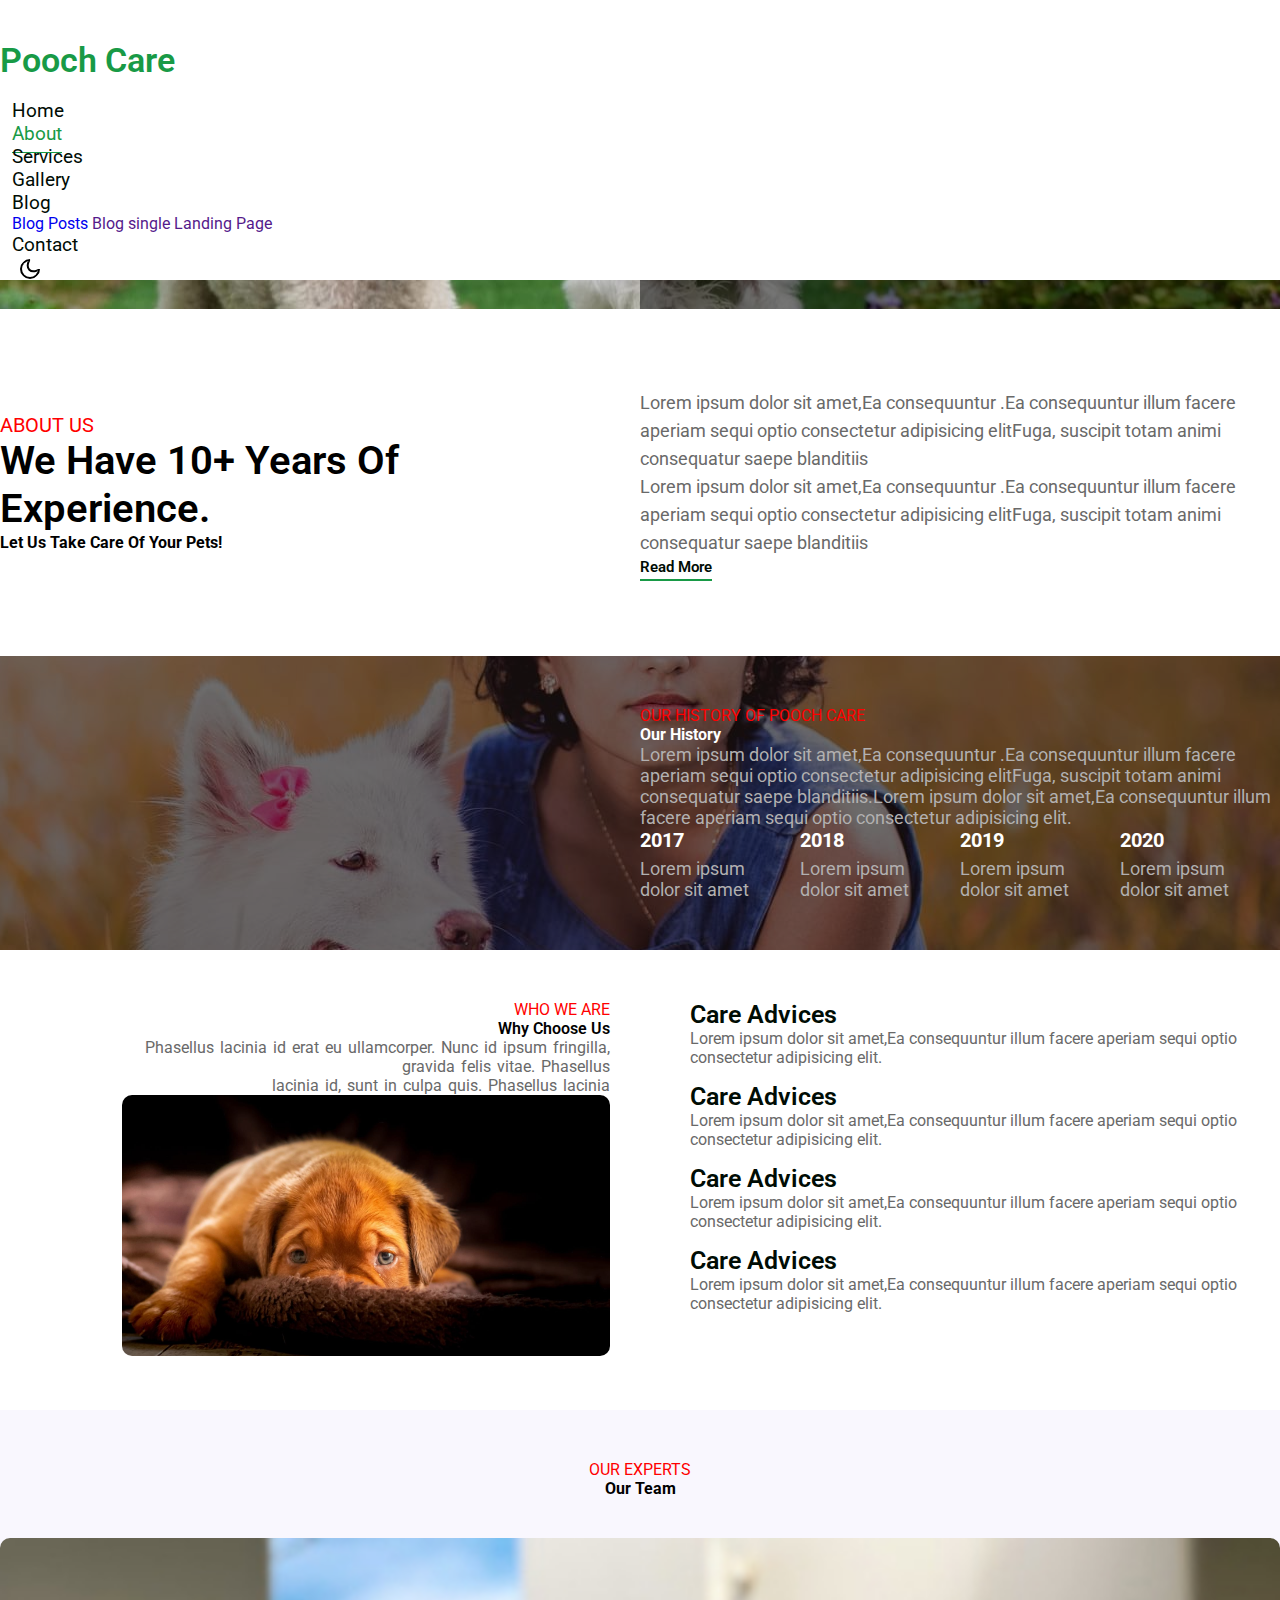
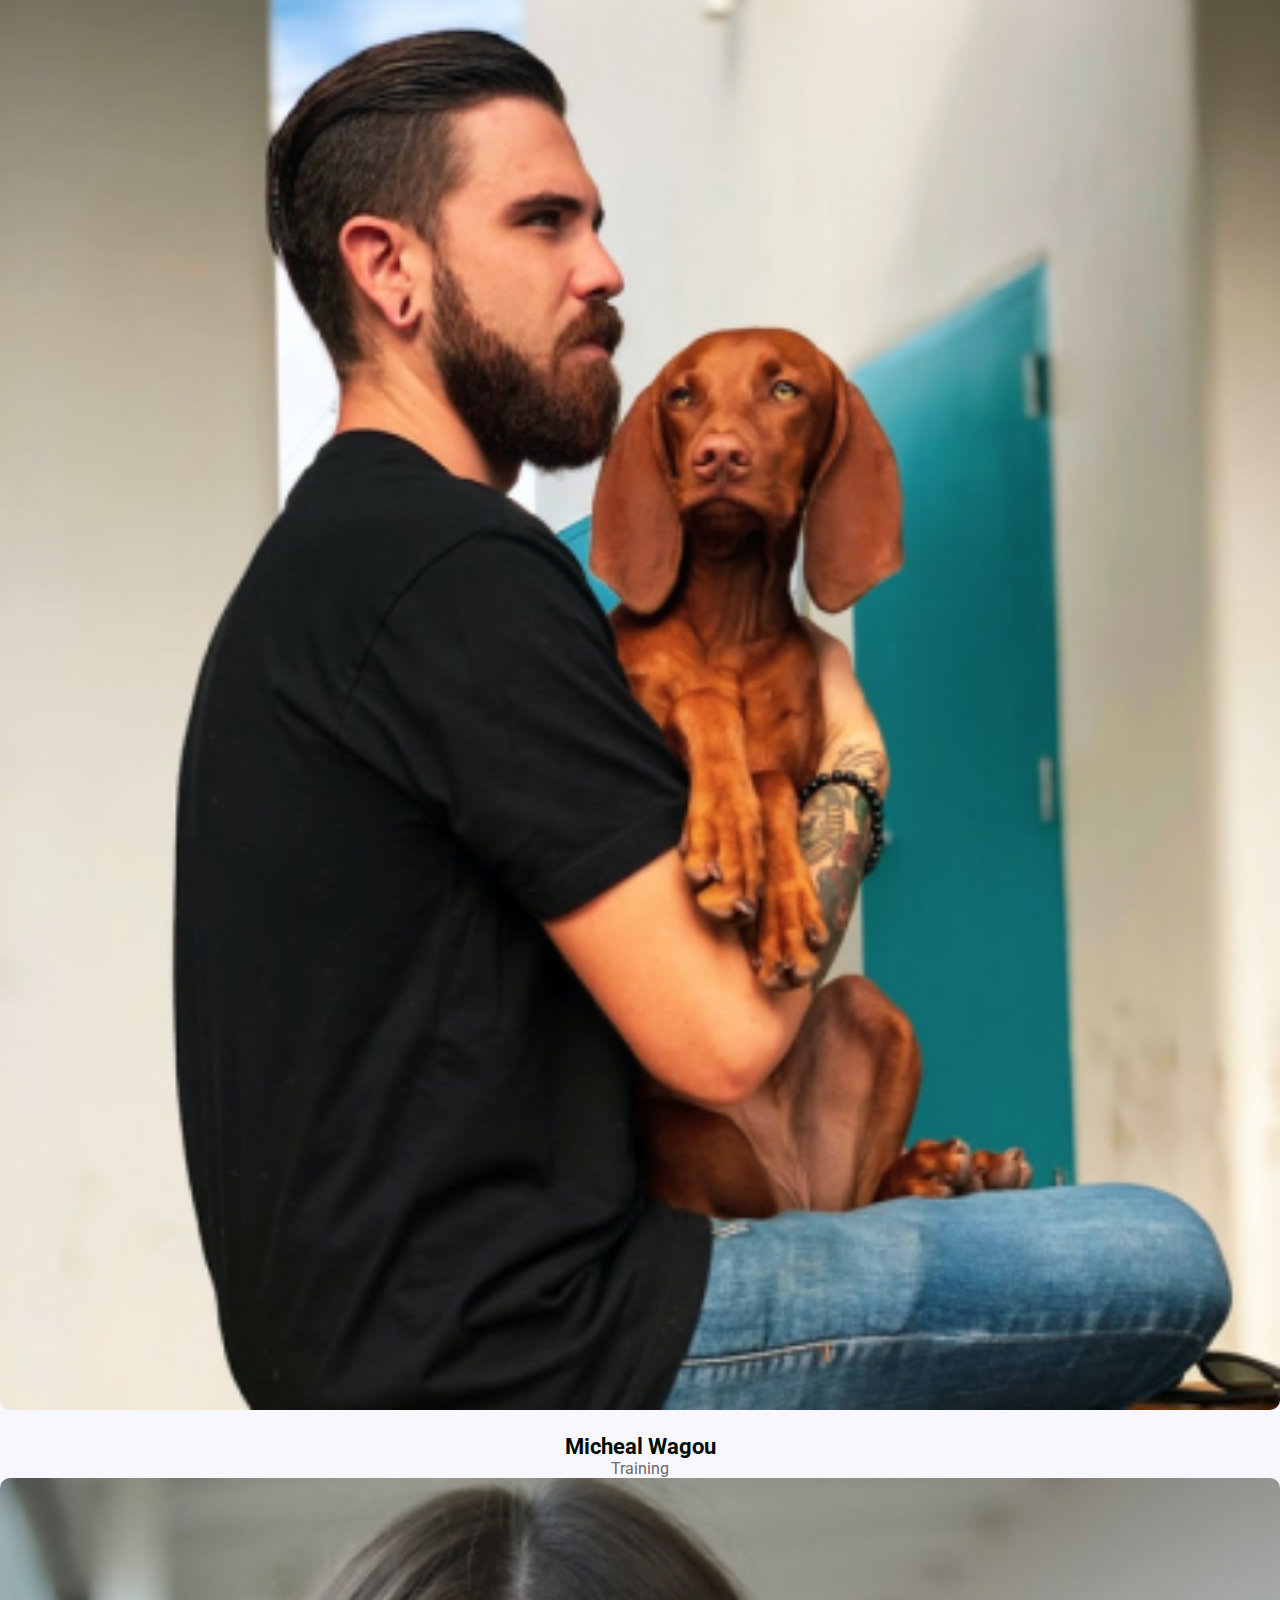
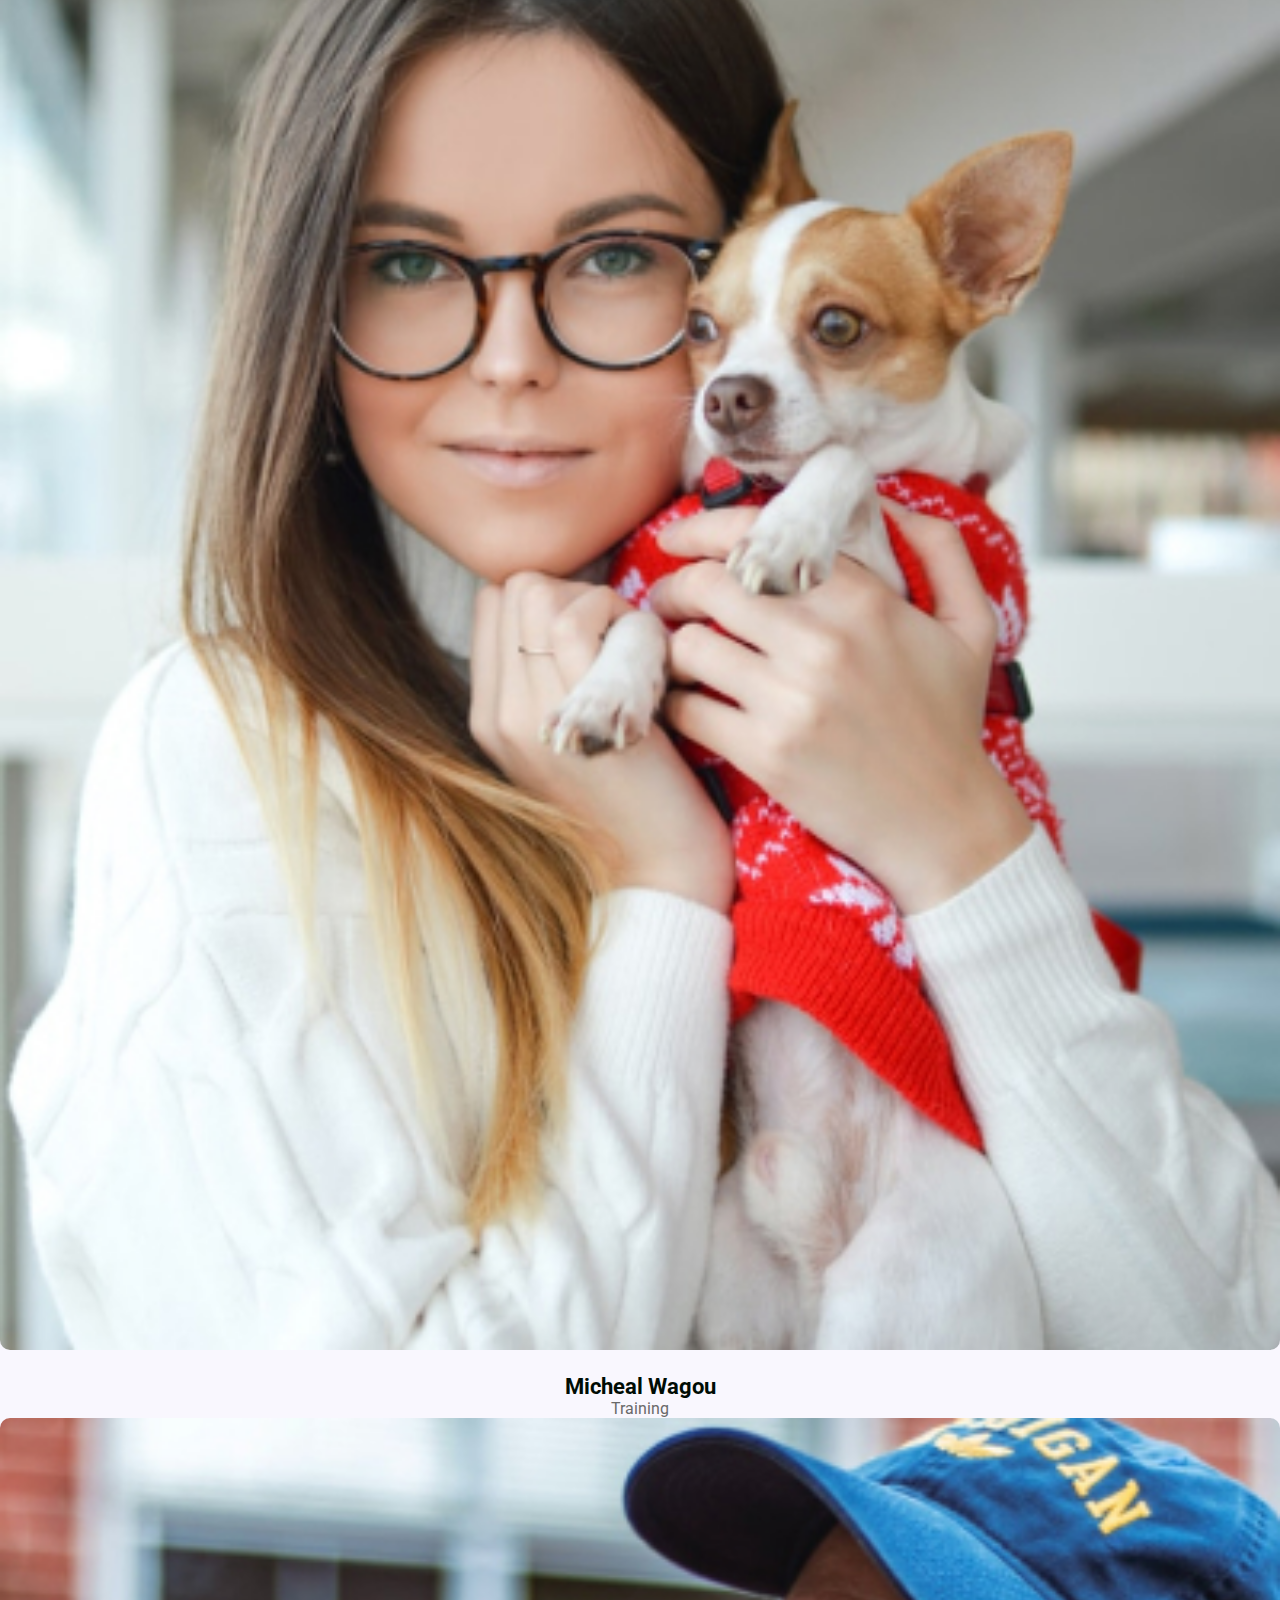
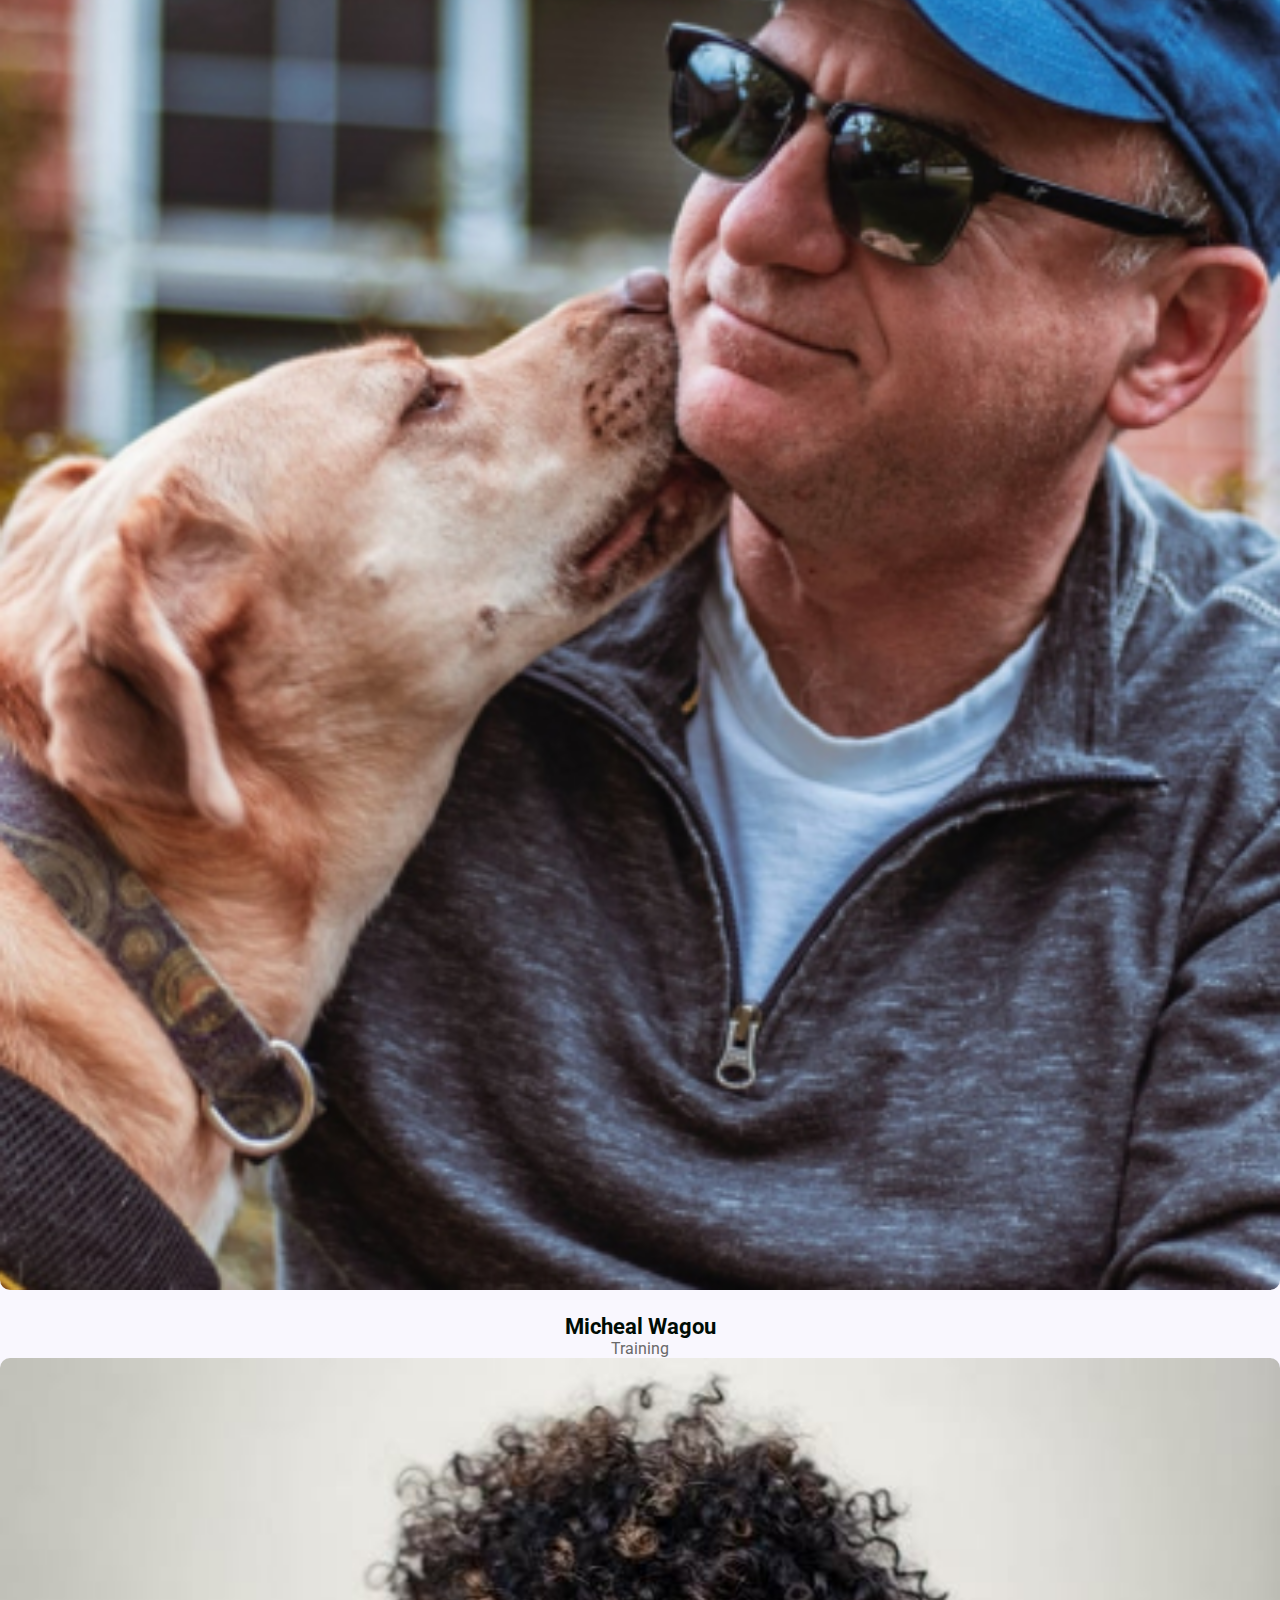
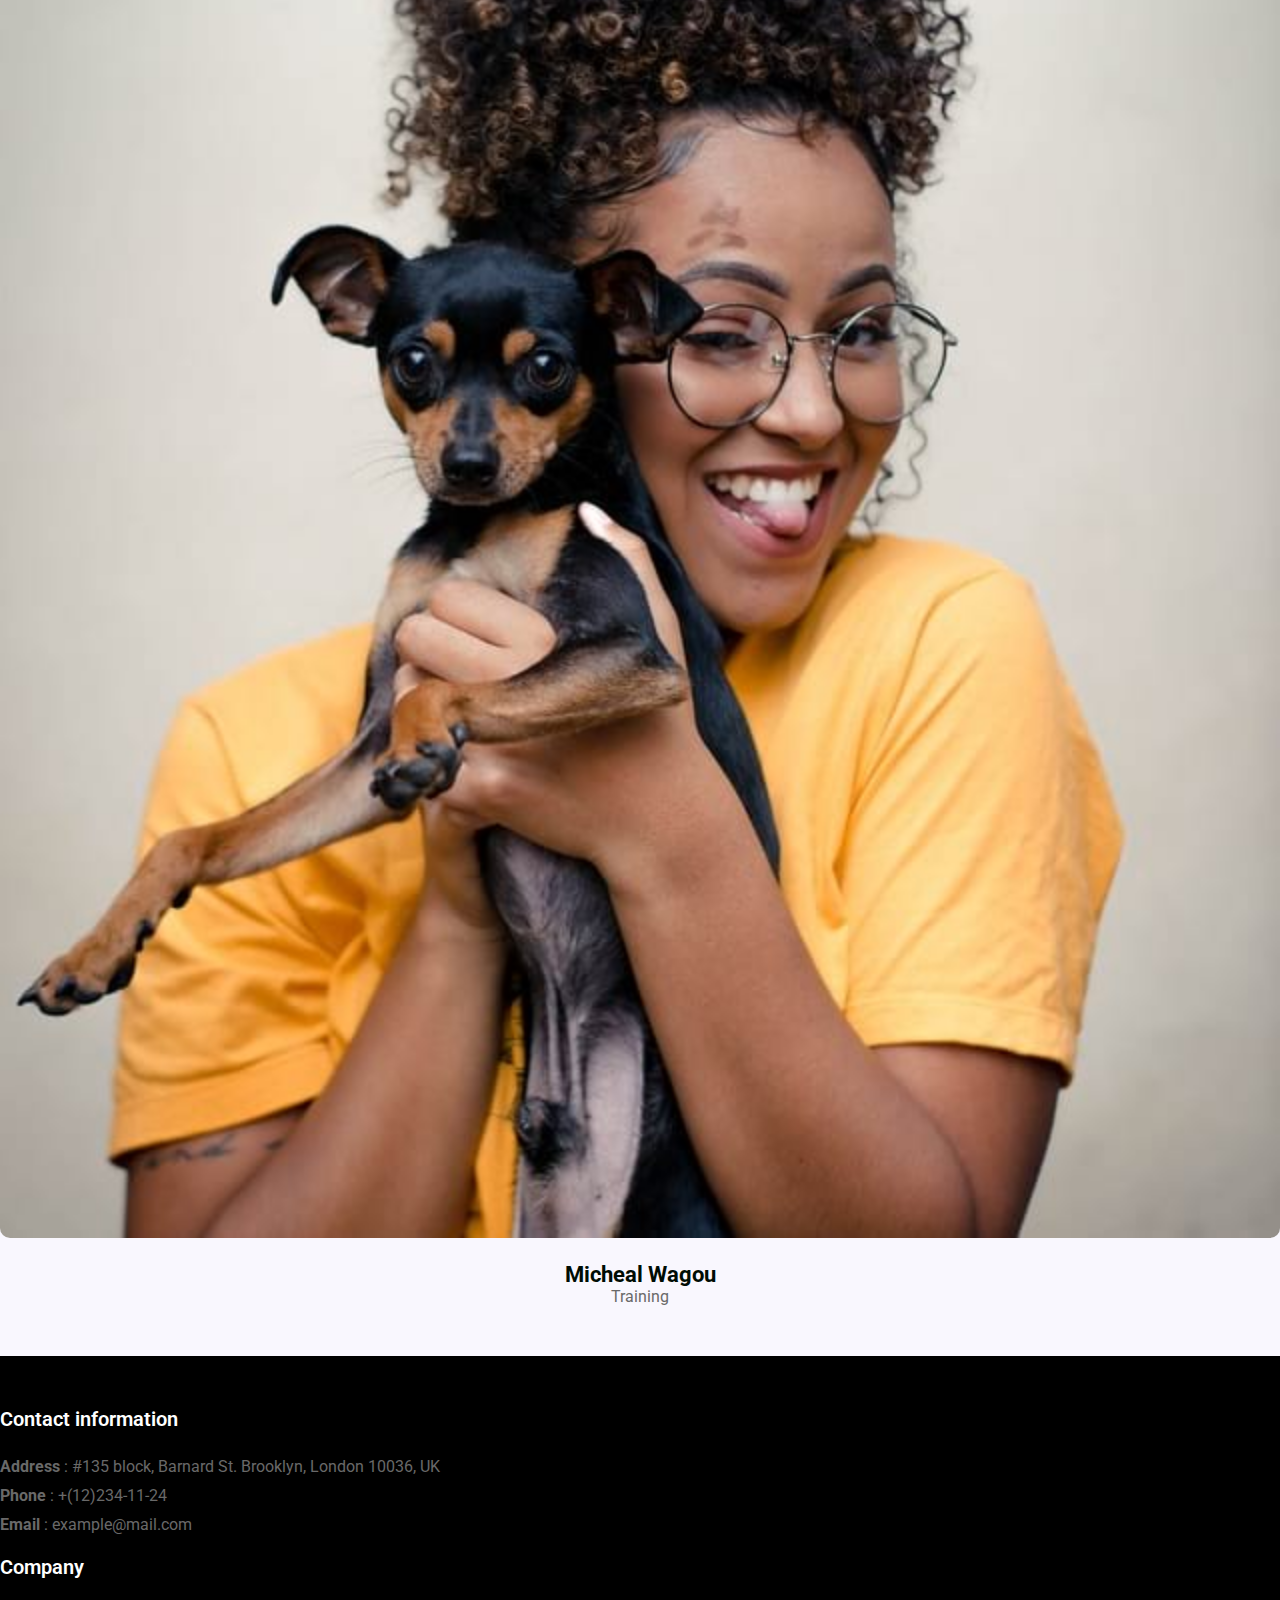
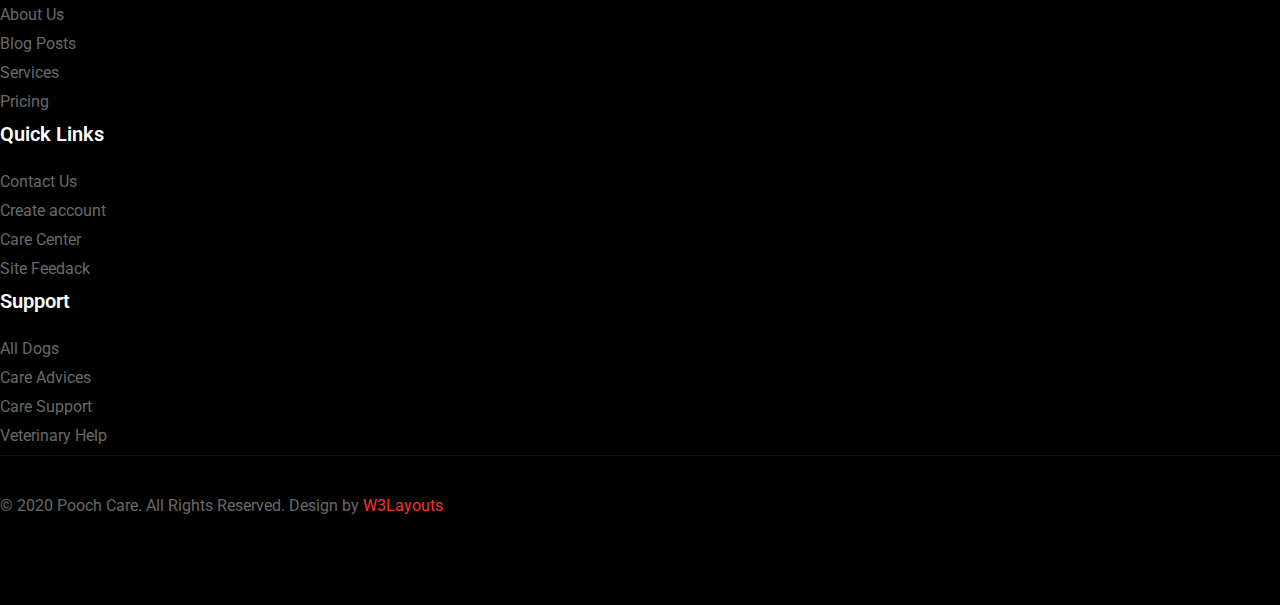
<file: about.html>
<!DOCTYPE html>
<html lang="en">
  <head>
    <title>Pooch Care an Animals Category Bootstrap Responsive Template | About :: W3layouts</title>
    <!-- Required meta tags -->
    <meta charset="utf-8" />
    <meta
      name="viewport"
      content="width=device-width, initial-scale=1, shrink-to-fit=no"
    />

    <!-- Bootstrap CSS v5.2.1 -->
    <link
      href="https://cdn.jsdelivr.net/npm/bootstrap@5.2.1/dist/css/bootstrap.min.css"
      rel="stylesheet"
      integrity="sha384-iYQeCzEYFbKjA/T2uDLTpkwGzCiq6soy8tYaI1GyVh/UjpbCx/TYkiZhlZB6+fzT"
      crossorigin="anonymous"
    />
    <!--Font Awesome-->
    <link rel="stylesheet" href="https://cdnjs.cloudflare.com/ajax/libs/font-awesome/6.2.0/css/all.min.css" integrity="sha512-xh6O/CkQoPOWDdYTDqeRdPCVd1SpvCA9XXcUnZS2FmJNp1coAFzvtCN9BmamE+4aHK8yyUHUSCcJHgXloTyT2A==" crossorigin="anonymous" referrerpolicy="no-referrer" />

    <link rel="preconnect" href="https://fonts.googleapis.com" />
    <link rel="preconnect" href="https://fonts.gstatic.com" crossorigin />
    <link
      href="https://fonts.googleapis.com/css2?family=Jost:ital,wght@0,100;1,200&family=Roboto:ital,wght@0,100;0,300;0,400;0,500;0,700;0,900;1,100;1,400;1,500&display=swap"
      rel="stylesheet"
    />
    <link rel="stylesheet" href="./css/about.min.css" id="link-theme">
  </head>

  <body>
    <header id="site-header" class="fixed-top">
      <div class="container">
          <nav class="navbar navbar-expand-lg stroke">
              <h1><a class="navbar-brand" href="index.html">
                   Pooch Care
              </a></h1>
             
              <button class="navbar-toggler  collapsed bg-gradient" type="button" data-toggle="collapse"
                  data-target="#navbarTogglerDemo02" aria-controls="navbarTogglerDemo02" aria-expanded="false"
                  aria-label="Toggle navigation">
                  <span class="navbar-toggler-icon fa icon-expand fa-bars"></span>
                  <span class="navbar-toggler-icon fa icon-close fa-times"></span>
                  </span>
              </button>
    
              <div class="collapse navbar-collapse" id="navbarTogglerDemo02">
                  <ul class="navbar-nav ml-auto">
                      <li class="nav-item">
                          <a class="nav-link" href="index.html">Home</a>
                      </li>
                      <li class="nav-item active">
                          <a class="nav-link" href="about.html">About</a>
                      </li>
                      <li class="nav-item">
                          <a class="nav-link" href="services.html">Services</a>
                      </li>
                      <li class="nav-item">
                          <a class="nav-link" href="gallery.html">Gallery</a>
                      </li>
                      <li class="nav-item dropdown">
                          <a class="nav-link dropdown-toggle">
                              Blog
                          </a>
                          <div class="dropdown-menu " aria-labelledby="navbarDropdown1">
                              <a class="dropdown-item" href="blogPost.html">Blog Posts</a>
                              <a class="dropdown-item" href="">Blog single</a>
                               <a class="dropdown-item" href="">Landing Page</a>
                          </div>
                      </li>
                      <li class="nav-item">
                          <a class="nav-link" href="contact.html">Contact</a>
                      </li>
                  </ul>
              </div>
              <!-- toggle switch for light and dark theme -->
              <div class="mobile-position">
                  <nav class="navigation">
                      <div class="theme-switch-wrapper">
                          <label class="theme-switch" for="checkbox">
                              <input type="checkbox" id="checkbox">
                              <div class="mode-container">
                                  <i class="gg-sun"></i>
                                  <i class="gg-moon"></i>
                              </div>
                          </label>
                      </div>
                  </nav>
              </div>
              <!-- //toggle switch for light and dark theme -->
          </nav>
      </div>
    </header>

      <section class="breadcrumb">
       <div class="container">
        <h1>About Us</h1>
        <ul>
          <li>
            <a href="">Home</a>
          </li>
          <li>
            <span><i class="fa-solid fa-arrow-right"></i></span>
            About
          </li>
        </ul>
       </div>
      
      </section>
      <section class="about__us">
        <div class="container">
          <div class="about__us-left">
            <p>ABOUT US</p>
            <h2>We Have 10+ Years Of <br> Experience.</h2>
            <h5>Let Us Take Care Of Your Pets!</h5>
          </div>
          <div class="about__us-right">
            <p>Lorem ipsum dolor sit amet,Ea consequuntur .Ea consequuntur illum facere aperiam sequi optio consectetur adipisicing elitFuga, suscipit totam animi consequatur saepe blanditiis</p>
            <p>Lorem ipsum dolor sit amet,Ea consequuntur .Ea consequuntur illum facere aperiam sequi optio consectetur adipisicing elitFuga, suscipit totam animi consequatur saepe blanditiis</p>
            <a href="">Read More</a>
          </div>
        </div>
      </section>
      <section class="history">
        <div class="container">
          <div class="history-wrapper">
            <p class="history-title">OUR HISTORY OF POOCH CARE</p>
            <h1 class="history-name">Our History</h1>
            <p class="history-desc">Lorem ipsum dolor sit amet,Ea consequuntur .Ea consequuntur illum facere aperiam sequi optio consectetur adipisicing elitFuga, suscipit totam animi consequatur saepe blanditiis.Lorem ipsum dolor sit amet,Ea consequuntur illum facere aperiam sequi optio consectetur adipisicing elit.</p>
            <div class="history-list">
              <ul>
                <li>
                  <h6>2017</h6>
                  <p>Lorem ipsum dolor sit amet</p>
                </li>
                <li>
                  <h6>2018</h6>
                  <p>Lorem ipsum dolor sit amet</p>
                </li>
                <li>
                  <h6>2019</h6>
                  <p>Lorem ipsum dolor sit amet</p>
                </li>
                <li>
                  <h6>2020</h6>
                  <p>Lorem ipsum dolor sit amet</p>
                </li>
              </ul>
            </div>
          </div>
        </div>
      </section>

      <section class="feature">
        <div class="container">
          <div class="feature-left">
            <p class="feature-title">WHO WE ARE</p>
            <h1 class="feature-name">Why Choose Us</h1>
            <p class="feature-desc">Phasellus lacinia id erat eu ullamcorper. Nunc id ipsum fringilla, <br> gravida felis vitae. Phasellus <br> lacinia id, sunt in culpa quis. Phasellus lacinia</p>
            <img src="./image/banner3.jpg" alt="">
          </div>
          <div class="feature-right">
              <div class="feature-list">
                  <div class="feature-list-item">
                    <div class="logo">
                      <i class="fa-solid fa-hands-asl-interpreting"></i>
                    </div>
                    <div class="content">
                      <h5>Care Advices</h5>
                      <p>Lorem ipsum dolor sit amet,Ea consequuntur illum facere aperiam sequi optio consectetur adipisicing elit.</p>
                    </div>
                  </div>

                  <div class="feature-list-item">
                    <div class="logo">
                      <i class="fa-solid fa-circle-question"></i>
                    </div>
                    <div class="content">
                      <h5>Care Advices</h5>
                      <p>Lorem ipsum dolor sit amet,Ea consequuntur illum facere aperiam sequi optio consectetur adipisicing elit.</p>
                    </div>
                  </div>

                  <div class="feature-list-item">
                    <div class="logo">
                      <i class="fa-solid fa-headphones-simple"></i>
                    </div>
                    <div class="content">
                      <h5>Care Advices</h5>
                      <p>Lorem ipsum dolor sit amet,Ea consequuntur illum facere aperiam sequi optio consectetur adipisicing elit.</p>
                    </div>
                  </div>

                  <div class="feature-list-item">
                    <div class="logo">
                      <i class="fa-solid fa-user-doctor"></i>
                    </div>
                    <div class="content">
                      <h5>Care Advices</h5>
                      <p>Lorem ipsum dolor sit amet,Ea consequuntur illum facere aperiam sequi optio consectetur adipisicing elit.</p>
                    </div>
                  </div>
              </div>
          </div>
        </div>
      </section>

      <section class="our__team">
       <div class="container">
        <div class="our__team-title">
          <p>OUR EXPERTS</p>
          <h1>Our Team</h1>
        </div>

        <div class="our__team__card">
          <div class="row">
            <div class="our__team-card col-md-3">
              <div class="img-wrapper">
                <img src="./image/team1.jpg" alt="">
              </div>
              <h2>Micheal Wagou</h2>
              <p>Training</p>
              <div class="icon">
                <div><i class="fa-brands fa-facebook-f"></i></div>
                <div><i class="fa-brands fa-twitter"></i></div>
                <div><i class="fa-brands fa-linkedin"></i></div>
              </div>
            </div>
            <div class="our__team-card col-md-3">
              <div class="img-wrapper">
                <img src="./image/team2.jpg" alt="">
              </div>
              <h2>Micheal Wagou</h2>
              <p>Training</p>
              <div class="icon">
                <div><i class="fa-brands fa-facebook-f"></i></div>
                <div><i class="fa-brands fa-twitter"></i></div>
                <div><i class="fa-brands fa-linkedin"></i></div>
              </div>
            </div>
            <div class="our__team-card col-md-3">
              <div class="img-wrapper">
                <img src="./image/team3.jpg" alt="">
              </div>
              <h2>Micheal Wagou</h2>
              <p>Training</p>
              <div class="icon">
                <div><i class="fa-brands fa-facebook-f"></i></div>
                <div><i class="fa-brands fa-twitter"></i></div>
                <div><i class="fa-brands fa-linkedin"></i></div>
              </div>
            </div>
            <div class="our__team-card col-md-3">
              <div class="img-wrapper">
                <img src="./image/ab.jpg" alt="">
              </div>
              <h2>Micheal Wagou</h2>
              <p>Training</p>
              <div class="icon">
                <div><i class="fa-brands fa-facebook-f"></i></div>
                <div><i class="fa-brands fa-twitter"></i></div>
                <div><i class="fa-brands fa-linkedin"></i></div>
              </div>
            </div>
          </div>
        </div>
       </div>
      </section>

    <footer class="footer">
    <div class="footer-bg">
      <div class="container">
        <div class="row ">
          <div class="col-md-6">
            <h6 class="footer-title">Contact information</h6>
            <ul>
              <li>
                <p><strong>Address</strong> : #135 block, Barnard St. Brooklyn, London 10036, UK</p>
              </li>
              <li>
                <p><strong>Phone</strong> : <a href="tel:+(12)234-11-24">+(12)234-11-24</a></p>
              </li>
              <li>
                <p><strong>Email</strong> : <a href="mailto:example@mail.com">example@mail.com</a></p>
              </li>
            </ul>

            <div class="main-social-footer mt-3">
              <ul class="social-icons">
                <li class="facebook">
                  <a href="#link" title="Facebook">
                    <i class="fa-brands fa-facebook-f"></i>
                  </a>
                </li>
                <li class="twitter">
                  <a href="#link" title="Twitter">
                    <i class="fa-brands fa-twitter"></i>
                  </a>
                </li>
                <li class="dribbble">
                  <a href="#link" title="Dribbble">
                    <i class="fa-brands fa-dribbble"></i>
                  </a>
                </li>
                <li class="google">
                  <a href="#link" title="Google">
                    <i class="fa-brands fa-google"></i>
                  </a>
                </li>
              </ul>
            </div>
          </div>
          <div class="col-md-6">
            <div class="row">
              <div class="col-sm-4 col-6">
                <h6 class="footer-title">Company</h6>
                <ul>
                  <li><a href="about.html">About Us</a></li>
                  <li><a href="blog.html">Blog Posts</a></li>
                  <li><a href="services.html">Services</a></li>
                  <li><a href="#pricing">Pricing</a></li>
                </ul>
              </div>
              <div class="col-sm-4 col-6">
                <h6 class="footer-title">Quick Links</h6>
                <ul>
                  <li><a href="contact.html">Contact Us</a></li>
                  <li><a href="#signup">Create account</a></li>
                  <li><a href="#learn">Care Center</a></li>
                  <li><a href="#feedback">Site Feedack</a></li>
                </ul>
              </div>
              <div class="col-sm-4">
                <h6 class="footer-title">Support</h6>
                <ul>
                  <li><a href="#URL">All Dogs</a></li>
                  <li><a href="#URL">Care Advices</a></li>
                  <li><a href="#URL">Care Support</a></li>
                  <li><a href="#URL">Veterinary Help</a></li>
                </ul>
              </div>
            </div>
          </div>
        </div>
      </div>


      <div class="midd-footer">
        <p class="copy-footer text-center"> &copy; 2020 Pooch Care. All Rights Reserved. Design by <a
          href="https://w3layouts.com/">W3Layouts</a></p>
      </div>
    </div>
  </footer>

  <button onclick="topFunction()" id="movetop" title="Go to top">
    <i class="fa-solid fa-arrow-turn-up"></i>
  </button>



    <script
      src="https://cdn.jsdelivr.net/npm/@popperjs/core@2.11.6/dist/umd/popper.min.js"
      integrity="sha384-oBqDVmMz9ATKxIep9tiCxS/Z9fNfEXiDAYTujMAeBAsjFuCZSmKbSSUnQlmh/jp3"
      crossorigin="anonymous"
    ></script>

    <script
      src="https://cdn.jsdelivr.net/npm/bootstrap@5.2.1/dist/js/bootstrap.min.js"
      integrity="sha384-7VPbUDkoPSGFnVtYi0QogXtr74QeVeeIs99Qfg5YCF+TidwNdjvaKZX19NZ/e6oz"
      crossorigin="anonymous"
    ></script>
    <script>
      var toggle = document.querySelector('.dropdown-toggle')
      var toggleSwitch = document.querySelector('.theme-switch input[type="checkbox"]');
      const currentTheme = localStorage.getItem('theme');
     
      document.querySelector('.dropdown-menu')
      toggle.onclick = function() {
          document.querySelector('.dropdown-menu').classList.toggle('show');
      }

        console.log(currentTheme);
      
      if(currentTheme === "light"){
        document.getElementById('link-theme').href = "./css/about.min.css"
       
      }
      if(currentTheme === "dark"){
        document.getElementById('link-theme').href = "./css/about-dark.min.css"
      }

      function switchTheme(e) {

        
        
    if (e.target.checked) {
       
        document.getElementById('link-theme').href = "./css/about-dark.min.css"
       // localStorage.setItem('theme', './css/about-dark.min.css');
       localStorage.setItem('theme', 'dark');
    } else {
      document.getElementById('link-theme').href = "./css/about.min.css"
     // localStorage.setItem('theme', './css/about.min.css');
     localStorage.setItem('theme', 'light');
      
    }
    
}
toggleSwitch.addEventListener('change', switchTheme);
  </script>
   <script>
    // When the user scrolls down 20px from the top of the document, show the button
    window.onscroll = function () {
      scrollFunction()
    };

    function scrollFunction() {
      if (document.body.scrollTop > 20 || document.documentElement.scrollTop > 20) {
        document.getElementById("movetop").style.display = "block";
      } else {
        document.getElementById("movetop").style.display = "none";
      }
    }

    // When the user clicks on the button, scroll to the top of the document
    function topFunction() {
      document.body.scrollTop = 0;
      document.documentElement.scrollTop = 0;
    }
  </script>
  </body>
</html>
</file>
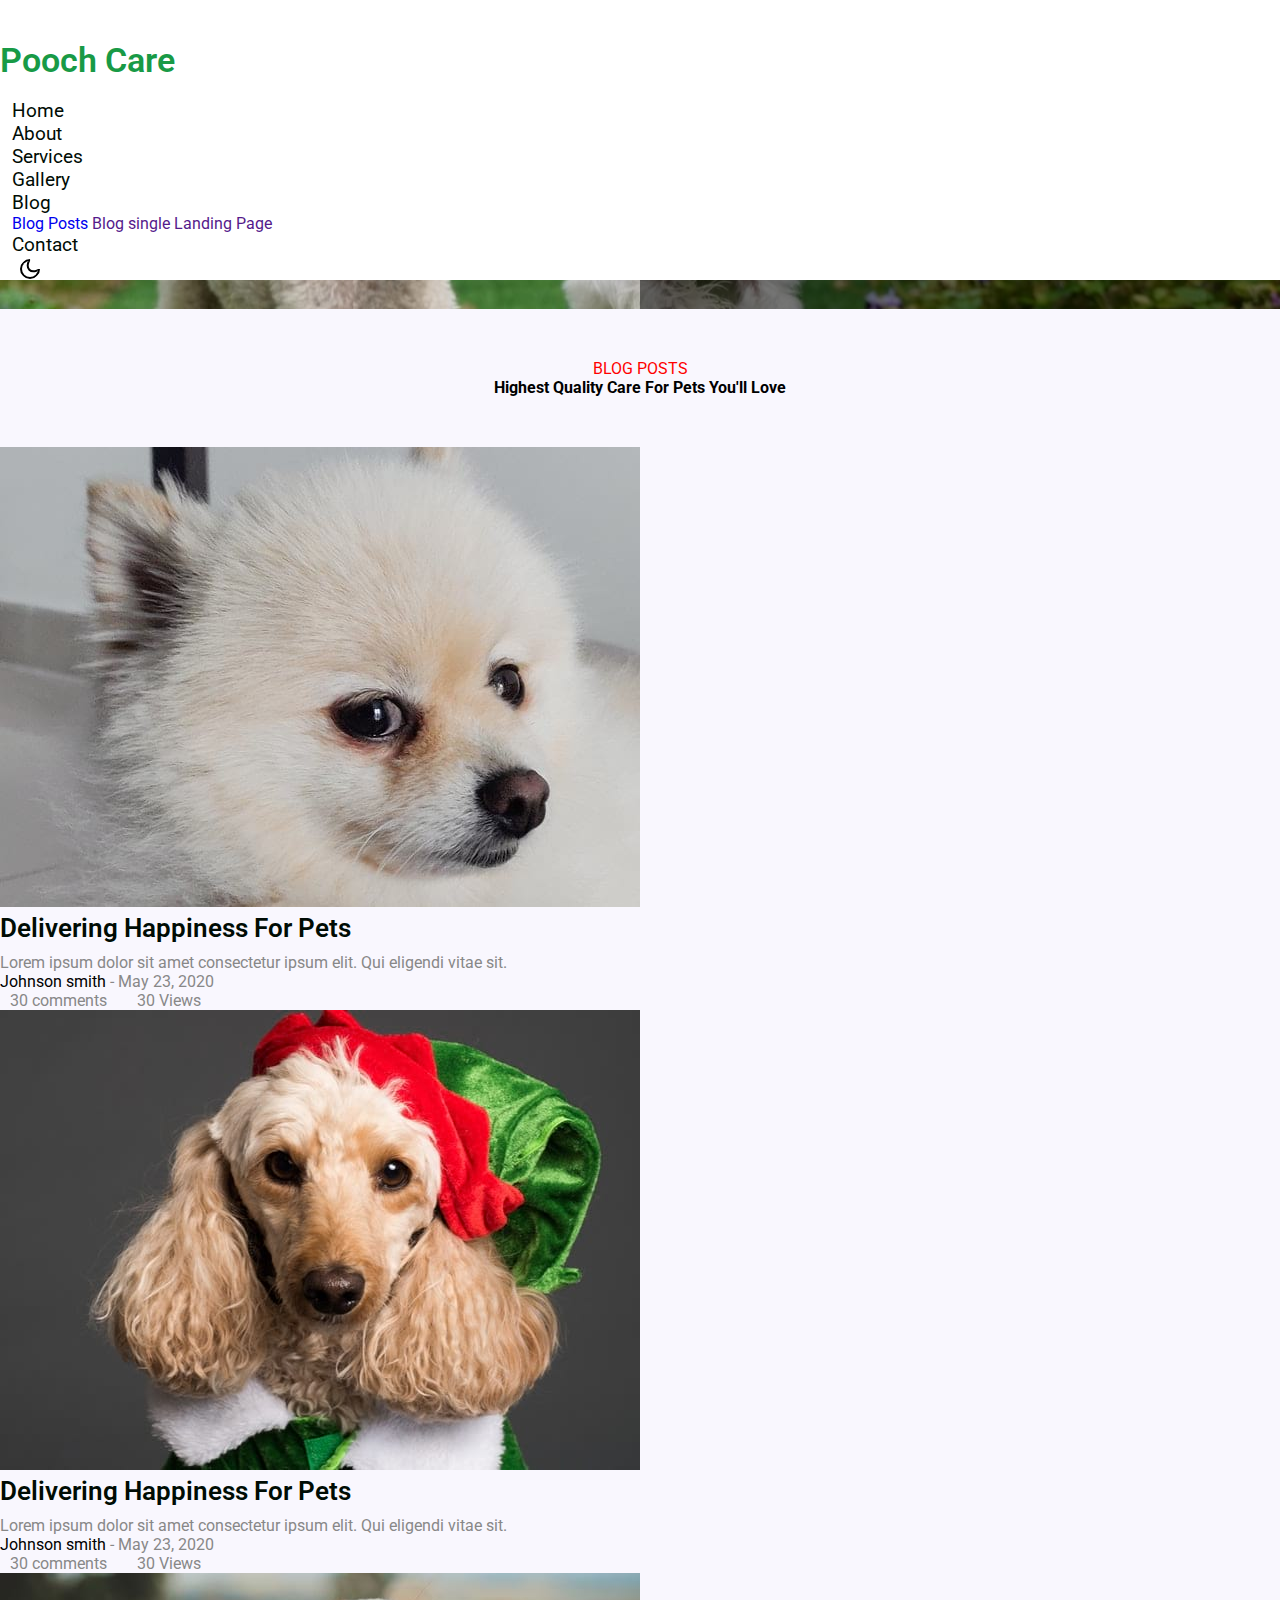
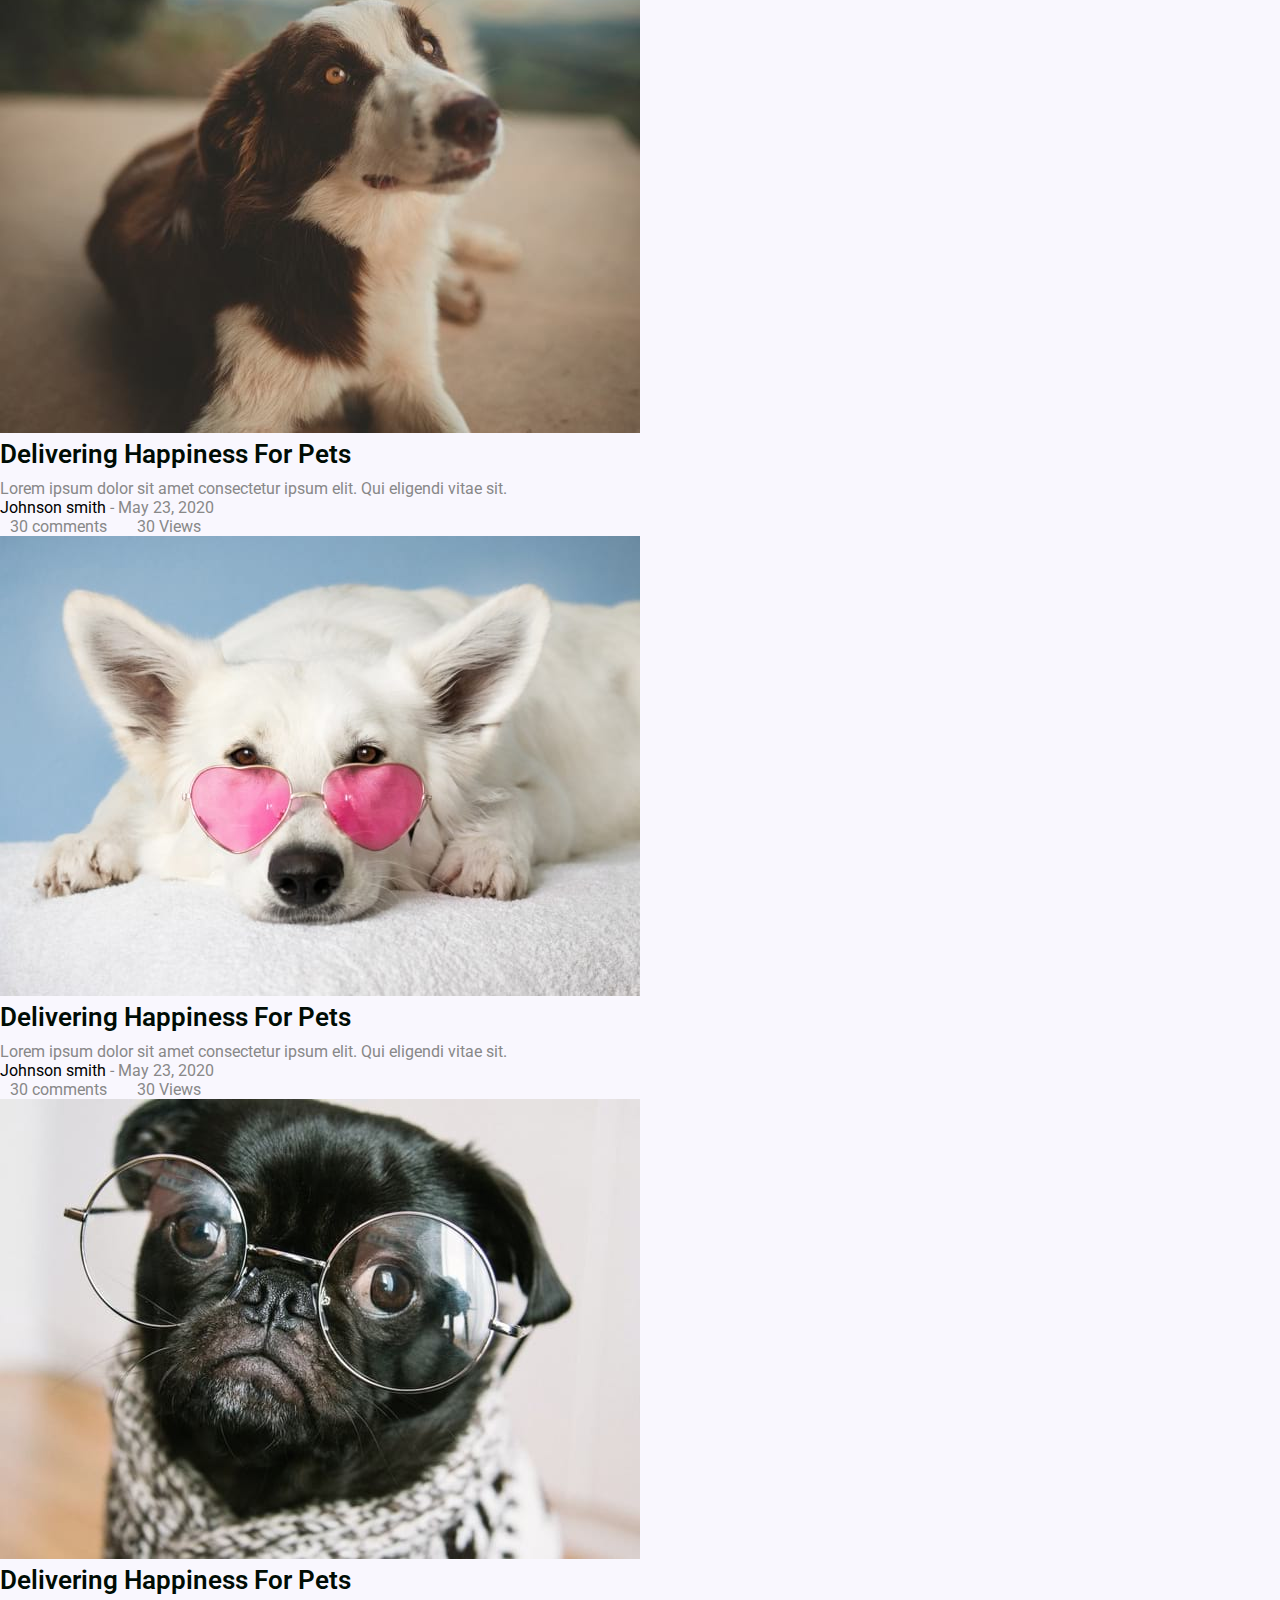
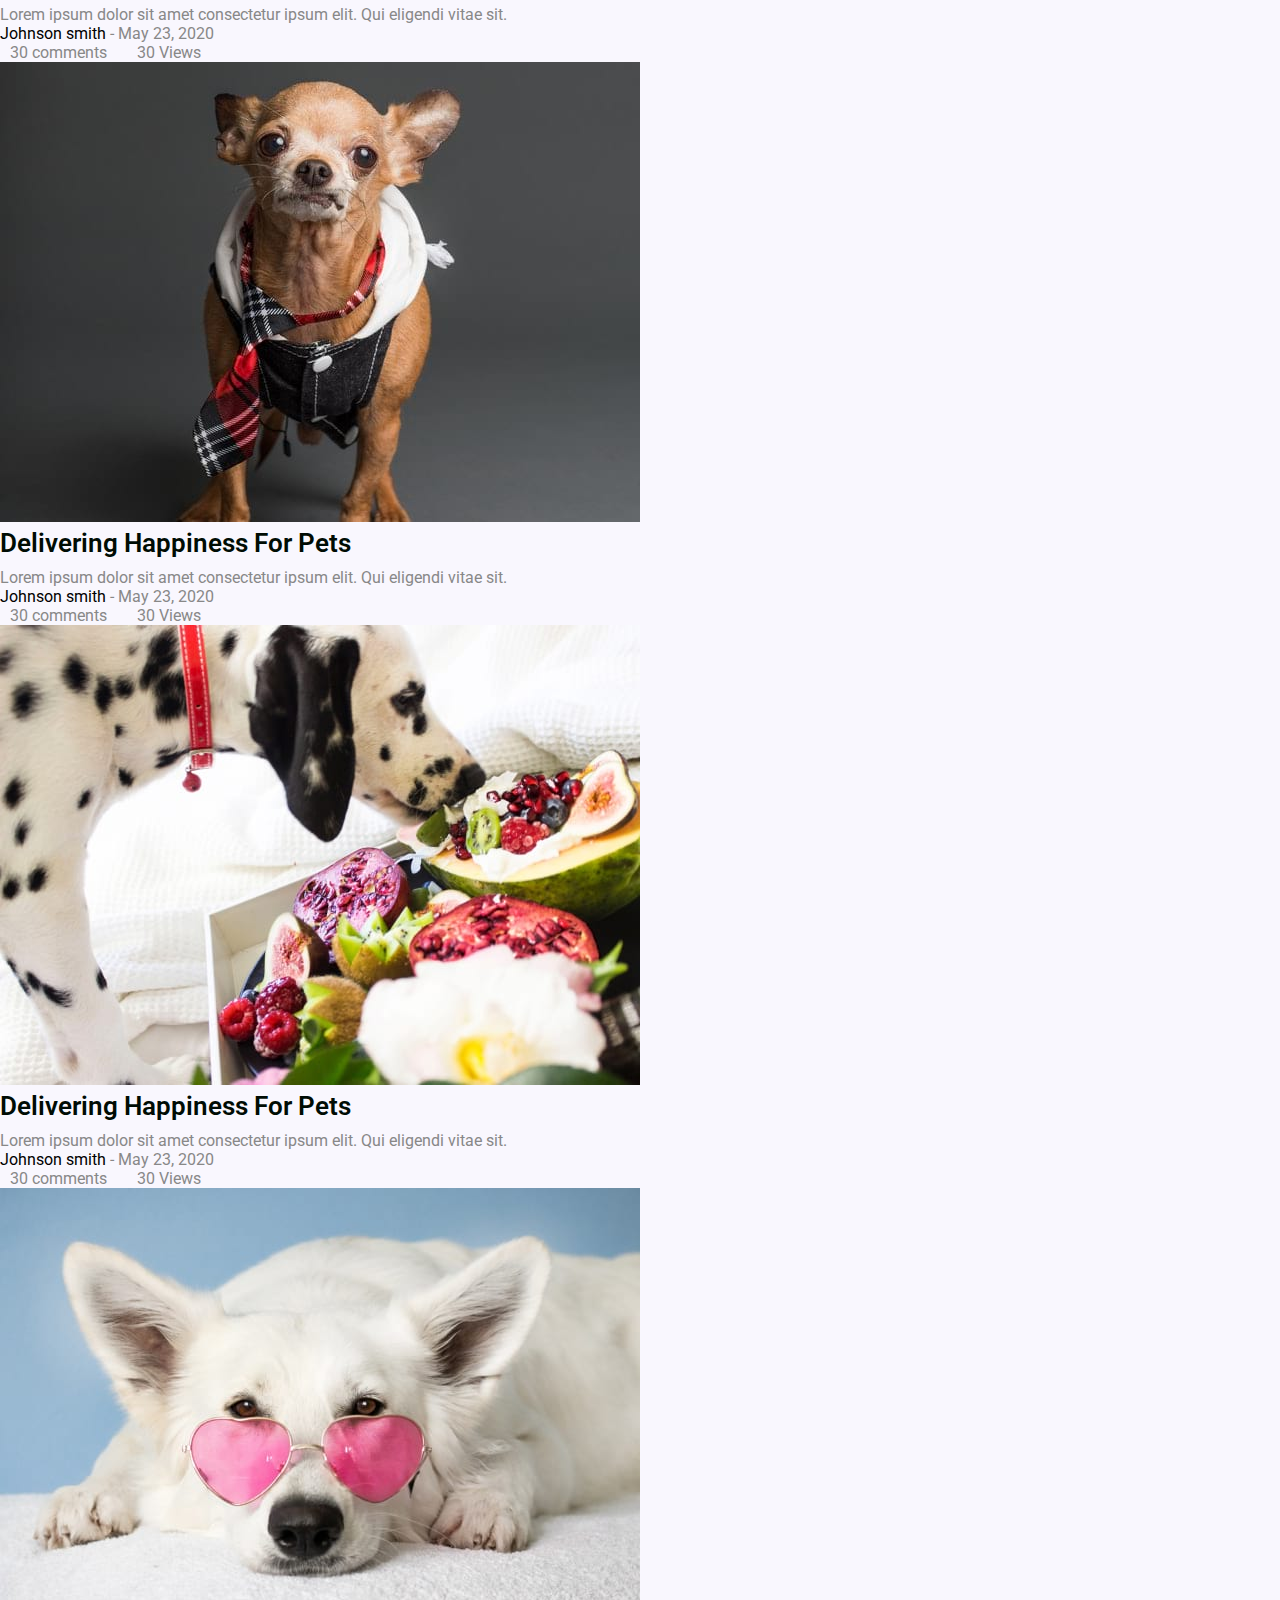
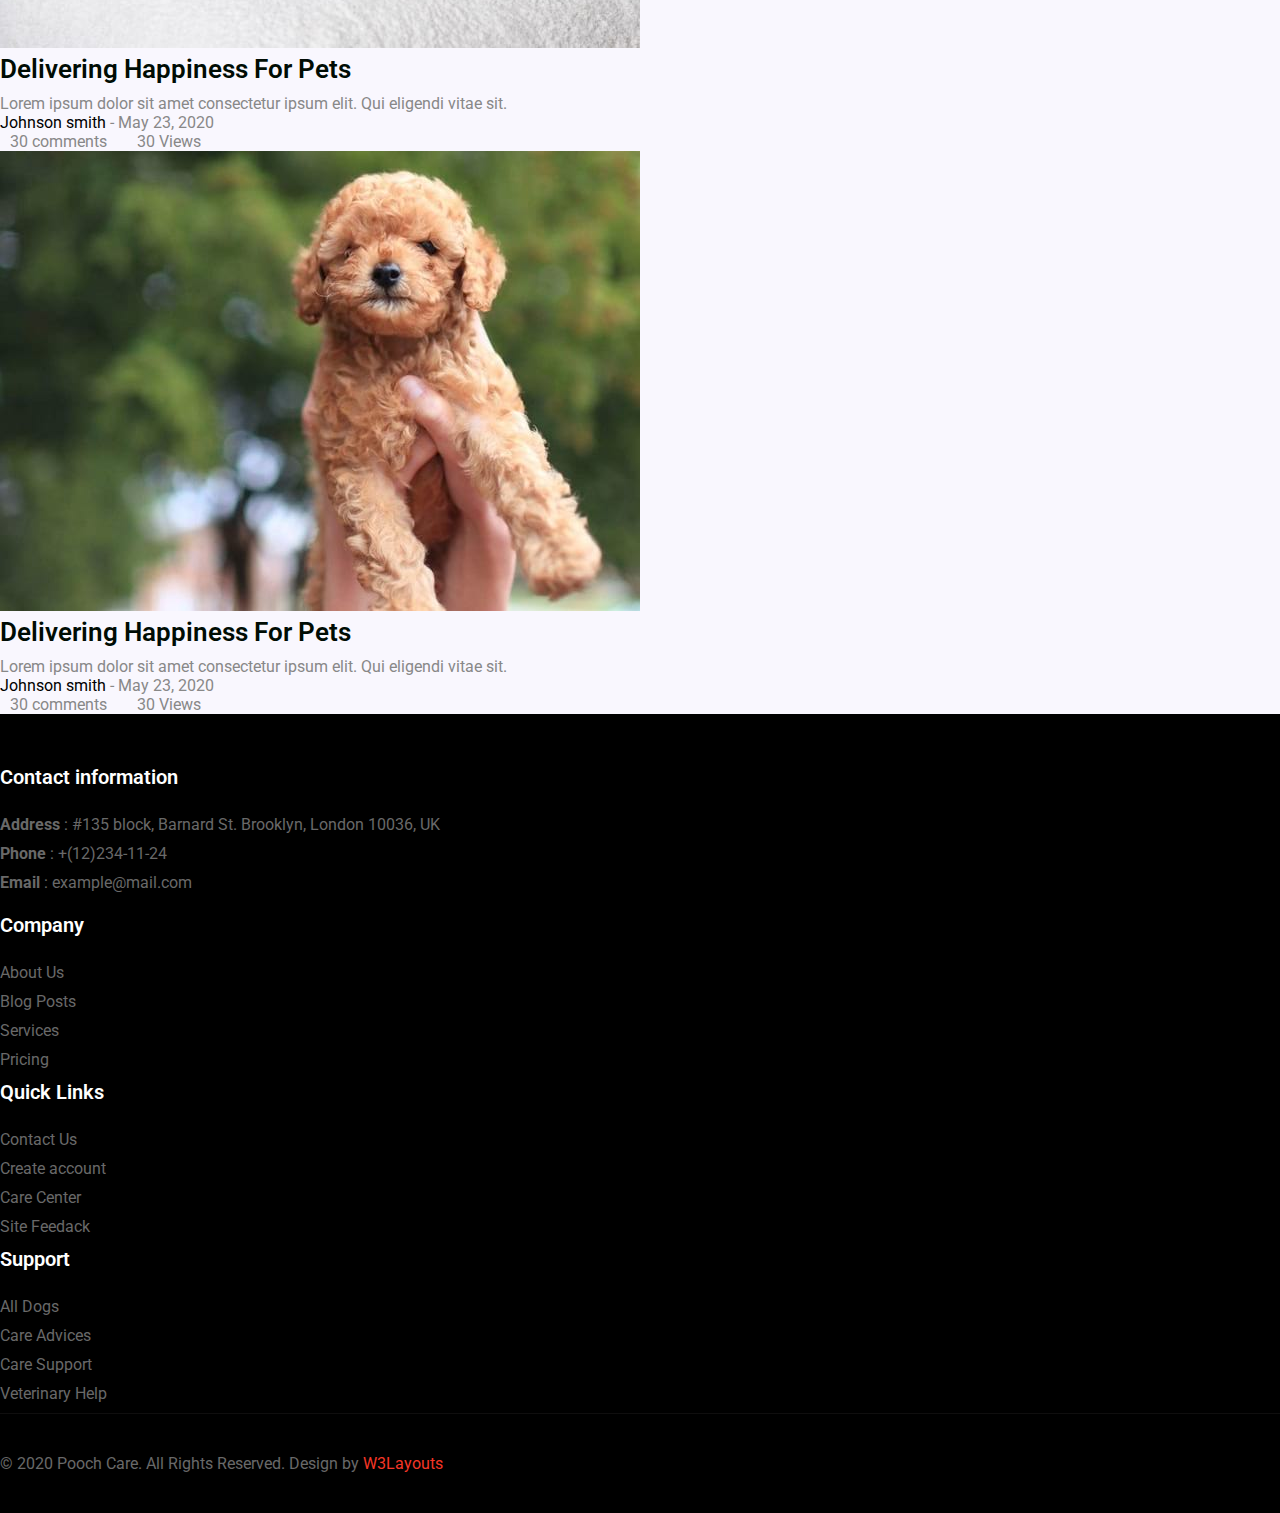
<file: blogPost.html>
<!DOCTYPE html>
<html lang="en">
  <head>
    <title>Pooch Care an Animals Category Bootstrap Responsive Template | About :: W3layouts</title>
    <!-- Required meta tags -->
    <meta charset="utf-8" />
    <meta
      name="viewport"
      content="width=device-width, initial-scale=1, shrink-to-fit=no"
    />

    <!-- Bootstrap CSS v5.2.1 -->
    <link
      href="https://cdn.jsdelivr.net/npm/bootstrap@5.2.1/dist/css/bootstrap.min.css"
      rel="stylesheet"
      integrity="sha384-iYQeCzEYFbKjA/T2uDLTpkwGzCiq6soy8tYaI1GyVh/UjpbCx/TYkiZhlZB6+fzT"
      crossorigin="anonymous"
    />
    <!--Font Awesome-->
    <link rel="stylesheet" href="https://cdnjs.cloudflare.com/ajax/libs/font-awesome/6.2.0/css/all.min.css" integrity="sha512-xh6O/CkQoPOWDdYTDqeRdPCVd1SpvCA9XXcUnZS2FmJNp1coAFzvtCN9BmamE+4aHK8yyUHUSCcJHgXloTyT2A==" crossorigin="anonymous" referrerpolicy="no-referrer" />

    <link rel="preconnect" href="https://fonts.googleapis.com" />
    <link rel="preconnect" href="https://fonts.gstatic.com" crossorigin />
    <link
      href="https://fonts.googleapis.com/css2?family=Jost:ital,wght@0,100;1,200&family=Roboto:ital,wght@0,100;0,300;0,400;0,500;0,700;0,900;1,100;1,400;1,500&display=swap"
      rel="stylesheet"
    />
    <link rel="stylesheet" href="./css/blogPost.min.css" id="link-theme">
  </head>

  <body>
    <header id="site-header" class="fixed-top">
      <div class="container">
          <nav class="navbar navbar-expand-lg stroke">
              <h1><a class="navbar-brand" href="index.html">
                   Pooch Care
              </a></h1>
             
              <button class="navbar-toggler  collapsed bg-gradient" type="button" data-toggle="collapse"
                  data-target="#navbarTogglerDemo02" aria-controls="navbarTogglerDemo02" aria-expanded="false"
                  aria-label="Toggle navigation">
                  <span class="navbar-toggler-icon fa icon-expand fa-bars"></span>
                  <span class="navbar-toggler-icon fa icon-close fa-times"></span>
                  </span>
              </button>
    
              <div class="collapse navbar-collapse" id="navbarTogglerDemo02">
                  <ul class="navbar-nav ml-auto">
                      <li class="nav-item active">
                          <a class="nav-link" href="index.html">Home</a>
                      </li>
                      <li class="nav-item">
                          <a class="nav-link" href="about.html">About</a>
                      </li>
                      <li class="nav-item">
                          <a class="nav-link" href="services.html">Services</a>
                      </li>
                      <li class="nav-item">
                          <a class="nav-link" href="gallery.html">Gallery</a>
                      </li>
                      <li class="nav-item dropdown">
                          <a class="nav-link dropdown-toggle">
                              Blog
                          </a>
                          <div class="dropdown-menu " aria-labelledby="navbarDropdown1">
                              <a class="dropdown-item" href="blogPost.html">Blog Posts</a>
                              <a class="dropdown-item" href="">Blog single</a>
                               <a class="dropdown-item" href="">Landing Page</a>
                          </div>
                      </li>
                      <li class="nav-item">
                          <a class="nav-link" href="contact.html">Contact</a>
                      </li>
                  </ul>
              </div>
              <!-- toggle switch for light and dark theme -->
              <div class="mobile-position">
                  <nav class="navigation">
                      <div class="theme-switch-wrapper">
                          <label class="theme-switch" for="checkbox">
                              <input type="checkbox" id="checkbox">
                              <div class="mode-container">
                                  <i class="gg-sun"></i>
                                  <i class="gg-moon"></i>
                              </div>
                          </label>
                      </div>
                  </nav>
              </div>
              <!-- //toggle switch for light and dark theme -->
          </nav>
      </div>
    </header>
    <section class="breadcrumb">
        <div class="container">
         <h1>Blog</h1>
         <ul>
           <li>
             <a href="">Home</a>
           </li>
           <li>
             <span><i class="fa-solid fa-arrow-right"></i></span>
             Blog
           </li>
         </ul>
        </div>
       
       </section>
      
       <section class="blog">
        <div class="container">
            <div class="blog-header">
                <p>BLOG POSTS</p>
                <h1>Highest Quality Care For Pets You'll Love</h1>
            </div>
            <div class="row g-5">
                <div class="card-wrapper col-md-4">
                    <div class="card p-0" >
                        <img src="./image/g1.jpg" class="card-img-top w-100" alt="...">
                        <div class="card-body">
                         <h3 class="card-name">Delivering Happiness For Pets</h3>
                         <p class="card-title">Lorem ipsum dolor sit amet consectetur ipsum elit. Qui eligendi vitae sit.</p>
                         <p class="card-date">Johnson smith <span> - May 23, 2020</span></p>
                         <div class="card-cmt">
                            <div class="card-cmt-left">
                                <i class="fa-solid fa-comment"></i>
                                <p>30 comments</p>
                            </div>
                            <div class="card-cmt-right">
                                <i class="fa-solid fa-eye"></i>
                                <p>30 Views</p>
                            </div>
                         </div>
                            
                        </div>
                      </div>
                </div>

                <div class="card-wrapper col-md-4">
                    <div class="card p-0" >
                        <img src="./image/g2.jpg" class="card-img-top w-100" alt="...">
                        <div class="card-body">
                         <h3 class="card-name">Delivering Happiness For Pets</h3>
                         <p class="card-title">Lorem ipsum dolor sit amet consectetur ipsum elit. Qui eligendi vitae sit.</p>
                         <p class="card-date">Johnson smith <span> - May 23, 2020</span></p>
                         <div class="card-cmt">
                            <div class="card-cmt-left">
                                <i class="fa-solid fa-comment"></i>
                                <p>30 comments</p>
                            </div>
                            <div class="card-cmt-right">
                                <i class="fa-solid fa-eye"></i>
                                <p>30 Views</p>
                            </div>
                         </div>
                            
                        </div>
                      </div>
                </div>

                <div class="card-wrapper col-md-4">
                    <div class="card p-0" >
                        <img src="./image/g3.jpg" class="card-img-top w-100" alt="...">
                        <div class="card-body">
                         <h3 class="card-name">Delivering Happiness For Pets</h3>
                         <p class="card-title">Lorem ipsum dolor sit amet consectetur ipsum elit. Qui eligendi vitae sit.</p>
                         <p class="card-date">Johnson smith <span> - May 23, 2020</span></p>
                         <div class="card-cmt">
                            <div class="card-cmt-left">
                                <i class="fa-solid fa-comment"></i>
                                <p>30 comments</p>
                            </div>
                            <div class="card-cmt-right">
                                <i class="fa-solid fa-eye"></i>
                                <p>30 Views</p>
                            </div>
                         </div>
                            
                        </div>
                      </div>
                </div>

                <div class="card-wrapper col-md-4">
                    <div class="card p-0" >
                        <img src="./image/g8.jpg" class="card-img-top w-100" alt="...">
                        <div class="card-body">
                         <h3 class="card-name">Delivering Happiness For Pets</h3>
                         <p class="card-title">Lorem ipsum dolor sit amet consectetur ipsum elit. Qui eligendi vitae sit.</p>
                         <p class="card-date">Johnson smith <span> - May 23, 2020</span></p>
                         <div class="card-cmt">
                            <div class="card-cmt-left">
                                <i class="fa-solid fa-comment"></i>
                                <p>30 comments</p>
                            </div>
                            <div class="card-cmt-right">
                                <i class="fa-solid fa-eye"></i>
                                <p>30 Views</p>
                            </div>
                         </div>
                            
                        </div>
                      </div>
                </div>

                <div class="card-wrapper col-md-4">
                    <div class="card p-0" >
                        <img src="./image/g5.jpg" class="card-img-top w-100" alt="...">
                        <div class="card-body">
                         <h3 class="card-name">Delivering Happiness For Pets</h3>
                         <p class="card-title">Lorem ipsum dolor sit amet consectetur ipsum elit. Qui eligendi vitae sit.</p>
                         <p class="card-date">Johnson smith <span> - May 23, 2020</span></p>
                         <div class="card-cmt">
                            <div class="card-cmt-left">
                                <i class="fa-solid fa-comment"></i>
                                <p>30 comments</p>
                            </div>
                            <div class="card-cmt-right">
                                <i class="fa-solid fa-eye"></i>
                                <p>30 Views</p>
                            </div>
                         </div>
                            
                        </div>
                      </div>
                </div>

                <div class="card-wrapper col-md-4">
                    <div class="card p-0" >
                        <img src="./image/g6.jpg" class="card-img-top w-100" alt="...">
                        <div class="card-body">
                         <h3 class="card-name">Delivering Happiness For Pets</h3>
                         <p class="card-title">Lorem ipsum dolor sit amet consectetur ipsum elit. Qui eligendi vitae sit.</p>
                         <p class="card-date">Johnson smith <span> - May 23, 2020</span></p>
                         <div class="card-cmt">
                            <div class="card-cmt-left">
                                <i class="fa-solid fa-comment"></i>
                                <p>30 comments</p>
                            </div>
                            <div class="card-cmt-right">
                                <i class="fa-solid fa-eye"></i>
                                <p>30 Views</p>
                            </div>
                         </div>
                            
                        </div>
                      </div>
                </div>

                <div class="card-wrapper col-md-4">
                    <div class="card p-0" >
                        <img src="./image/g7.jpg" class="card-img-top w-100" alt="...">
                        <div class="card-body">
                         <h3 class="card-name">Delivering Happiness For Pets</h3>
                         <p class="card-title">Lorem ipsum dolor sit amet consectetur ipsum elit. Qui eligendi vitae sit.</p>
                         <p class="card-date">Johnson smith <span> - May 23, 2020</span></p>
                         <div class="card-cmt">
                            <div class="card-cmt-left">
                                <i class="fa-solid fa-comment"></i>
                                <p>30 comments</p>
                            </div>
                            <div class="card-cmt-right">
                                <i class="fa-solid fa-eye"></i>
                                <p>30 Views</p>
                            </div>
                         </div>
                            
                        </div>
                      </div>
                </div>

                <div class="card-wrapper col-md-4">
                    <div class="card p-0" >
                        <img src="./image/g8.jpg" class="card-img-top w-100" alt="...">
                        <div class="card-body">
                         <h3 class="card-name">Delivering Happiness For Pets</h3>
                         <p class="card-title">Lorem ipsum dolor sit amet consectetur ipsum elit. Qui eligendi vitae sit.</p>
                         <p class="card-date">Johnson smith <span> - May 23, 2020</span></p>
                         <div class="card-cmt">
                            <div class="card-cmt-left">
                                <i class="fa-solid fa-comment"></i>
                                <p>30 comments</p>
                            </div>
                            <div class="card-cmt-right">
                                <i class="fa-solid fa-eye"></i>
                                <p>30 Views</p>
                            </div>
                         </div>
                            
                        </div>
                      </div>
                </div>

                <div class="card-wrapper col-md-4">
                    <div class="card p-0" >
                        <img src="./image/g9.jpg" class="card-img-top w-100" alt="...">
                        <div class="card-body">
                         <h3 class="card-name">Delivering Happiness For Pets</h3>
                         <p class="card-title">Lorem ipsum dolor sit amet consectetur ipsum elit. Qui eligendi vitae sit.</p>
                         <p class="card-date">Johnson smith <span> - May 23, 2020</span></p>
                         <div class="card-cmt">
                            <div class="card-cmt-left">
                                <i class="fa-solid fa-comment"></i>
                                <p>30 comments</p>
                            </div>
                            <div class="card-cmt-right">
                                <i class="fa-solid fa-eye"></i>
                                <p>30 Views</p>
                            </div>
                         </div>
                            
                        </div>
                      </div>
                </div>

                  


                  
            </div>
        </div>
       </section>
     

     

 

    

    <footer class="footer">
    <div class="footer-bg">
      <div class="container">
        <div class="row ">
          <div class="col-md-6">
            <h6 class="footer-title">Contact information</h6>
            <ul>
              <li>
                <p><strong>Address</strong> : #135 block, Barnard St. Brooklyn, London 10036, UK</p>
              </li>
              <li>
                <p><strong>Phone</strong> : <a href="tel:+(12)234-11-24">+(12)234-11-24</a></p>
              </li>
              <li>
                <p><strong>Email</strong> : <a href="mailto:example@mail.com">example@mail.com</a></p>
              </li>
            </ul>

            <div class="main-social-footer mt-3">
              <ul class="social-icons">
                <li class="facebook">
                  <a href="#link" title="Facebook">
                    <i class="fa-brands fa-facebook-f"></i>
                  </a>
                </li>
                <li class="twitter">
                  <a href="#link" title="Twitter">
                    <i class="fa-brands fa-twitter"></i>
                  </a>
                </li>
                <li class="dribbble">
                  <a href="#link" title="Dribbble">
                    <i class="fa-brands fa-dribbble"></i>
                  </a>
                </li>
                <li class="google">
                  <a href="#link" title="Google">
                    <i class="fa-brands fa-google"></i>
                  </a>
                </li>
              </ul>
            </div>
          </div>
          <div class="col-md-6">
            <div class="row">
              <div class="col-sm-4 col-6">
                <h6 class="footer-title">Company</h6>
                <ul>
                  <li><a href="about.html">About Us</a></li>
                  <li><a href="blog.html">Blog Posts</a></li>
                  <li><a href="services.html">Services</a></li>
                  <li><a href="#pricing">Pricing</a></li>
                </ul>
              </div>
              <div class="col-sm-4 col-6">
                <h6 class="footer-title">Quick Links</h6>
                <ul>
                  <li><a href="contact.html">Contact Us</a></li>
                  <li><a href="#signup">Create account</a></li>
                  <li><a href="#learn">Care Center</a></li>
                  <li><a href="#feedback">Site Feedack</a></li>
                </ul>
              </div>
              <div class="col-sm-4">
                <h6 class="footer-title">Support</h6>
                <ul>
                  <li><a href="#URL">All Dogs</a></li>
                  <li><a href="#URL">Care Advices</a></li>
                  <li><a href="#URL">Care Support</a></li>
                  <li><a href="#URL">Veterinary Help</a></li>
                </ul>
              </div>
            </div>
          </div>
        </div>
      </div>


      <div class="midd-footer">
        <p class="copy-footer text-center"> &copy; 2020 Pooch Care. All Rights Reserved. Design by <a
          href="https://w3layouts.com/">W3Layouts</a></p>
      </div>
    </div>
  </footer>

  <button onclick="topFunction()" id="movetop" title="Go to top">
    <i class="fa-solid fa-arrow-turn-up"></i>
  </button>




    <script
      src="https://cdn.jsdelivr.net/npm/@popperjs/core@2.11.6/dist/umd/popper.min.js"
      integrity="sha384-oBqDVmMz9ATKxIep9tiCxS/Z9fNfEXiDAYTujMAeBAsjFuCZSmKbSSUnQlmh/jp3"
      crossorigin="anonymous"
    ></script>

    <script
      src="https://cdn.jsdelivr.net/npm/bootstrap@5.2.1/dist/js/bootstrap.min.js"
      integrity="sha384-7VPbUDkoPSGFnVtYi0QogXtr74QeVeeIs99Qfg5YCF+TidwNdjvaKZX19NZ/e6oz"
      crossorigin="anonymous"
    ></script>

    <script>
      var toggle = document.querySelector('.dropdown-toggle')
      var toggleSwitch = document.querySelector('.theme-switch input[type="checkbox"]');
      const currentTheme = localStorage.getItem('theme'); 

      
      document.querySelector('.dropdown-menu')
      toggle.onclick = function() {
          document.querySelector('.dropdown-menu').classList.toggle('show')
      }

      if(currentTheme === "light"){
        document.getElementById('link-theme').href = "./css/blogPost.min.css"
      }
      if(currentTheme === "dark"){
        document.getElementById('link-theme').href = "./css/blogPost-dark.min.css"
      }


      function switchTheme(e) {
    if (e.target.checked) {
      document.getElementById('link-theme').href = "./css/blogPost-dark.min.css"
      localStorage.setItem('theme', 'dark');
      
    } else {
      document.getElementById('link-theme').href = "./css/blogPost.min.css"
      localStorage.setItem('theme', 'light');
      
    }
}
toggleSwitch.addEventListener('change', switchTheme);
  </script>
  <script>
    // When the user scrolls down 20px from the top of the document, show the button
    window.onscroll = function () {
      scrollFunction()
    };

    function scrollFunction() {
      if (document.body.scrollTop > 20 || document.documentElement.scrollTop > 20) {
        document.getElementById("movetop").style.display = "block";
      } else {
        document.getElementById("movetop").style.display = "none";
      }
    }

    // When the user clicks on the button, scroll to the top of the document
    function topFunction() {
      document.body.scrollTop = 0;
      document.documentElement.scrollTop = 0;
    }
  </script>
  </body>
</html>
</file>
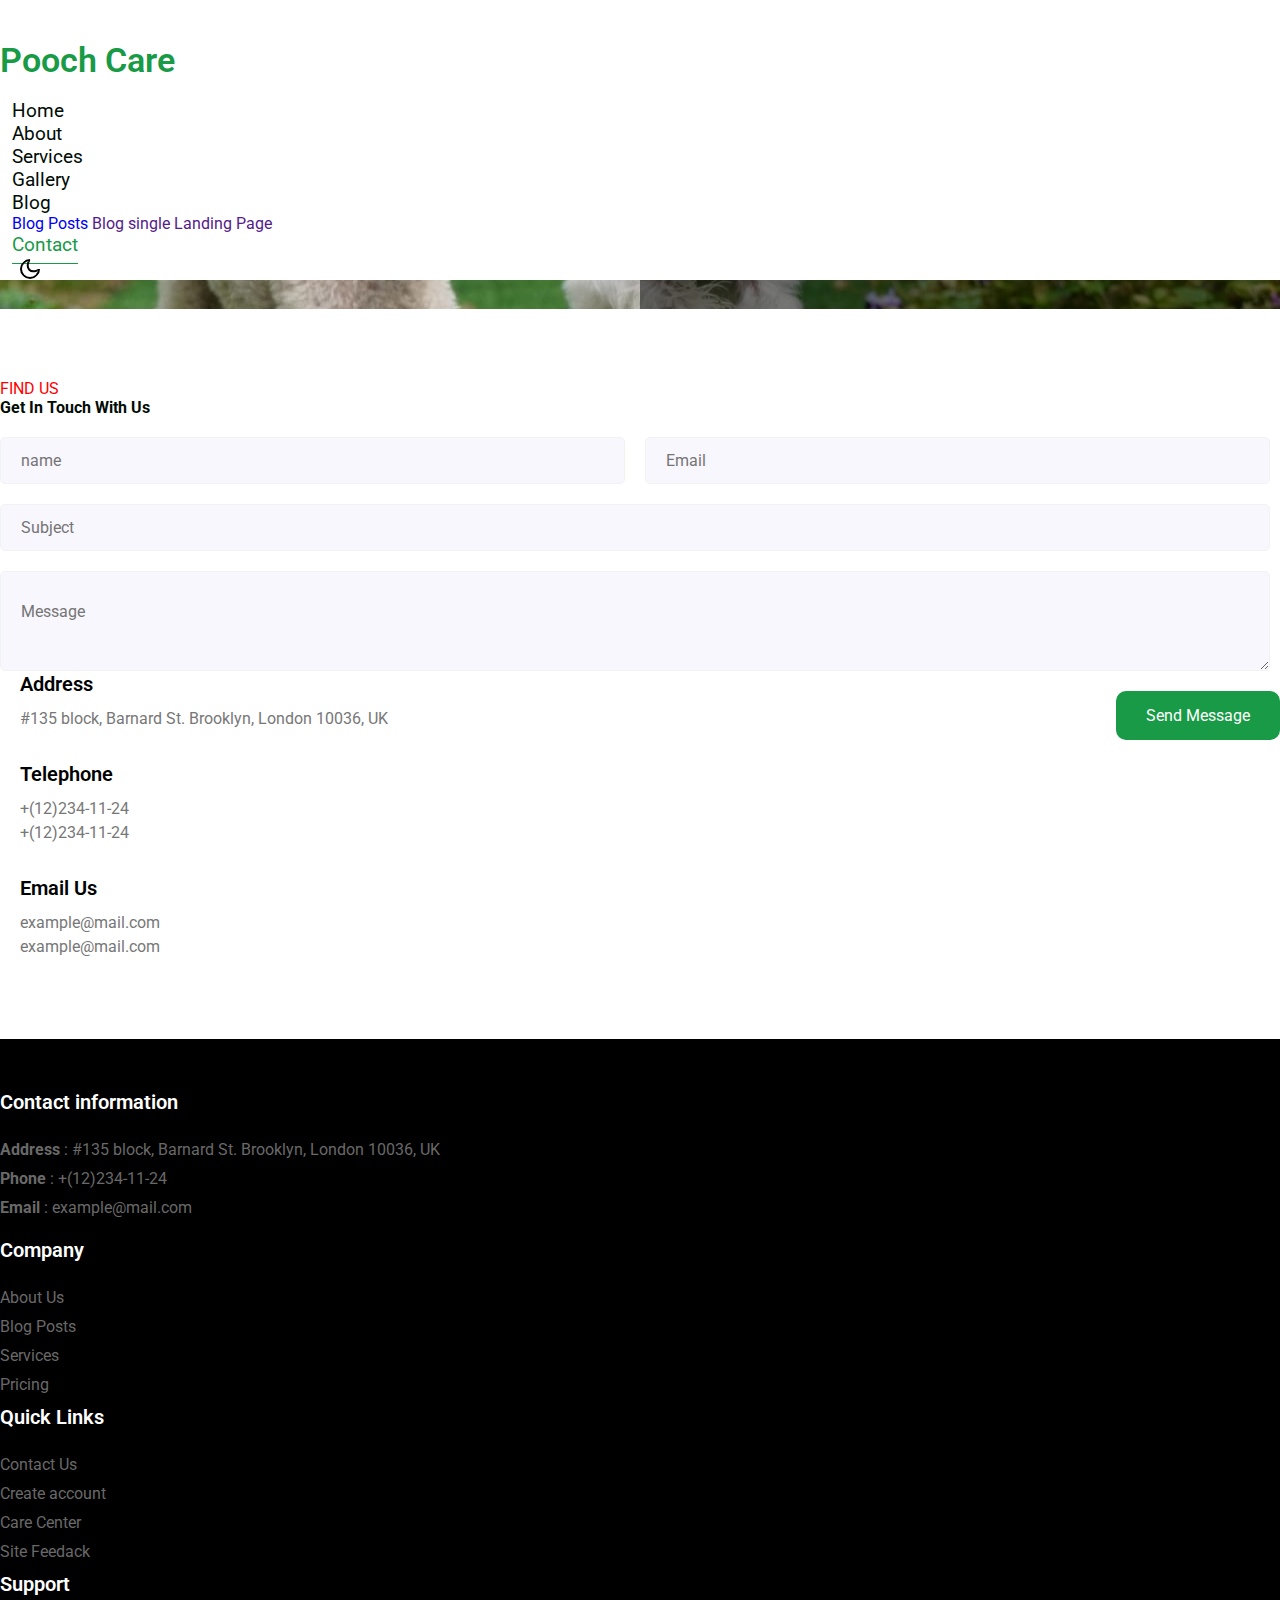
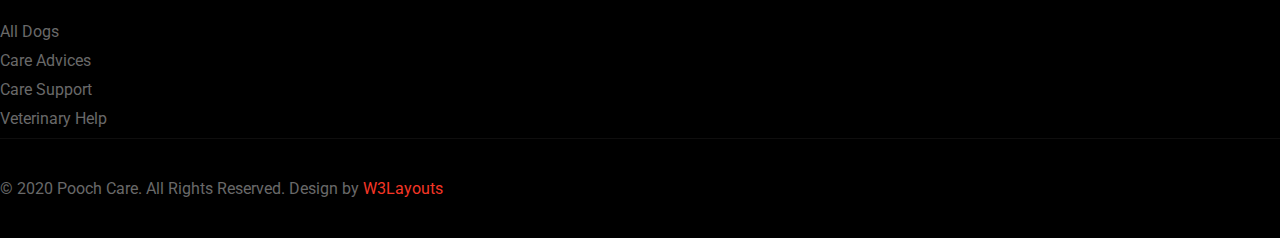
<file: contact.html>
<!DOCTYPE html>
<html lang="en">
  <head>
    <title>Pooch Care an Animals Category Bootstrap Responsive Template | About :: W3layouts</title>
    <!-- Required meta tags -->
    <meta charset="utf-8" />
    <meta
      name="viewport"
      content="width=device-width, initial-scale=1, shrink-to-fit=no"
    />

    <!-- Bootstrap CSS v5.2.1 -->
    <link
      href="https://cdn.jsdelivr.net/npm/bootstrap@5.2.1/dist/css/bootstrap.min.css"
      rel="stylesheet"
      integrity="sha384-iYQeCzEYFbKjA/T2uDLTpkwGzCiq6soy8tYaI1GyVh/UjpbCx/TYkiZhlZB6+fzT"
      crossorigin="anonymous"
    />
    <!--Font Awesome-->
    <link rel="stylesheet" href="https://cdnjs.cloudflare.com/ajax/libs/font-awesome/6.2.0/css/all.min.css" integrity="sha512-xh6O/CkQoPOWDdYTDqeRdPCVd1SpvCA9XXcUnZS2FmJNp1coAFzvtCN9BmamE+4aHK8yyUHUSCcJHgXloTyT2A==" crossorigin="anonymous" referrerpolicy="no-referrer" />

    <link rel="preconnect" href="https://fonts.googleapis.com" />
    <link rel="preconnect" href="https://fonts.gstatic.com" crossorigin />
    <link
      href="https://fonts.googleapis.com/css2?family=Jost:ital,wght@0,100;1,200&family=Roboto:ital,wght@0,100;0,300;0,400;0,500;0,700;0,900;1,100;1,400;1,500&display=swap"
      rel="stylesheet"
    />
    <link rel="stylesheet" href="./css/contact.min.css" id="link-theme">
  </head>

  <body>
    <header id="site-header" class="fixed-top">
      <div class="container">
          <nav class="navbar navbar-expand-lg stroke">
              <h1><a class="navbar-brand" href="index.html">
                   Pooch Care
              </a></h1>
             
              <button class="navbar-toggler  collapsed bg-gradient" type="button" data-toggle="collapse"
                  data-target="#navbarTogglerDemo02" aria-controls="navbarTogglerDemo02" aria-expanded="false"
                  aria-label="Toggle navigation">
                  <span class="navbar-toggler-icon fa icon-expand fa-bars"></span>
                  <span class="navbar-toggler-icon fa icon-close fa-times"></span>
                  </span>
              </button>
    
              <div class="collapse navbar-collapse" id="navbarTogglerDemo02">
                  <ul class="navbar-nav ml-auto">
                      <li class="nav-item">
                          <a class="nav-link" href="index.html">Home</a>
                      </li>
                      <li class="nav-item">
                          <a class="nav-link" href="about.html">About</a>
                      </li>
                      <li class="nav-item">
                          <a class="nav-link" href="services.html">Services</a>
                      </li>
                      <li class="nav-item">
                          <a class="nav-link" href="gallery.html">Gallery</a>
                      </li>
                      <li class="nav-item dropdown">
                          <a class="nav-link dropdown-toggle">
                              Blog
                          </a>
                          <div class="dropdown-menu " aria-labelledby="navbarDropdown1">
                              <a class="dropdown-item" href="blogPost.html">Blog Posts</a>
                              <a class="dropdown-item" href="">Blog single</a>
                               <a class="dropdown-item" href="">Landing Page</a>
                          </div>
                      </li>
                      <li class="nav-item active">
                          <a class="nav-link" href="contact.html">Contact</a>
                      </li>
                  </ul>
              </div>
              <!-- toggle switch for light and dark theme -->
              <div class="mobile-position">
                  <nav class="navigation">
                      <div class="theme-switch-wrapper">
                          <label class="theme-switch" for="checkbox">
                              <input type="checkbox" id="checkbox">
                              <div class="mode-container">
                                  <i class="gg-sun"></i>
                                  <i class="gg-moon"></i>
                              </div>
                          </label>
                      </div>
                  </nav>
              </div>
              <!-- //toggle switch for light and dark theme -->
          </nav>
      </div>
    </header>

    <section class="breadcrumb">
        <div class="container">
         <h1>Contact</h1>
         <ul>
           <li>
             <a href="">Home</a>
           </li>
           <li>
             <span><i class="fa-solid fa-arrow-right"></i></span>
             contact
           </li>
         </ul>
        </div>
       
       </section>


       <section class="contact">
          <div class="container ">
            <div class="contact-header text-center">
              <p>FIND US</p>
              <h1>Get In Touch With Us</h1>
            </div>

            <div class="row">
              <div class="col-md-8">
                <form action="">
                  <div class="form-group">
                    <input type="text" placeholder="name" id="name" required>
                    <input type="text" placeholder="Email" required>
                  </div>
                  <div class="form-group">
                    <input type="text" placeholder="Subject" required>
                  </div>
                  <div class="form-group">
                    <textarea placeholder="Message" required></textarea>
                  </div>
                  <button type="submit">Send Message</button>
                </form>
              </div>
              <div class="col-md-4">
                <div class="contact-right">
                  <div class="address">
                    <div class="address-icon">
                      <i class="fa-solid fa-location-dot"></i>
                    </div>
                    <div class="address-content">
                      <h3>Address</h3>
                      <p>#135 block, Barnard St. Brooklyn, London 10036, UK</p>
                    </div>
                  </div>

                  <div class="address">
                    <div class="address-icon">
                      <i class="fa-solid fa-phone"></i>
                    </div>
                    <div class="address-content">
                      <h3>
                        Telephone</h3>
                      <p><a href="">+(12)234-11-24</a></p>
                      <p><a href="">+(12)234-11-24</a></p>
                    </div>
                  </div>

                  <div class="address">
                    <div class="address-icon">
                      <i class="fa-regular fa-envelope"></i>
                    </div>
                    <div class="address-content">
                      <h3>Email Us</h3>
                      <p><a href="">example@mail.com</a></p>
                      <p><a href="">example@mail.com</a></p>
                    </div>
                  </div>  
                </div>
              </div>
            </div>
          </div>
       </section>
     





    

    <footer class="footer">
    <div class="footer-bg">
      <div class="container">
        <div class="row ">
          <div class="col-md-6">
            <h6 class="footer-title">Contact information</h6>
            <ul>
              <li>
                <p><strong>Address</strong> : #135 block, Barnard St. Brooklyn, London 10036, UK</p>
              </li>
              <li>
                <p><strong>Phone</strong> : <a href="tel:+(12)234-11-24">+(12)234-11-24</a></p>
              </li>
              <li>
                <p><strong>Email</strong> : <a href="mailto:example@mail.com">example@mail.com</a></p>
              </li>
            </ul>

            <div class="main-social-footer mt-3">
              <ul class="social-icons">
                <li class="facebook">
                  <a href="#link" title="Facebook">
                    <i class="fa-brands fa-facebook-f"></i>
                  </a>
                </li>
                <li class="twitter">
                  <a href="#link" title="Twitter">
                    <i class="fa-brands fa-twitter"></i>
                  </a>
                </li>
                <li class="dribbble">
                  <a href="#link" title="Dribbble">
                    <i class="fa-brands fa-dribbble"></i>
                  </a>
                </li>
                <li class="google">
                  <a href="#link" title="Google">
                    <i class="fa-brands fa-google"></i>
                  </a>
                </li>
              </ul>
            </div>
          </div>
          <div class="col-md-6">
            <div class="row">
              <div class="col-sm-4 col-6">
                <h6 class="footer-title">Company</h6>
                <ul>
                  <li><a href="about.html">About Us</a></li>
                  <li><a href="blog.html">Blog Posts</a></li>
                  <li><a href="services.html">Services</a></li>
                  <li><a href="#pricing">Pricing</a></li>
                </ul>
              </div>
              <div class="col-sm-4 col-6">
                <h6 class="footer-title">Quick Links</h6>
                <ul>
                  <li><a href="contact.html">Contact Us</a></li>
                  <li><a href="#signup">Create account</a></li>
                  <li><a href="#learn">Care Center</a></li>
                  <li><a href="#feedback">Site Feedack</a></li>
                </ul>
              </div>
              <div class="col-sm-4">
                <h6 class="footer-title">Support</h6>
                <ul>
                  <li><a href="#URL">All Dogs</a></li>
                  <li><a href="#URL">Care Advices</a></li>
                  <li><a href="#URL">Care Support</a></li>
                  <li><a href="#URL">Veterinary Help</a></li>
                </ul>
              </div>
            </div>
          </div>
        </div>
      </div>


      <div class="midd-footer">
        <p class="copy-footer text-center"> &copy; 2020 Pooch Care. All Rights Reserved. Design by <a
          href="https://w3layouts.com/">W3Layouts</a></p>
      </div>
    </div>
  </footer>

  <button onclick="topFunction()" id="movetop" title="Go to top">
    <i class="fa-solid fa-arrow-turn-up"></i>
  </button>




    <script
      src="https://cdn.jsdelivr.net/npm/@popperjs/core@2.11.6/dist/umd/popper.min.js"
      integrity="sha384-oBqDVmMz9ATKxIep9tiCxS/Z9fNfEXiDAYTujMAeBAsjFuCZSmKbSSUnQlmh/jp3"
      crossorigin="anonymous"
    ></script>

    <script
      src="https://cdn.jsdelivr.net/npm/bootstrap@5.2.1/dist/js/bootstrap.min.js"
      integrity="sha384-7VPbUDkoPSGFnVtYi0QogXtr74QeVeeIs99Qfg5YCF+TidwNdjvaKZX19NZ/e6oz"
      crossorigin="anonymous"
    ></script>
    <script>
      var toggle = document.querySelector('.dropdown-toggle')
      var toggleSwitch = document.querySelector('.theme-switch input[type="checkbox"]');
      const currentTheme = localStorage.getItem('theme');
      
      document.querySelector('.dropdown-menu')
      toggle.onclick = function() {
          document.querySelector('.dropdown-menu').classList.toggle('show')
      }



      function switchTheme(e) {
    if (e.target.checked) {
      document.getElementById('link-theme').href = "./css/contact-dark.min.css"
      localStorage.setItem('theme', 'dark');
      
    } else {
      document.getElementById('link-theme').href = "./css/contact.min.css"
      localStorage.setItem('theme', 'light');
      
    }
}
toggleSwitch.addEventListener('change', switchTheme);
  </script>
  <script>
    // When the user scrolls down 20px from the top of the document, show the button
    window.onscroll = function () {
      scrollFunction()
    };

    function scrollFunction() {
      if (document.body.scrollTop > 20 || document.documentElement.scrollTop > 20) {
        document.getElementById("movetop").style.display = "block";
      } else {
        document.getElementById("movetop").style.display = "none";
      }
    }

    // When the user clicks on the button, scroll to the top of the document
    function topFunction() {
      document.body.scrollTop = 0;
      document.documentElement.scrollTop = 0;
    }
  </script>
  </body>
</html>
</file>
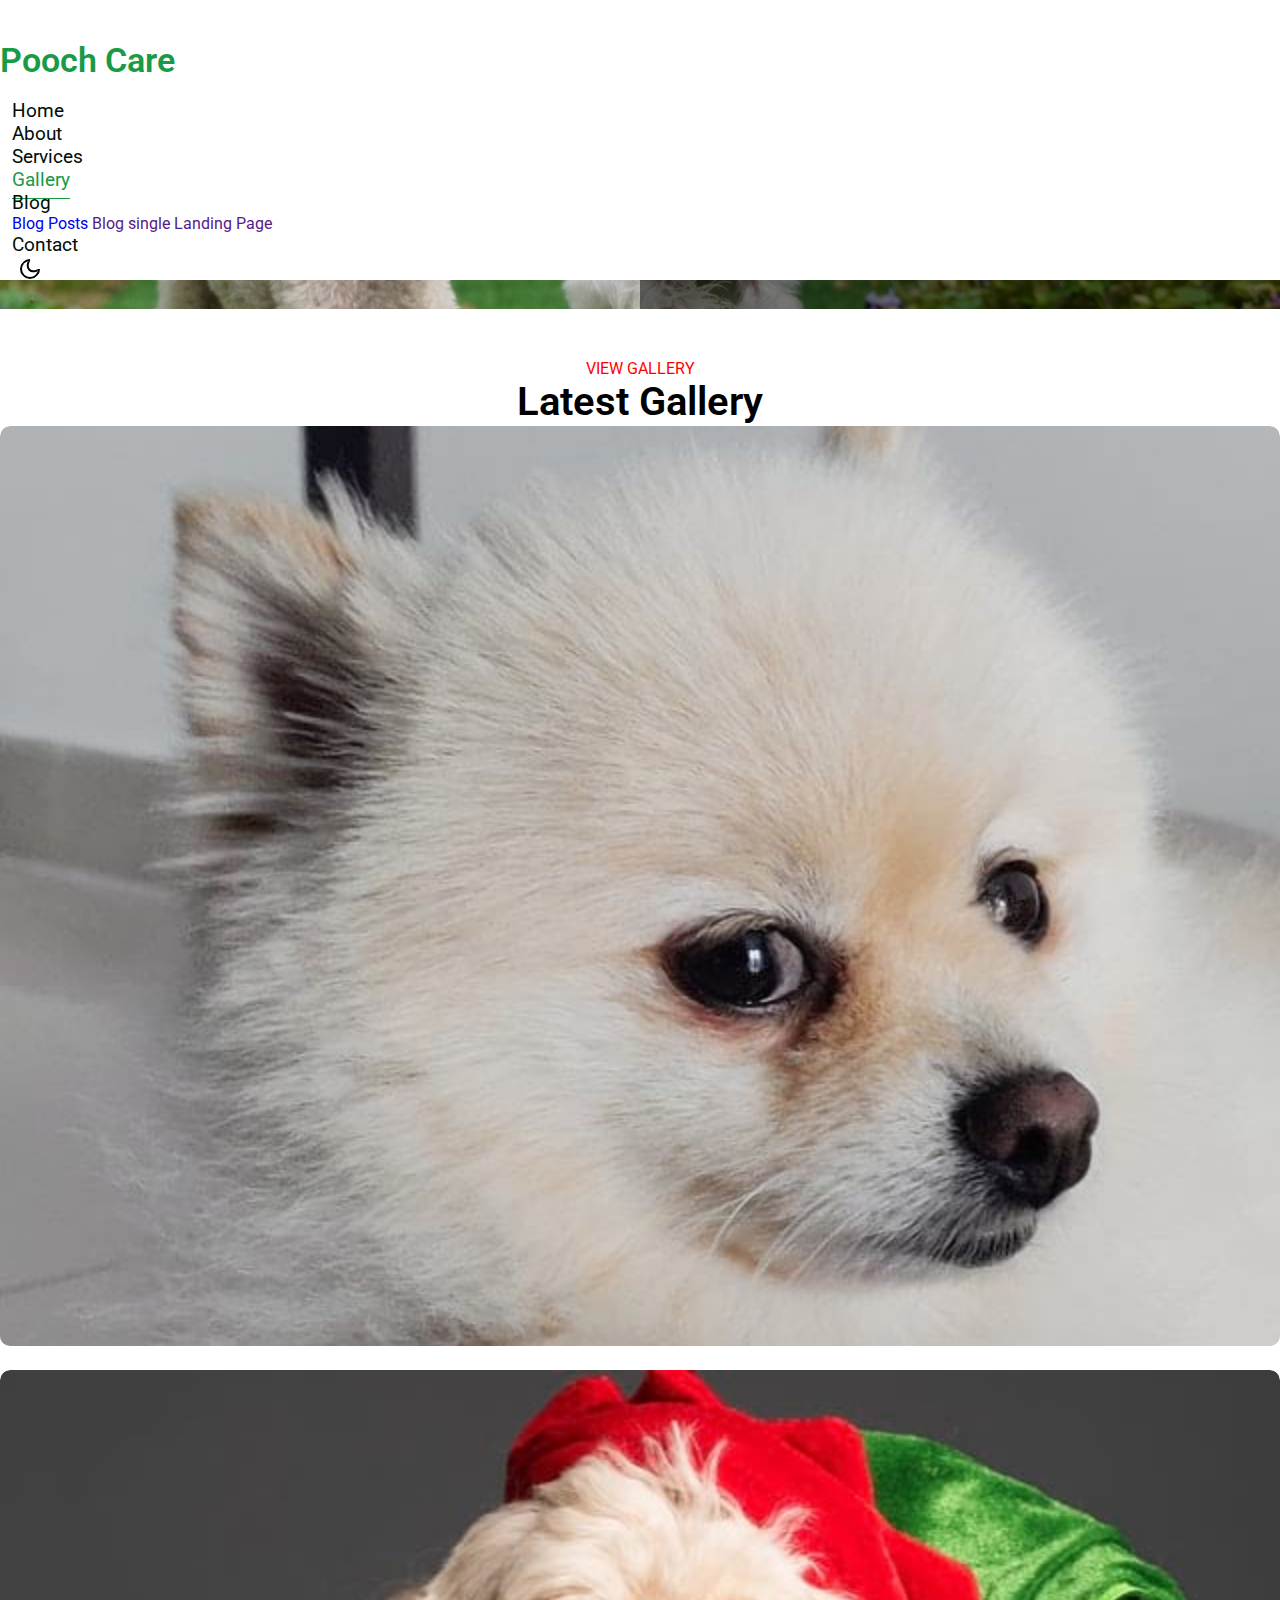
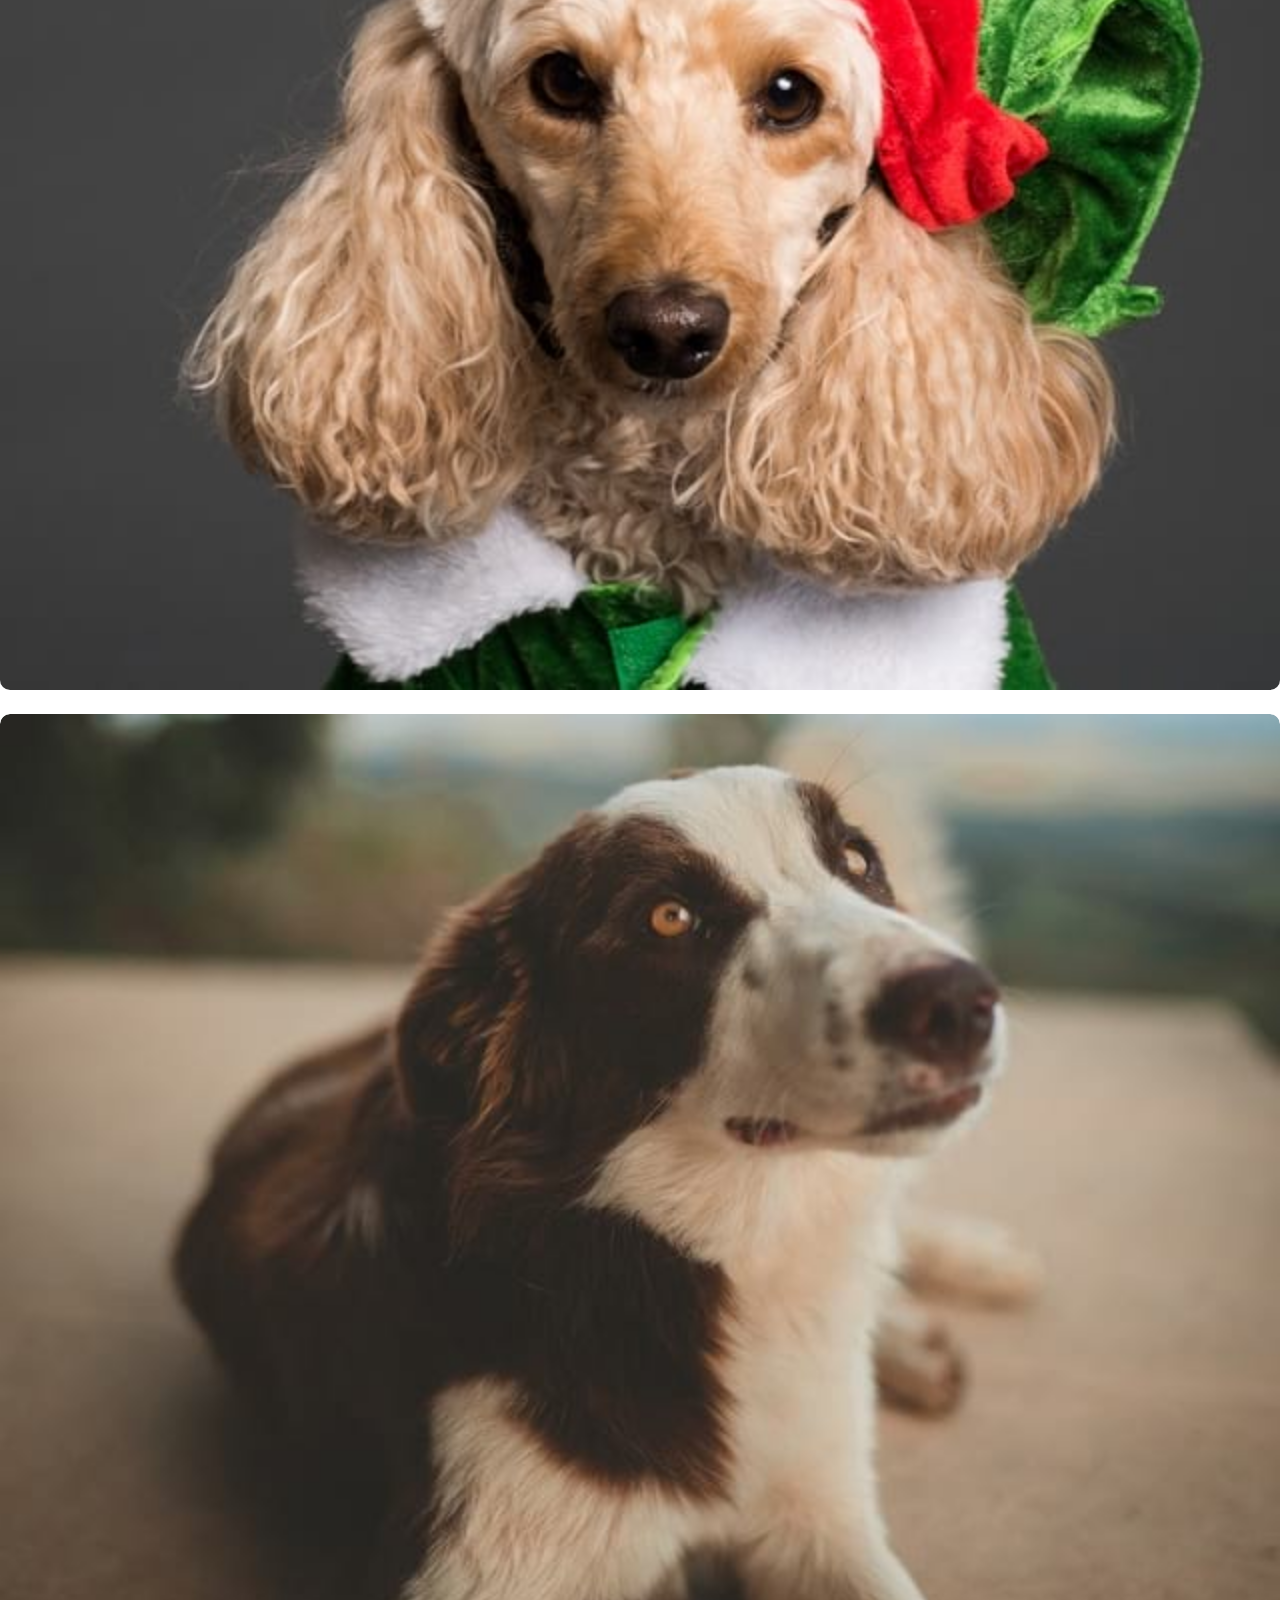
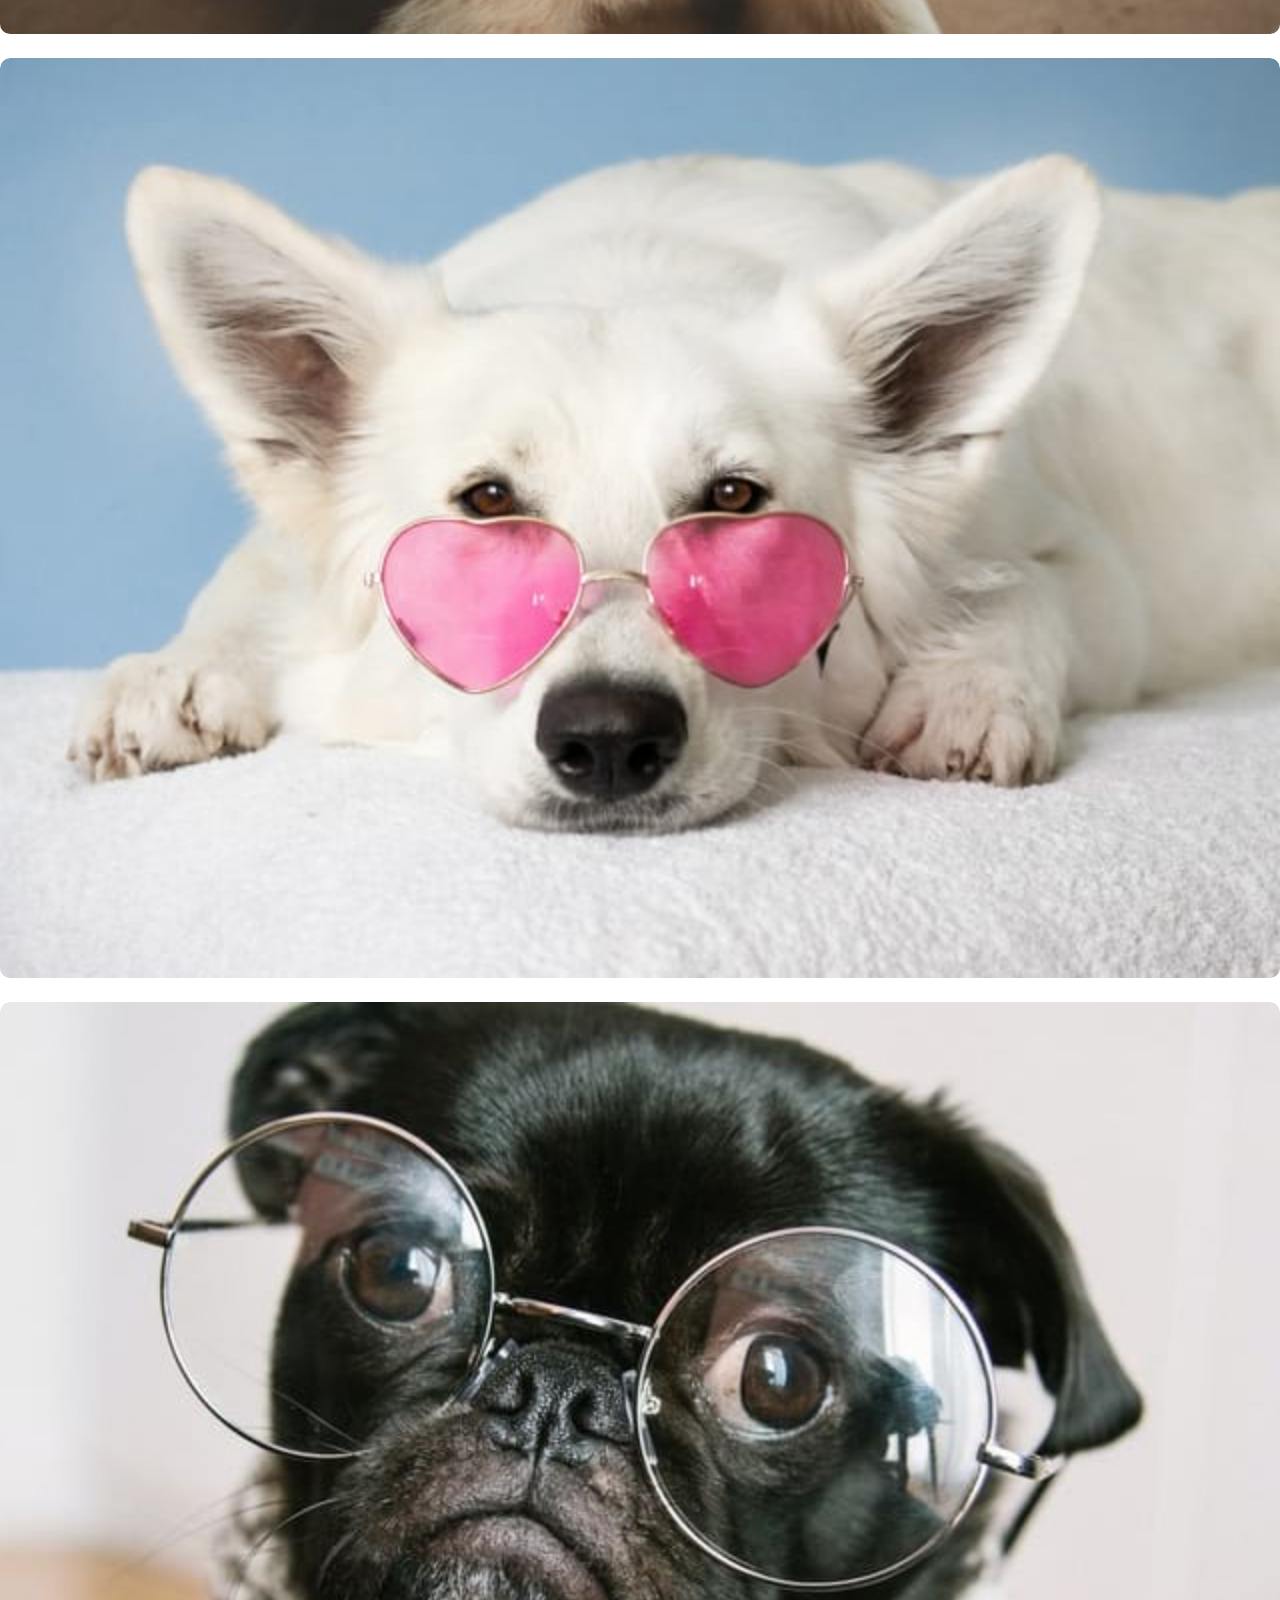
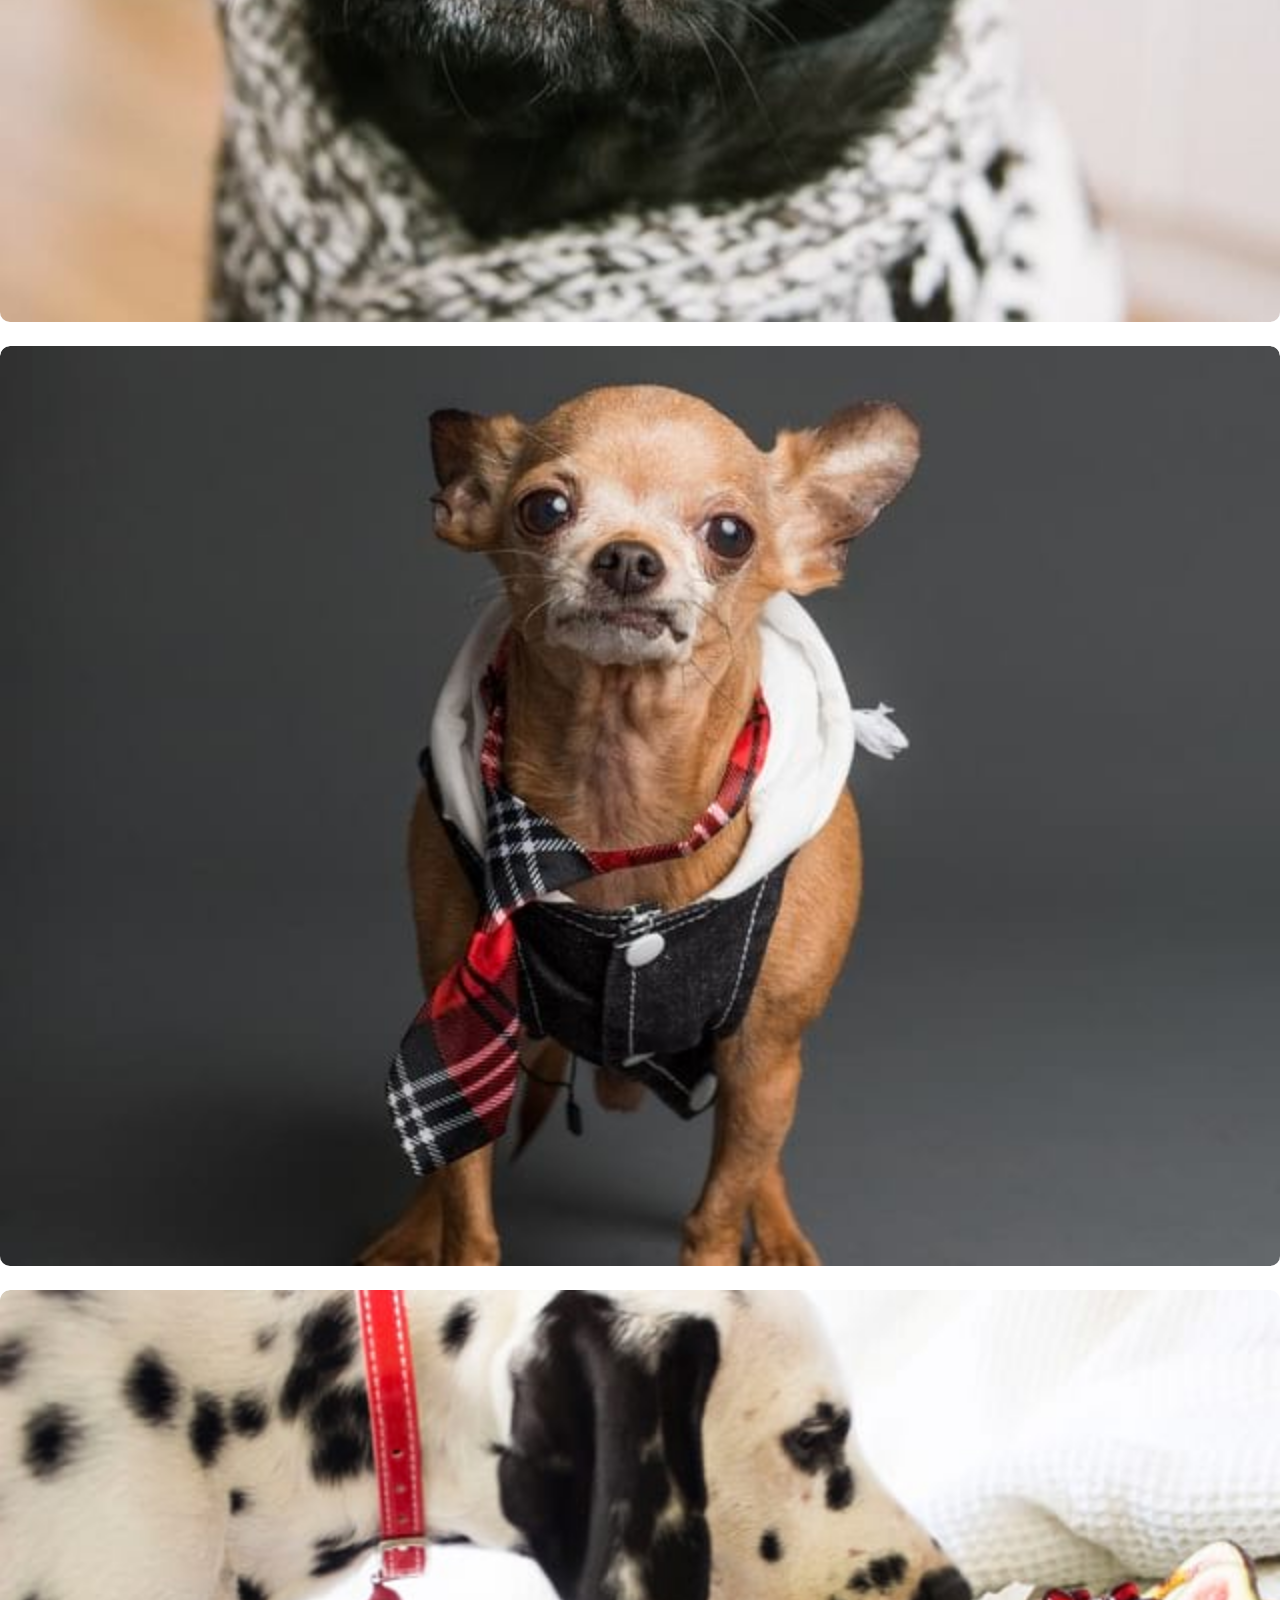
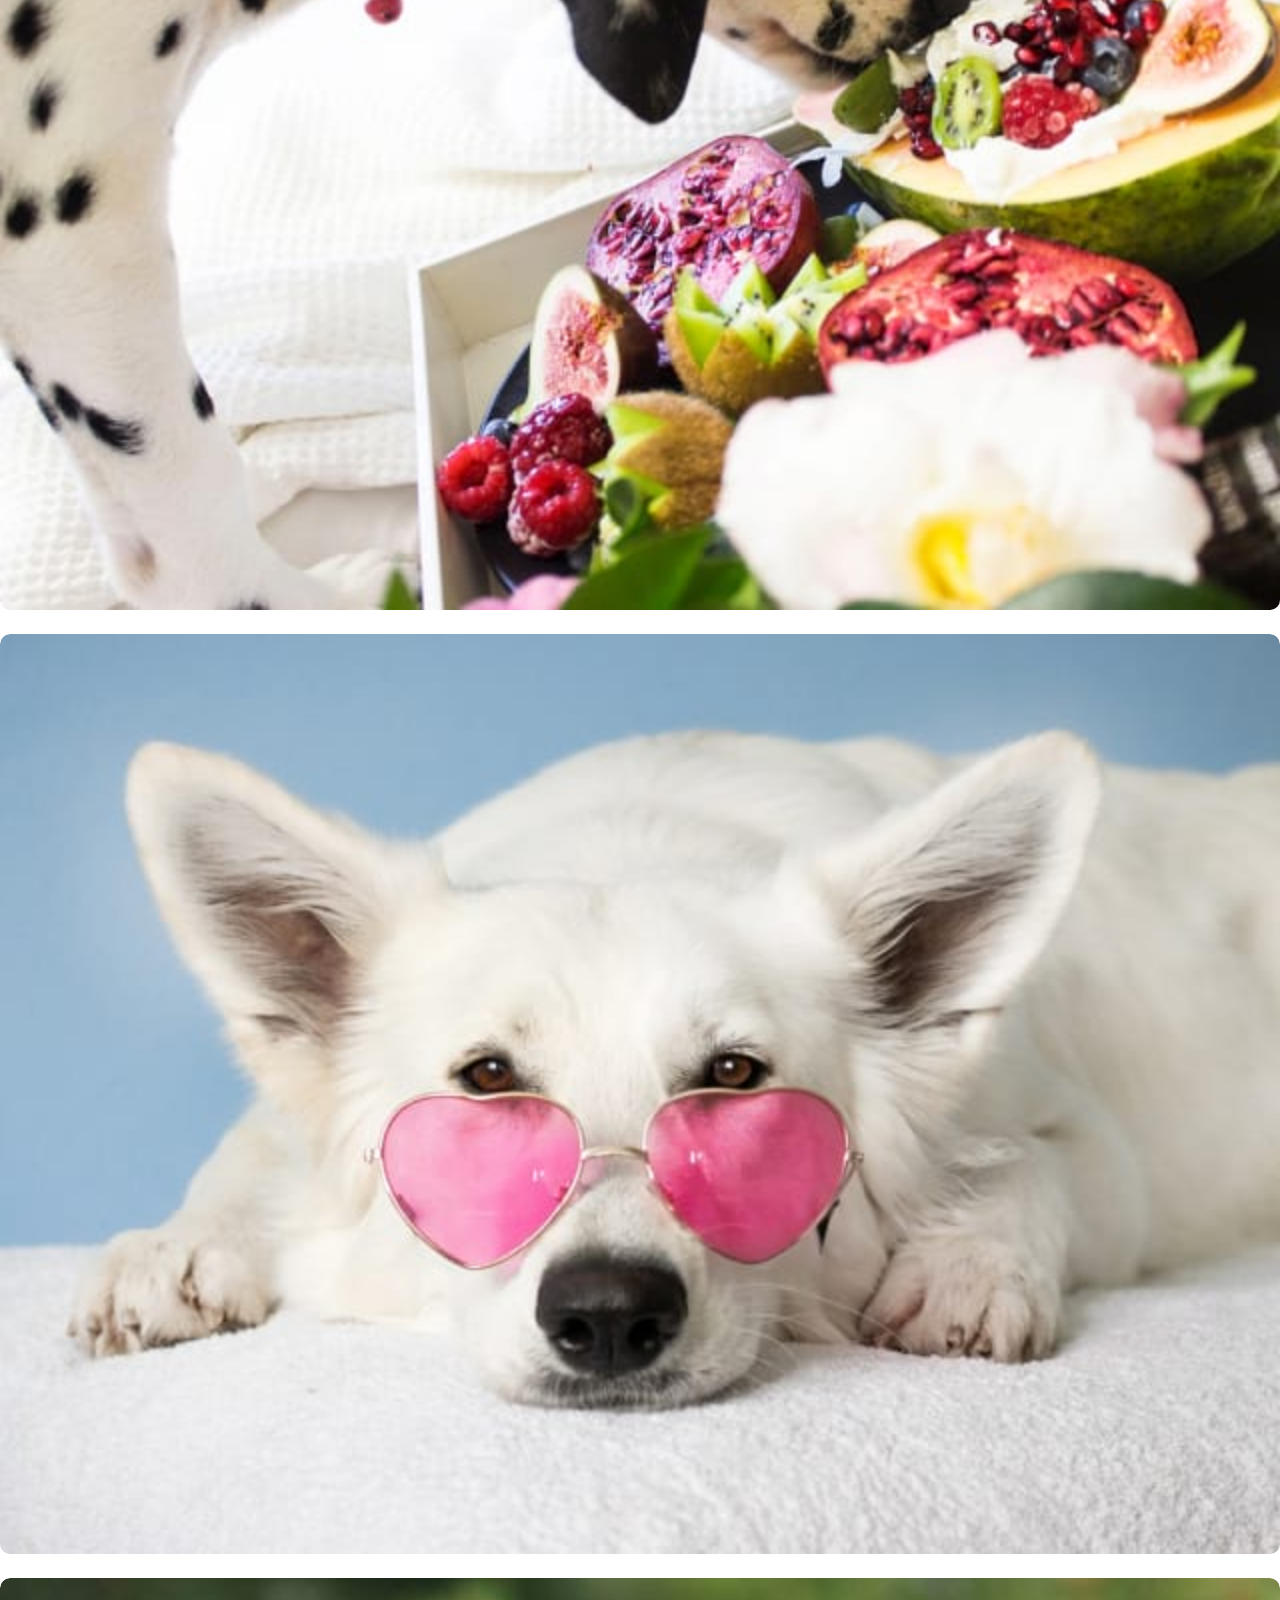
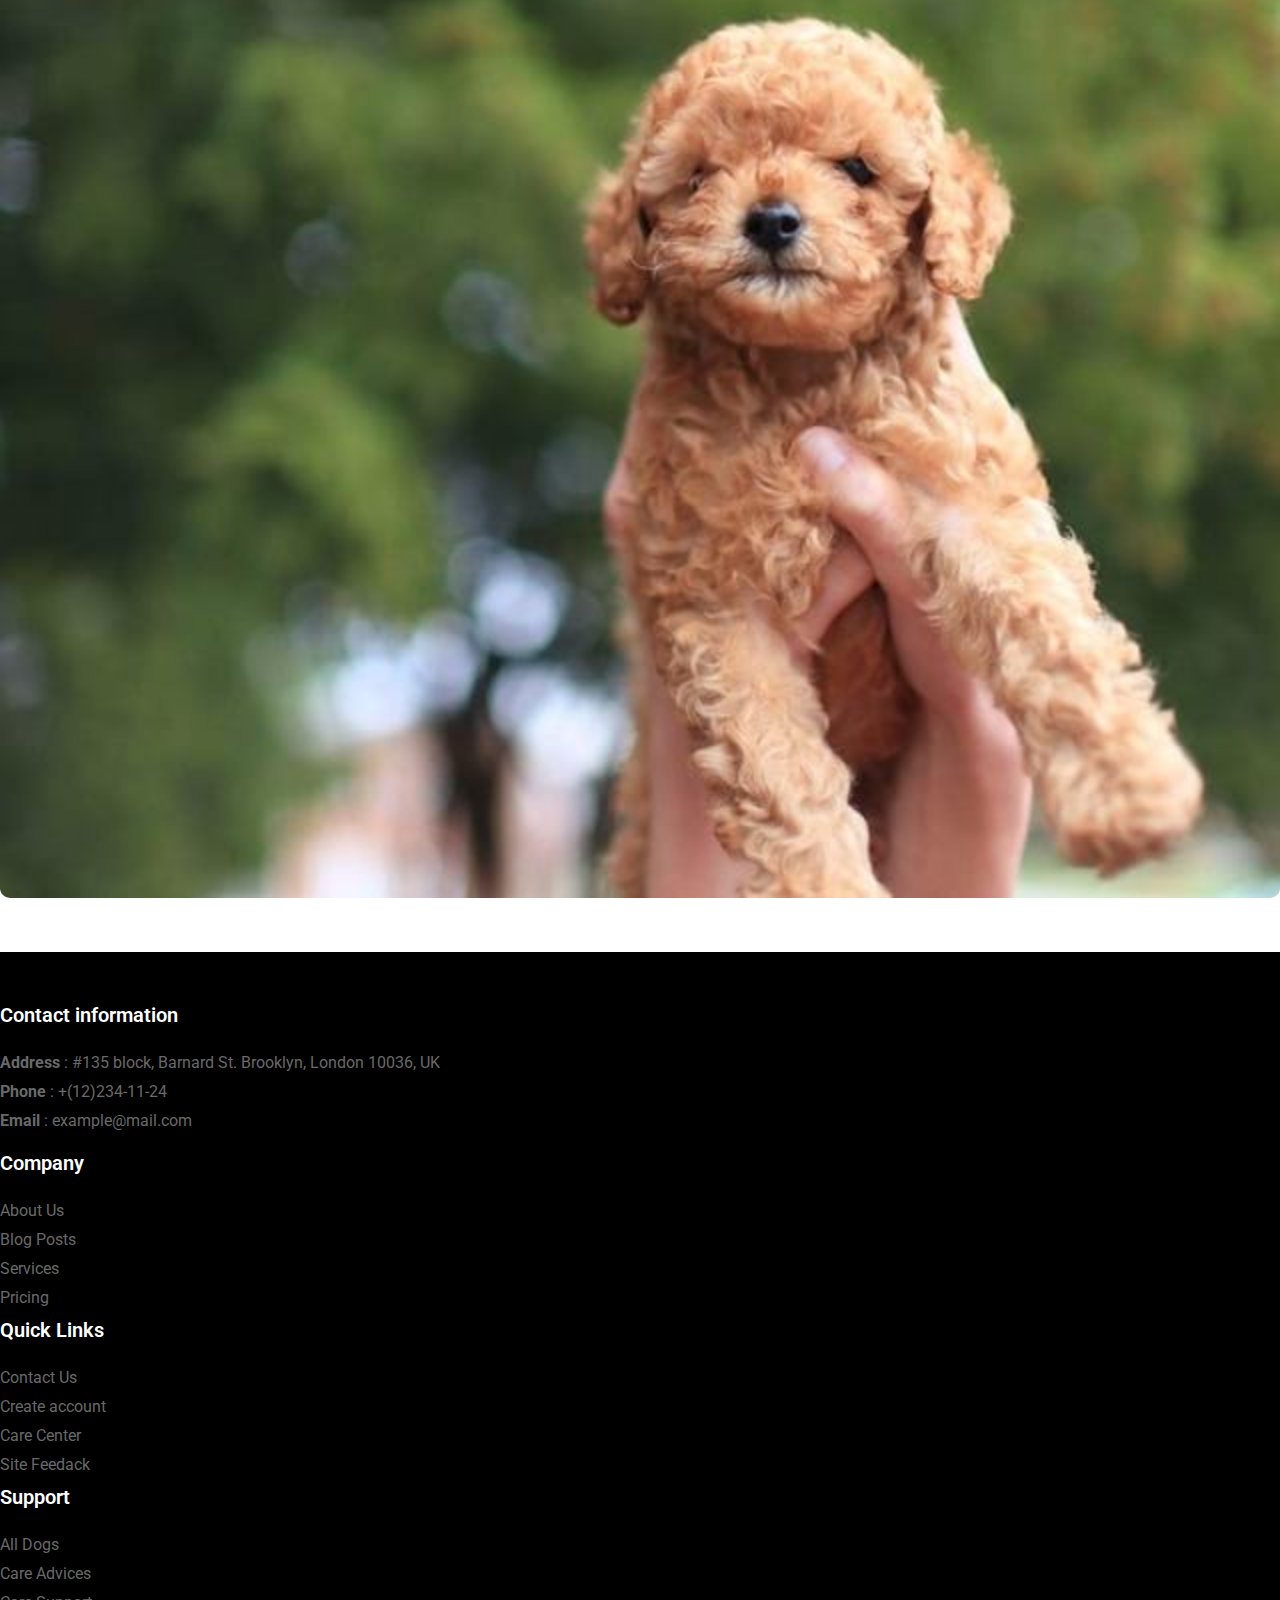
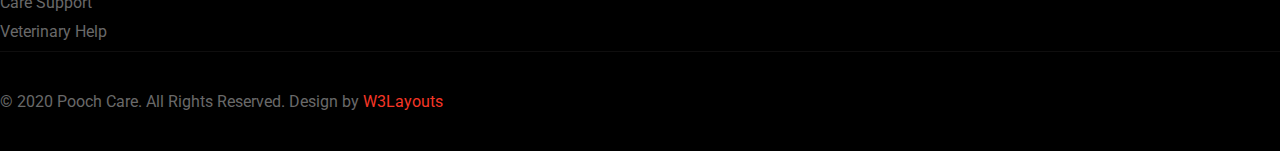
<file: gallery.html>
<!DOCTYPE html>
<html lang="en">
  <head>
    <title>Pooch Care an Animals Category Bootstrap Responsive Template | About :: W3layouts</title>
    <!-- Required meta tags -->
    <meta charset="utf-8" />
    <meta
      name="viewport"
      content="width=device-width, initial-scale=1, shrink-to-fit=no"
    />

    <!-- Bootstrap CSS v5.2.1 -->
    <link
      href="https://cdn.jsdelivr.net/npm/bootstrap@5.2.1/dist/css/bootstrap.min.css"
      rel="stylesheet"
      integrity="sha384-iYQeCzEYFbKjA/T2uDLTpkwGzCiq6soy8tYaI1GyVh/UjpbCx/TYkiZhlZB6+fzT"
      crossorigin="anonymous"
    />
    <!--Font Awesome-->
    <link rel="stylesheet" href="https://cdnjs.cloudflare.com/ajax/libs/font-awesome/6.2.0/css/all.min.css" integrity="sha512-xh6O/CkQoPOWDdYTDqeRdPCVd1SpvCA9XXcUnZS2FmJNp1coAFzvtCN9BmamE+4aHK8yyUHUSCcJHgXloTyT2A==" crossorigin="anonymous" referrerpolicy="no-referrer" />

    <link rel="preconnect" href="https://fonts.googleapis.com" />
    <link rel="preconnect" href="https://fonts.gstatic.com" crossorigin />
    <link
      href="https://fonts.googleapis.com/css2?family=Jost:ital,wght@0,100;1,200&family=Roboto:ital,wght@0,100;0,300;0,400;0,500;0,700;0,900;1,100;1,400;1,500&display=swap"
      rel="stylesheet"
    />
    <link rel="stylesheet" href="./css/gallery.min.css" id="link-theme">
  </head>

  <body>
    <header id="site-header" class="fixed-top">
      <div class="container">
          <nav class="navbar navbar-expand-lg stroke">
              <h1><a class="navbar-brand" href="index.html">
                   Pooch Care
              </a></h1>
             
              <button class="navbar-toggler  collapsed bg-gradient" type="button" data-toggle="collapse"
                  data-target="#navbarTogglerDemo02" aria-controls="navbarTogglerDemo02" aria-expanded="false"
                  aria-label="Toggle navigation">
                  <span class="navbar-toggler-icon fa icon-expand fa-bars"></span>
                  <span class="navbar-toggler-icon fa icon-close fa-times"></span>
                  </span>
              </button>
    
              <div class="collapse navbar-collapse" id="navbarTogglerDemo02">
                  <ul class="navbar-nav ml-auto">
                      <li class="nav-item">
                          <a class="nav-link" href="index.html">Home</a>
                      </li>
                      <li class="nav-item">
                          <a class="nav-link" href="about.html">About</a>
                      </li>
                      <li class="nav-item">
                          <a class="nav-link" href="services.html">Services</a>
                      </li>
                      <li class="nav-item active">
                          <a class="nav-link" href="gallery.html">Gallery</a>
                      </li>
                      <li class="nav-item dropdown">
                          <a class="nav-link dropdown-toggle">
                              Blog
                          </a>
                          <div class="dropdown-menu " aria-labelledby="navbarDropdown1">
                              <a class="dropdown-item" href="blogPost.html">Blog Posts</a>
                              <a class="dropdown-item" href="">Blog single</a>
                               <a class="dropdown-item" href="">Landing Page</a>
                          </div>
                      </li>
                      <li class="nav-item">
                          <a class="nav-link" href="contact.html">Contact</a>
                      </li>
                  </ul>
              </div>
              <!-- toggle switch for light and dark theme -->
              <div class="mobile-position">
                  <nav class="navigation">
                      <div class="theme-switch-wrapper">
                          <label class="theme-switch" for="checkbox">
                              <input type="checkbox" id="checkbox">
                              <div class="mode-container">
                                  <i class="gg-sun"></i>
                                  <i class="gg-moon"></i>
                              </div>
                          </label>
                      </div>
                  </nav>
              </div>
              <!-- //toggle switch for light and dark theme -->
          </nav>
      </div>
    </header>

    <section class="breadcrumb">
        <div class="container">
         <h1>Services</h1>
         <ul>
           <li>
             <a href="">Home</a>
           </li>
           <li>
             <span><i class="fa-solid fa-arrow-right"></i></span>
             Services
           </li>
         </ul>
        </div>
       
       </section>
      
       <section class="gallery">
        <div class="container">
            <div class="gallery-header">
                <p>VIEW GALLERY</p>
                <h1>Latest Gallery</h1>
            </div>
            <div class="row">
                <div class="col-md-4">
                    <div class="gallery-card">
                        <img src="./image/g1.jpg" alt="">
                    </div>
                </div>

                <div class="col-md-4">
                    <div class="gallery-card">
                        <img src="./image/g2.jpg" alt="">
                    </div>
                </div>

                <div class="col-md-4">
                    <div class="gallery-card">
                        <img src="./image/g3.jpg" alt="">
                    </div>
                </div>

                <div class="col-md-4">
                    <div class="gallery-card">
                        <img src="./image/g8.jpg" alt="">
                    </div>
                </div>

                <div class="col-md-4">
                    <div class="gallery-card">
                        <img src="./image/g5.jpg" alt="">
                    </div>
                </div>

                <div class="col-md-4">
                    <div class="gallery-card">
                        <img src="./image/g6.jpg" alt="">
                    </div>
                </div>

                <div class="col-md-4">
                    <div class="gallery-card">
                        <img src="./image/g7.jpg" alt="">
                    </div>
                </div>

                <div class="col-md-4">
                    <div class="gallery-card">
                        <img src="./image/g8.jpg" alt="">
                    </div>
                </div>

                <div class="col-md-4">
                    <div class="gallery-card">
                        <img src="./image/g9.jpg" alt="">
                    </div>
                </div>
            </div>
        </div>
       </section>
     

     

 

    

    <footer class="footer">
    <div class="footer-bg">
      <div class="container">
        <div class="row ">
          <div class="col-md-6">
            <h6 class="footer-title">Contact information</h6>
            <ul>
              <li>
                <p><strong>Address</strong> : #135 block, Barnard St. Brooklyn, London 10036, UK</p>
              </li>
              <li>
                <p><strong>Phone</strong> : <a href="tel:+(12)234-11-24">+(12)234-11-24</a></p>
              </li>
              <li>
                <p><strong>Email</strong> : <a href="mailto:example@mail.com">example@mail.com</a></p>
              </li>
            </ul>

            <div class="main-social-footer mt-3">
              <ul class="social-icons">
                <li class="facebook">
                  <a href="#link" title="Facebook">
                    <i class="fa-brands fa-facebook-f"></i>
                  </a>
                </li>
                <li class="twitter">
                  <a href="#link" title="Twitter">
                    <i class="fa-brands fa-twitter"></i>
                  </a>
                </li>
                <li class="dribbble">
                  <a href="#link" title="Dribbble">
                    <i class="fa-brands fa-dribbble"></i>
                  </a>
                </li>
                <li class="google">
                  <a href="#link" title="Google">
                    <i class="fa-brands fa-google"></i>
                  </a>
                </li>
              </ul>
            </div>
          </div>
          <div class="col-md-6">
            <div class="row">
              <div class="col-sm-4 col-6">
                <h6 class="footer-title">Company</h6>
                <ul>
                  <li><a href="about.html">About Us</a></li>
                  <li><a href="blog.html">Blog Posts</a></li>
                  <li><a href="services.html">Services</a></li>
                  <li><a href="#pricing">Pricing</a></li>
                </ul>
              </div>
              <div class="col-sm-4 col-6">
                <h6 class="footer-title">Quick Links</h6>
                <ul>
                  <li><a href="contact.html">Contact Us</a></li>
                  <li><a href="#signup">Create account</a></li>
                  <li><a href="#learn">Care Center</a></li>
                  <li><a href="#feedback">Site Feedack</a></li>
                </ul>
              </div>
              <div class="col-sm-4">
                <h6 class="footer-title">Support</h6>
                <ul>
                  <li><a href="#URL">All Dogs</a></li>
                  <li><a href="#URL">Care Advices</a></li>
                  <li><a href="#URL">Care Support</a></li>
                  <li><a href="#URL">Veterinary Help</a></li>
                </ul>
              </div>
            </div>
          </div>
        </div>
      </div>


      <div class="midd-footer">
        <p class="copy-footer text-center"> &copy; 2020 Pooch Care. All Rights Reserved. Design by <a
          href="https://w3layouts.com/">W3Layouts</a></p>
      </div>
    </div>
  </footer>

  <button onclick="topFunction()" id="movetop" title="Go to top">
    <i class="fa-solid fa-arrow-turn-up"></i>
  </button>


    <script
      src="https://cdn.jsdelivr.net/npm/@popperjs/core@2.11.6/dist/umd/popper.min.js"
      integrity="sha384-oBqDVmMz9ATKxIep9tiCxS/Z9fNfEXiDAYTujMAeBAsjFuCZSmKbSSUnQlmh/jp3"
      crossorigin="anonymous"
    ></script>

    <script
      src="https://cdn.jsdelivr.net/npm/bootstrap@5.2.1/dist/js/bootstrap.min.js"
      integrity="sha384-7VPbUDkoPSGFnVtYi0QogXtr74QeVeeIs99Qfg5YCF+TidwNdjvaKZX19NZ/e6oz"
      crossorigin="anonymous"
    ></script>
   
    <script>
      var toggle = document.querySelector('.dropdown-toggle')
      var toggleSwitch = document.querySelector('.theme-switch input[type="checkbox"]');
      const currentTheme = localStorage.getItem('theme');
      
      document.querySelector('.dropdown-menu')
      toggle.onclick = function() {
          document.querySelector('.dropdown-menu').classList.toggle('show')
      }



      if(currentTheme === "light"){
        document.getElementById('link-theme').href = "./css/gallery.min.css"
      }
      if(currentTheme === "dark"){
        document.getElementById('link-theme').href = "./css/gallery-dark.min.css"
      }

      function switchTheme(e) {
    if (e.target.checked) {
      document.getElementById('link-theme').href = "./css/gallery-dark.min.css"
      localStorage.setItem('theme', 'dark');
      
    } else {
      document.getElementById('link-theme').href = "./css/gallery.min.css"
      localStorage.setItem('theme', 'light');
      
    }
}
toggleSwitch.addEventListener('change', switchTheme);
  </script>
   <script>
    // When the user scrolls down 20px from the top of the document, show the button
    window.onscroll = function () {
      scrollFunction()
    };

    function scrollFunction() {
      if (document.body.scrollTop > 20 || document.documentElement.scrollTop > 20) {
        document.getElementById("movetop").style.display = "block";
      } else {
        document.getElementById("movetop").style.display = "none";
      }
    }

    // When the user clicks on the button, scroll to the top of the document
    function topFunction() {
      document.body.scrollTop = 0;
      document.documentElement.scrollTop = 0;
    }
  </script>
  </body>
</html>
</file>
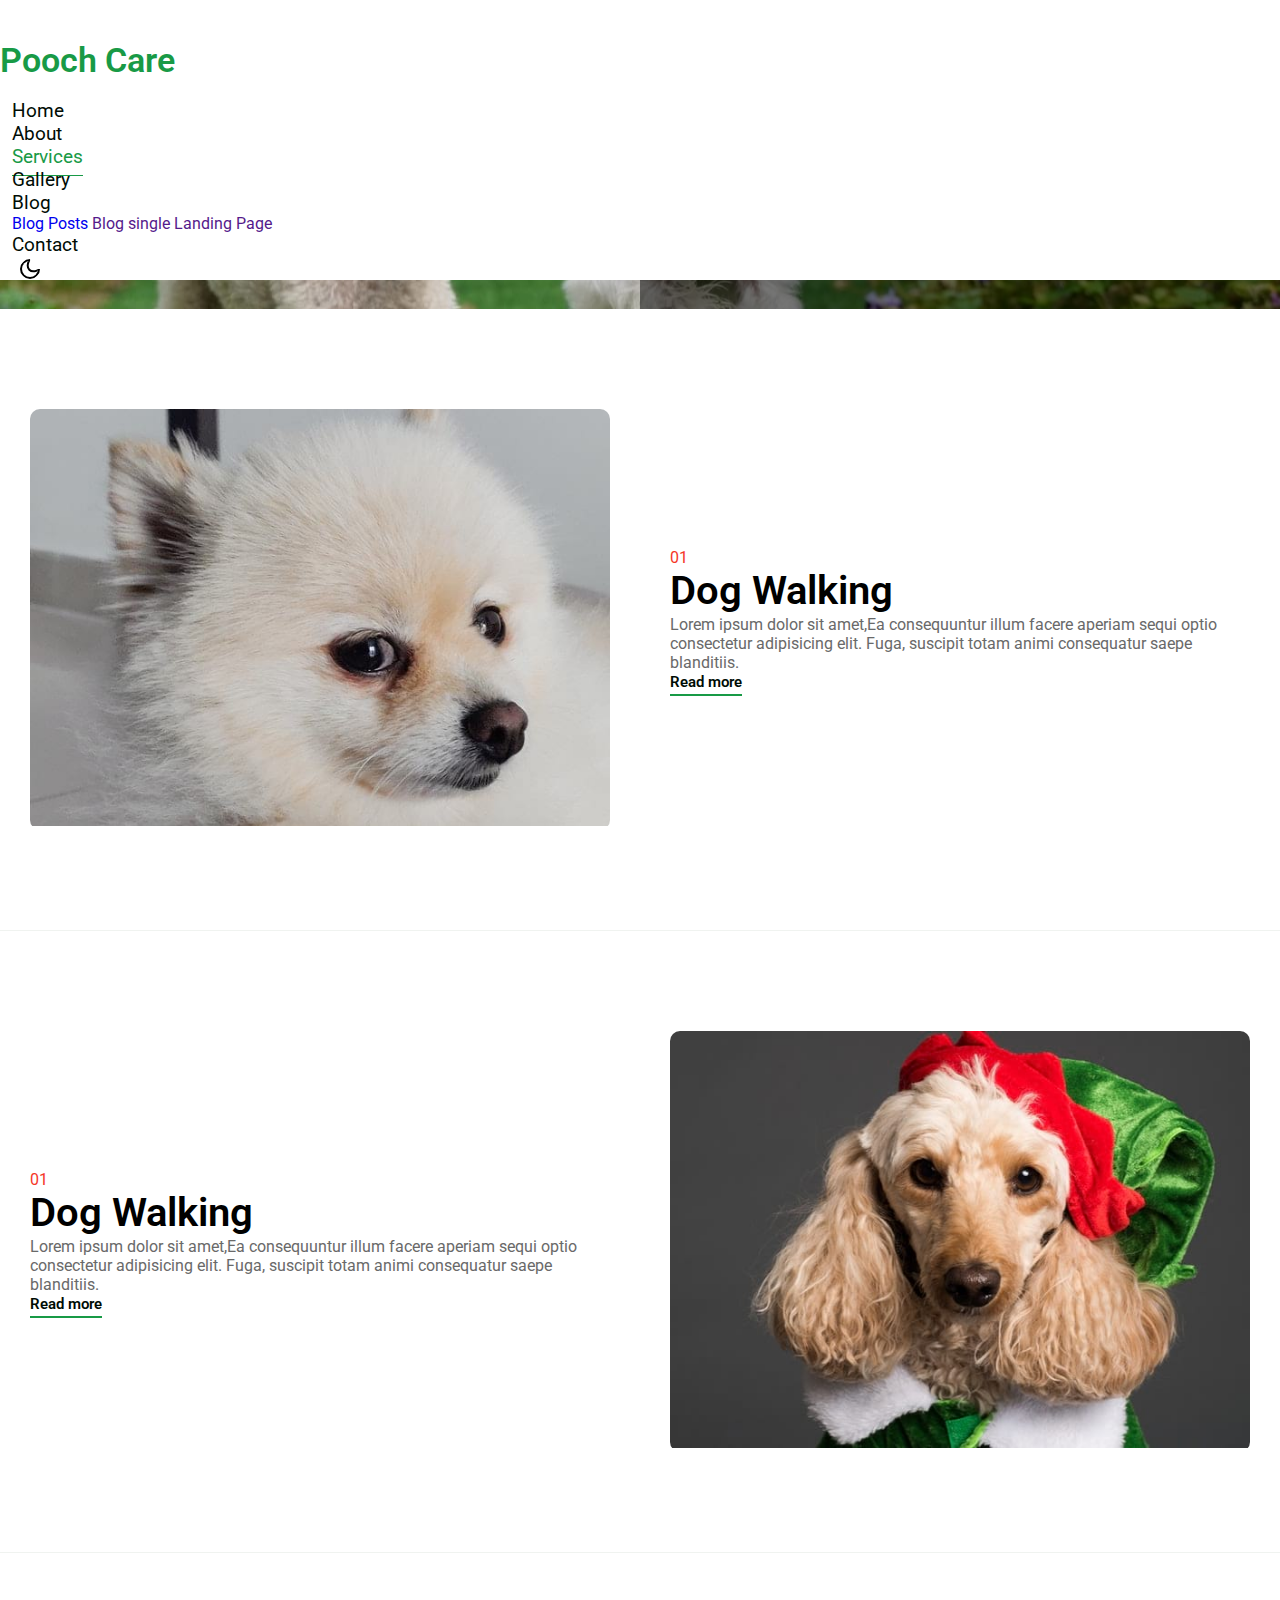
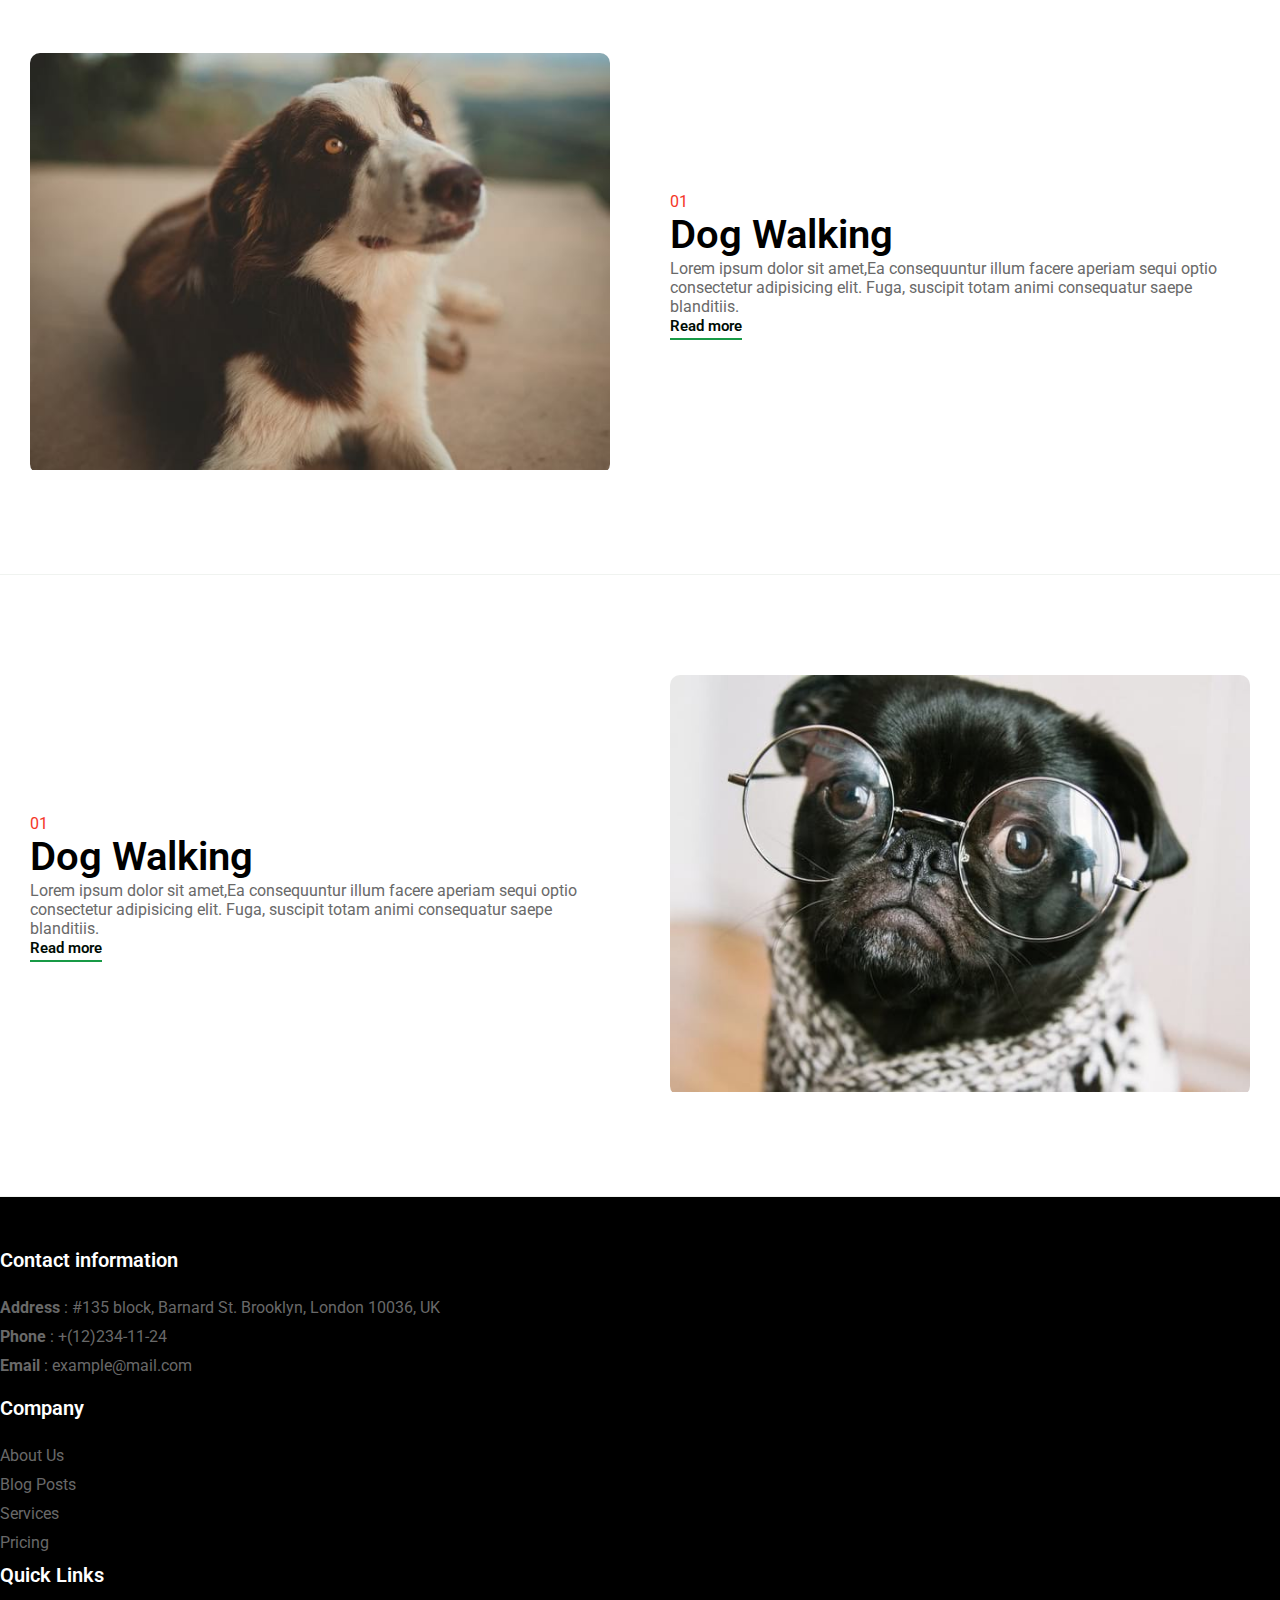
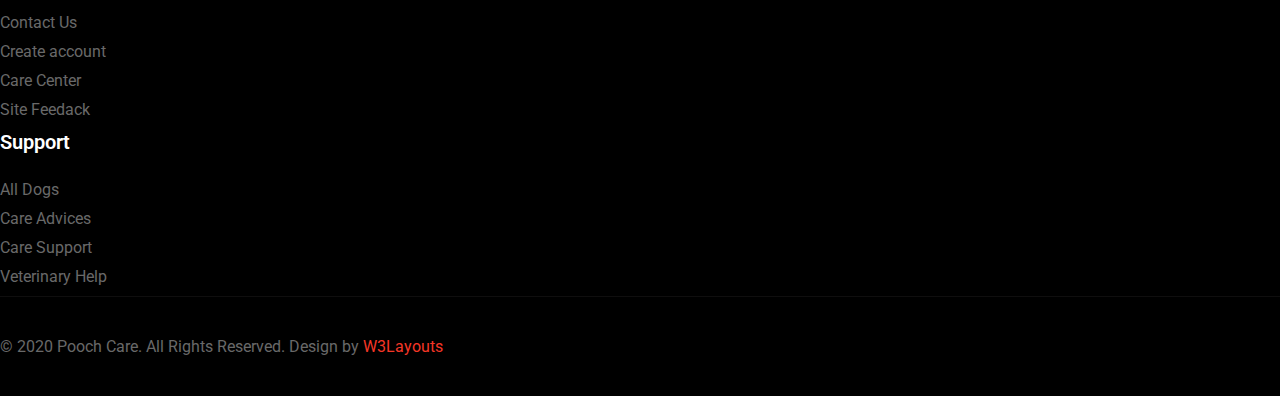
<file: services.html>
<!DOCTYPE html>
<html lang="en">
  <head>
    <title>Pooch Care an Animals Category Bootstrap Responsive Template | About :: W3layouts</title>
    <!-- Required meta tags -->
    <meta charset="utf-8" />
    <meta
      name="viewport"
      content="width=device-width, initial-scale=1, shrink-to-fit=no"
    />

    <!-- Bootstrap CSS v5.2.1 -->
    <link
      href="https://cdn.jsdelivr.net/npm/bootstrap@5.2.1/dist/css/bootstrap.min.css"
      rel="stylesheet"
      integrity="sha384-iYQeCzEYFbKjA/T2uDLTpkwGzCiq6soy8tYaI1GyVh/UjpbCx/TYkiZhlZB6+fzT"
      crossorigin="anonymous"
    />
    <!--Font Awesome-->
    <link rel="stylesheet" href="https://cdnjs.cloudflare.com/ajax/libs/font-awesome/6.2.0/css/all.min.css" integrity="sha512-xh6O/CkQoPOWDdYTDqeRdPCVd1SpvCA9XXcUnZS2FmJNp1coAFzvtCN9BmamE+4aHK8yyUHUSCcJHgXloTyT2A==" crossorigin="anonymous" referrerpolicy="no-referrer" />

    <link rel="preconnect" href="https://fonts.googleapis.com" />
    <link rel="preconnect" href="https://fonts.gstatic.com" crossorigin />
    <link
      href="https://fonts.googleapis.com/css2?family=Jost:ital,wght@0,100;1,200&family=Roboto:ital,wght@0,100;0,300;0,400;0,500;0,700;0,900;1,100;1,400;1,500&display=swap"
      rel="stylesheet"
    />
    <link rel="stylesheet" href="./css/services.min.css" id="link-theme">
  </head>

  <body>
    <header id="site-header" class="fixed-top">
      <div class="container">
          <nav class="navbar navbar-expand-lg stroke">
              <h1><a class="navbar-brand" href="index.html">
                   Pooch Care
              </a></h1>
             
              <button class="navbar-toggler  collapsed bg-gradient" type="button" data-toggle="collapse"
                  data-target="#navbarTogglerDemo02" aria-controls="navbarTogglerDemo02" aria-expanded="false"
                  aria-label="Toggle navigation">
                  <span class="navbar-toggler-icon fa icon-expand fa-bars"></span>
                  <span class="navbar-toggler-icon fa icon-close fa-times"></span>
                  </span>
              </button>
    
              <div class="collapse navbar-collapse" id="navbarTogglerDemo02">
                  <ul class="navbar-nav ml-auto">
                      <li class="nav-item">
                          <a class="nav-link" href="index.html">Home</a>
                      </li>
                      <li class="nav-item">
                          <a class="nav-link" href="about.html">About</a>
                      </li>
                      <li class="nav-item active">
                          <a class="nav-link" href="services.html">Services</a>
                      </li>
                      <li class="nav-item">
                          <a class="nav-link" href="gallery.html">Gallery</a>
                      </li>
                      <li class="nav-item dropdown">
                          <a class="nav-link dropdown-toggle">
                              Blog
                          </a>
                          <div class="dropdown-menu " aria-labelledby="navbarDropdown1">
                              <a class="dropdown-item" href="blogPost.html">Blog Posts</a>
                              <a class="dropdown-item" href="">Blog single</a>
                               <a class="dropdown-item" href="">Landing Page</a>
                          </div>
                      </li>
                      <li class="nav-item">
                          <a class="nav-link" href="contact.html">Contact</a>
                      </li>
                  </ul>
              </div>
              <!-- toggle switch for light and dark theme -->
              <div class="mobile-position">
                  <nav class="navigation">
                      <div class="theme-switch-wrapper">
                          <label class="theme-switch" for="checkbox">
                              <input type="checkbox" id="checkbox">
                              <div class="mode-container">
                                  <i class="gg-sun"></i>
                                  <i class="gg-moon"></i>
                              </div>
                          </label>
                      </div>
                  </nav>
              </div>
              <!-- //toggle switch for light and dark theme -->
          </nav>
      </div>
    </header>

    <section class="breadcrumb">
        <div class="container">
         <h1>Services</h1>
         <ul>
           <li>
             <a href="">Home</a>
           </li>
           <li>
             <span><i class="fa-solid fa-arrow-right"></i></span>
             Services
           </li>
         </ul>
        </div>
       
       </section>
      
     <section class="section">
        <div class="container">
            <div class="section-left">
                <img src="./image/g1.jpg" alt="">
            </div>
            <div class="section-right">
                <p class="section-num">01</p>
                <h1 class="section-title">Dog Walking</h1>
                <p class="section-desc">Lorem ipsum dolor sit amet,Ea consequuntur illum facere aperiam sequi optio consectetur adipisicing elit. Fuga, suscipit totam animi consequatur saepe blanditiis.</p>
                <a class="section-btn" href="">Read more</a>
            </div>
        </div>
     </section>

     <section class="section">
        <div class="container">
           
            <div class="section-right">
                <p class="section-num">01</p>
                <h1 class="section-title">Dog Walking</h1>
                <p class="section-desc">Lorem ipsum dolor sit amet,Ea consequuntur illum facere aperiam sequi optio consectetur adipisicing elit. Fuga, suscipit totam animi consequatur saepe blanditiis.</p>
                <a class="section-btn" href="">Read more</a>
            </div>

            <div class="section-left">
                <img src="./image/g2.jpg" alt="">
            </div>
        </div>
     </section>

     <section class="section">
        <div class="container">
            <div class="section-left">
                <img src="./image/g3.jpg" alt="">
            </div>
            <div class="section-right">
                <p class="section-num">01</p>
                <h1 class="section-title">Dog Walking</h1>
                <p class="section-desc">Lorem ipsum dolor sit amet,Ea consequuntur illum facere aperiam sequi optio consectetur adipisicing elit. Fuga, suscipit totam animi consequatur saepe blanditiis.</p>
                <a class="section-btn" href="">Read more</a>
            </div>
        </div>
     </section>

     <section class="section">
        <div class="container">
            
            <div class="section-right">
                <p class="section-num">01</p>
                <h1 class="section-title">Dog Walking</h1>
                <p class="section-desc">Lorem ipsum dolor sit amet,Ea consequuntur illum facere aperiam sequi optio consectetur adipisicing elit. Fuga, suscipit totam animi consequatur saepe blanditiis.</p>
                <a class="section-btn" href="">Read more</a>
            </div>

            <div class="section-left">
                <img src="./image/g5.jpg" alt="">
            </div>
        </div>
     </section>

    

    <footer class="footer">
    <div class="footer-bg">
      <div class="container">
        <div class="row ">
          <div class="col-md-6">
            <h6 class="footer-title">Contact information</h6>
            <ul>
              <li>
                <p><strong>Address</strong> : #135 block, Barnard St. Brooklyn, London 10036, UK</p>
              </li>
              <li>
                <p><strong>Phone</strong> : <a href="tel:+(12)234-11-24">+(12)234-11-24</a></p>
              </li>
              <li>
                <p><strong>Email</strong> : <a href="mailto:example@mail.com">example@mail.com</a></p>
              </li>
            </ul>

            <div class="main-social-footer mt-3">
              <ul class="social-icons">
                <li class="facebook">
                  <a href="#link" title="Facebook">
                    <i class="fa-brands fa-facebook-f"></i>
                  </a>
                </li>
                <li class="twitter">
                  <a href="#link" title="Twitter">
                    <i class="fa-brands fa-twitter"></i>
                  </a>
                </li>
                <li class="dribbble">
                  <a href="#link" title="Dribbble">
                    <i class="fa-brands fa-dribbble"></i>
                  </a>
                </li>
                <li class="google">
                  <a href="#link" title="Google">
                    <i class="fa-brands fa-google"></i>
                  </a>
                </li>
              </ul>
            </div>
          </div>
          <div class="col-md-6">
            <div class="row">
              <div class="col-sm-4 col-6">
                <h6 class="footer-title">Company</h6>
                <ul>
                  <li><a href="about.html">About Us</a></li>
                  <li><a href="blog.html">Blog Posts</a></li>
                  <li><a href="services.html">Services</a></li>
                  <li><a href="#pricing">Pricing</a></li>
                </ul>
              </div>
              <div class="col-sm-4 col-6">
                <h6 class="footer-title">Quick Links</h6>
                <ul>
                  <li><a href="contact.html">Contact Us</a></li>
                  <li><a href="#signup">Create account</a></li>
                  <li><a href="#learn">Care Center</a></li>
                  <li><a href="#feedback">Site Feedack</a></li>
                </ul>
              </div>
              <div class="col-sm-4">
                <h6 class="footer-title">Support</h6>
                <ul>
                  <li><a href="#URL">All Dogs</a></li>
                  <li><a href="#URL">Care Advices</a></li>
                  <li><a href="#URL">Care Support</a></li>
                  <li><a href="#URL">Veterinary Help</a></li>
                </ul>
              </div>
            </div>
          </div>
        </div>
      </div>


      <div class="midd-footer">
        <p class="copy-footer text-center"> &copy; 2020 Pooch Care. All Rights Reserved. Design by <a
          href="https://w3layouts.com/">W3Layouts</a></p>
      </div>
    </div>
  </footer>

  <button onclick="topFunction()" id="movetop" title="Go to top">
    <i class="fa-solid fa-arrow-turn-up"></i>
  </button>




    <script
      src="https://cdn.jsdelivr.net/npm/@popperjs/core@2.11.6/dist/umd/popper.min.js"
      integrity="sha384-oBqDVmMz9ATKxIep9tiCxS/Z9fNfEXiDAYTujMAeBAsjFuCZSmKbSSUnQlmh/jp3"
      crossorigin="anonymous"
    ></script>

    <script
      src="https://cdn.jsdelivr.net/npm/bootstrap@5.2.1/dist/js/bootstrap.min.js"
      integrity="sha384-7VPbUDkoPSGFnVtYi0QogXtr74QeVeeIs99Qfg5YCF+TidwNdjvaKZX19NZ/e6oz"
      crossorigin="anonymous"
    ></script>
    <script>
      var toggle = document.querySelector('.dropdown-toggle')
      var toggleSwitch = document.querySelector('.theme-switch input[type="checkbox"]');
      const currentTheme = localStorage.getItem('theme');
      
      document.querySelector('.dropdown-menu')
      toggle.onclick = function() {
          document.querySelector('.dropdown-menu').classList.toggle('show')
      }

      if(currentTheme === "light"){
        document.getElementById('link-theme').href = "./css/services.min.css"
      }
      if(currentTheme === "dark"){
        document.getElementById('link-theme').href = "./css/services-dark.min.css"
      }



      function switchTheme(e) {
    if (e.target.checked) {
      document.getElementById('link-theme').href = "./css/services-dark.min.css"
      localStorage.setItem('theme', 'dark');
      
    } else {
      document.getElementById('link-theme').href = "./css/services.min.css"
      localStorage.setItem('theme', 'light');
      
    }
}
toggleSwitch.addEventListener('change', switchTheme);
  </script>
  <script>
    // When the user scrolls down 20px from the top of the document, show the button
    window.onscroll = function () {
      scrollFunction()
    };

    function scrollFunction() {
      if (document.body.scrollTop > 20 || document.documentElement.scrollTop > 20) {
        document.getElementById("movetop").style.display = "block";
      } else {
        document.getElementById("movetop").style.display = "none";
      }
    }

    // When the user clicks on the button, scroll to the top of the document
    function topFunction() {
      document.body.scrollTop = 0;
      document.documentElement.scrollTop = 0;
    }
  </script>
  </body>
</html>
</file>
<file: css/about.min.css>
*{margin:0;padding:0;border:0;font-size:100%}ol,ul{list-style:none}a{text-decoration:none}*{font-family:"Jost",sans-serif;font-family:"Roboto",sans-serif;box-sizing:border-box}.flex{display:flex;justify-content:space-between;align-items:center}.fixed-top{position:fixed;top:40px;right:0;left:0;z-index:1030}#site-header{background-color:#fff}#site-header .container .navbar h1 .navbar-brand{margin:0;padding:0;font-size:34px;font-weight:600;text-transform:capitalize;color:#189a46}#site-header .container .navbar .navbar-collapse{justify-content:flex-end}#site-header .container .navbar .navbar-collapse .navbar-nav .nav-item{padding:0 12px;transition:all .5s ease;position:relative;cursor:pointer}#site-header .container .navbar .navbar-collapse .navbar-nav .nav-item.active .nav-link{color:#189a46}#site-header .container .navbar .navbar-collapse .navbar-nav .nav-item.active .nav-link::before{content:" ";position:absolute;width:100%;height:1px;background:#189a46;left:0;bottom:0}#site-header .container .navbar .navbar-collapse .navbar-nav .nav-item .nav-link{text-transform:capitalize;transition:all .5s ease;padding:8px 0;font-size:1.2em;font-weight:400;position:relative;color:#000c04}#site-header .container .navbar .navbar-collapse .navbar-nav .nav-item .nav-link::before{content:" ";position:absolute;width:0%;height:1px;background:#189a46;left:0;bottom:0}#site-header .container .navbar .navbar-collapse .navbar-nav .nav-item .nav-link:hover::before{width:100%;transition:all .5s ease}#site-header .container .navbar .navbar-collapse .navbar-nav .nav-item .nav-link:hover{color:#189a46}.mode-container{width:24px;height:24px;padding:3px 0;margin-left:20px}.theme-switch input{display:none}.gg-sun{position:relative;transform:scale(var(--ggs, 1));height:24px;background:linear-gradient(180deg, currentColor 4px, transparent 0) no-repeat 5px -6px/2px 6px,linear-gradient(180deg, currentColor 4px, transparent 0) no-repeat 5px 14px/2px 6px,linear-gradient(180deg, currentColor 4px, transparent 0) no-repeat -8px 5px/6px 2px,linear-gradient(180deg, currentColor 4px, transparent 0) no-repeat 14px 5px/6px 2px;border-radius:100px;box-shadow:inset 0 0 0 2px;border:6px solid rgba(0,0,0,0)}.gg-moon{overflow:hidden;position:relative;transform:rotate(-135deg) scale(var(--ggs, 1));width:20px;height:20px;border:2px solid;border-bottom:2px solid rgba(0,0,0,0)}.gg-moon,.gg-moon:after{display:block;box-sizing:border-box;border-radius:50%}.gg-moon:after{content:"";position:absolute;width:12px;height:18px;border:2px solid rgba(0,0,0,0);box-shadow:0 0 0 2px;top:8px;left:2px}.gg-sun,.gg-sun:after,.gg-sun:before{box-sizing:border-box;display:block;width:24px}.gg-sun:after,.gg-sun:before{content:"";position:absolute;height:2px;border-right:4px solid;border-left:4px solid;left:-6px;top:5px}.gg-sun:before{transform:rotate(-45deg)}.gg-sun:after{transform:rotate(45deg)}.mode-container i.gg-sun{display:none}.mode-container i.gg-moon{display:block}input:checked+.mode-container i.gg-sun{display:block}input:checked+.mode-container i.gg-moon{display:none}button.navbar-toggler .icon-close{display:block}button.navbar-toggler .icon-expand{display:none}button.navbar-toggler.collapsed .icon-close{display:none}button.navbar-toggler.collapsed .icon-expand{display:block}@media screen and (max-width: 768px){.mobile-position{position:absolute;right:70px}}.breadcrumb{margin-top:90px;background-image:url("../image/banner4.jpg ");background-position:center center;text-align:center;padding:50px 0;position:relative}.breadcrumb::before{content:"";position:absolute;background:rgba(0,0,0,.501);width:100%;top:0;bottom:0}.breadcrumb .container{position:relative;z-index:2;padding-top:40px}.breadcrumb .container h1{font-size:50px;font-weight:600;color:#fff}.breadcrumb .container ul{display:flex;justify-content:center}.breadcrumb .container ul li{color:#fff;font-size:18px;margin-right:10px}.breadcrumb .container ul li a{color:#189a46}.breadcrumb .container ul li i{font-size:15px;margin-right:5px}.about__us{background-color:#fff}.about__us .container{padding:80px 0;display:flex;align-items:center}.about__us .container .about__us-left{flex:1}.about__us .container .about__us-left p{color:red;font-size:20px}.about__us .container .about__us-left h2{font-size:40px;font-weight:600;line-height:48px;text-transform:capitalize}.about__us .container .about__us-right{flex:1}.about__us .container .about__us-right p{font-size:18px;line-height:28px;color:dimgray}.about__us .container .about__us-right a{color:#000c04;font-size:15px;font-weight:600;position:relative}.about__us .container .about__us-right a::after{content:"";position:absolute;width:100%;height:2px;background-color:#189a46;bottom:-5px;left:0}.about__us .container .about__us-right a:hover{color:#189a46;transition:all .5s}.history{background-image:url(../image/banner2.jpg);background-position:center;position:relative;padding:50px 0}.history::after{content:"";position:absolute;width:100%;top:0;bottom:0;background-color:rgba(0,0,0,.537)}.history .container{position:relative;z-index:2}.history .container .history-wrapper{max-width:640px;margin-left:auto}.history .container .history-wrapper .history-title{color:red}.history .container .history-wrapper .history-name{color:#fff}.history .container .history-wrapper .history-desc{color:#b2b0b0;font-size:18px}.history .container .history-wrapper .history-list ul{display:flex;padding:0}.history .container .history-wrapper .history-list ul li h6{color:#fff;font-size:20px;font-weight:700;margin-bottom:6px}.history .container .history-wrapper .history-list ul li p{color:#b2b0b0;padding-right:40px;font-size:18px}.feature{padding:50px 0}.feature .container{display:flex}.feature .container .feature-left{text-align:right;margin-right:30px;flex:1}.feature .container .feature-left .feature-title{color:red}.feature .container .feature-left .feature-name{font-weight:600}.feature .container .feature-left .feature-desc{color:dimgray;word-spacing:2px}.feature .container .feature-left img{max-width:80%;border-radius:10px}.feature .container .feature-right{flex:1;margin-left:30px}.feature .container .feature-right .feature-list .feature-list-item{display:flex;margin-bottom:15px}.feature .container .feature-right .feature-list .feature-list-item .logo i{font-size:40px;margin-right:20px;color:#189a46}.feature .container .feature-right .feature-list .feature-list-item .content h5{font-size:25px;font-weight:600;color:#000c04}.feature .container .feature-right .feature-list .feature-list-item .content h5:hover{color:#189a46}.feature .container .feature-right .feature-list .feature-list-item .content p{color:dimgray}.our__team{background-color:rgba(147,107,232,.05);padding:50px 0}.our__team .container{display:flex;flex-direction:column}.our__team .container .our__team-title{text-align:center;margin-bottom:40px}.our__team .container .our__team-title p{color:red}.our__team .container .our__team__card{text-align:center}.our__team .container .our__team__card .our__team-card .img-wrapper{overflow:hidden}.our__team .container .our__team__card .our__team-card .img-wrapper img{width:100%;border-radius:10px}.our__team .container .our__team__card .our__team-card .img-wrapper img:hover{transform:scale(1.1);transition:all .5s}.our__team .container .our__team__card .our__team-card h2{font-size:22px;margin-top:20px;color:#000c04}.our__team .container .our__team__card .our__team-card p{color:dimgray}.our__team .container .our__team__card .our__team-card .icon{display:flex;justify-content:center}.our__team .container .our__team__card .our__team-card .icon div{margin-right:6px;background-color:rgba(147,107,232,.05);color:#189a46;padding:0 10px;border-radius:2px}.our__team .container .our__team__card .our__team-card .icon div i{font-size:10px}.footer-bg{background-color:#000;padding:50px 0}.footer-bg .container{width:100%}.footer-bg .container .row{width:100%}.footer-bg .container .row .footer-title{color:#fff;font-size:20px;line-height:26px;font-weight:600;margin-bottom:25px}.footer-bg .container .row ul{padding:0}.footer-bg .container .row ul li{color:dimgray;margin-bottom:10px}.footer-bg .container .row ul li a{color:dimgray}.footer-bg .container .row ul li a:hover{color:#fff;border-bottom:1px solid #fff}.footer-bg .container .row .main-social-footer .social-icons{display:flex}.footer-bg .container .row .main-social-footer .social-icons li{margin-right:20px}.footer-bg .container .row .main-social-footer .social-icons li a{color:dimgray}.footer-bg .container .row .main-social-footer .social-icons li a:hover{color:#fff}.footer-bg .midd-footer{border-top:1px solid rgba(103,99,99,.14)}.footer-bg .midd-footer .copy-footer{padding:0;margin:0 !important;padding:40px 0;color:dimgray}.footer-bg .midd-footer .copy-footer a{color:#f53626}#movetop{display:none;position:fixed;bottom:90px;right:15px;z-index:99;font-size:18px;border:none;outline:none;cursor:pointer;color:#fff;width:48px;height:48px;background:#189a46;padding:0;line-height:36px;border-radius:50px;transition:.3s ease-out}#movetop i{font-size:12px}#movetop:hover{transform:translate3d(0, -5px, 0);-webkit-transform:translate3d(0, -5px, 0);transition:.3s ease-out}
</file>
<file: css/blogPost.min.css>
*{margin:0;padding:0;border:0;font-size:100%}ol,ul{list-style:none}a{text-decoration:none}*{font-family:"Jost",sans-serif;font-family:"Roboto",sans-serif;box-sizing:border-box}.flex{display:flex;justify-content:space-between;line-height:16px}.fixed-top{position:fixed;top:40px;right:0;left:0;z-index:1030}#site-header{background-color:#fff}#site-header .container .navbar h1 .navbar-brand{margin:0;padding:0;font-size:34px;font-weight:600;text-transform:capitalize;color:#189a46}#site-header .container .navbar .navbar-collapse{justify-content:flex-end}#site-header .container .navbar .navbar-collapse .navbar-nav .nav-item{padding:0 12px;transition:all .5s ease;position:relative;cursor:pointer}#site-header .container .navbar .navbar-collapse .navbar-nav .nav-item .nav-link{text-transform:capitalize;transition:all .5s ease;padding:8px 0;font-size:1.2em;font-weight:400;position:relative;color:#000c04}#site-header .container .navbar .navbar-collapse .navbar-nav .nav-item .nav-link::before{content:" ";position:absolute;width:0%;height:1px;background:#189a46;left:0;bottom:0}#site-header .container .navbar .navbar-collapse .navbar-nav .nav-item .nav-link:hover::before{width:100%;transition:all .5s ease}#site-header .container .navbar .navbar-collapse .navbar-nav .nav-item .nav-link:hover{color:#189a46}.mode-container{width:24px;height:24px;padding:3px 0;margin-left:20px}.theme-switch input{display:none}.gg-sun{position:relative;transform:scale(var(--ggs, 1));height:24px;background:linear-gradient(180deg, currentColor 4px, transparent 0) no-repeat 5px -6px/2px 6px,linear-gradient(180deg, currentColor 4px, transparent 0) no-repeat 5px 14px/2px 6px,linear-gradient(180deg, currentColor 4px, transparent 0) no-repeat -8px 5px/6px 2px,linear-gradient(180deg, currentColor 4px, transparent 0) no-repeat 14px 5px/6px 2px;border-radius:100px;box-shadow:inset 0 0 0 2px;border:6px solid rgba(0,0,0,0)}.gg-moon{overflow:hidden;position:relative;transform:rotate(-135deg) scale(var(--ggs, 1));width:20px;height:20px;border:2px solid;border-bottom:2px solid rgba(0,0,0,0)}.gg-moon,.gg-moon:after{display:block;box-sizing:border-box;border-radius:50%}.gg-moon:after{content:"";position:absolute;width:12px;height:18px;border:2px solid rgba(0,0,0,0);box-shadow:0 0 0 2px;top:8px;left:2px}.gg-sun,.gg-sun:after,.gg-sun:before{box-sizing:border-box;display:block;width:24px}.gg-sun:after,.gg-sun:before{content:"";position:absolute;height:2px;border-right:4px solid;border-left:4px solid;left:-6px;top:5px}.gg-sun:before{transform:rotate(-45deg)}.gg-sun:after{transform:rotate(45deg)}.mode-container i.gg-sun{display:none}.mode-container i.gg-moon{display:block}input:checked+.mode-container i.gg-sun{display:block}input:checked+.mode-container i.gg-moon{display:none}button.navbar-toggler .icon-close{display:block}button.navbar-toggler .icon-expand{display:none}button.navbar-toggler.collapsed .icon-close{display:none}button.navbar-toggler.collapsed .icon-expand{display:block}@media screen and (max-width: 768px){.mobile-position{position:absolute;right:70px}}.breadcrumb{margin-top:90px;background-image:url("../image/banner4.jpg ");background-position:center center;background-repeat:no-repeat;text-align:center;padding:50px 0;position:relative;margin-bottom:0}.breadcrumb::before{content:"";position:absolute;background:rgba(0,0,0,.501);width:100%;top:0;bottom:0}.breadcrumb .container{position:relative;z-index:2;padding-top:40px}.breadcrumb .container h1{font-size:50px;font-weight:600;color:#fff}.breadcrumb .container ul{display:flex;justify-content:center}.breadcrumb .container ul li{color:#fff;font-size:18px;margin-right:10px}.breadcrumb .container ul li a{color:#189a46}.breadcrumb .container ul li i{font-size:15px;margin-right:5px}.blog{background-color:rgba(147,107,232,.05)}.blog .container .blog-header{text-align:center;padding:50px 0}.blog .container .blog-header p{color:red}.blog .container .row .card{border:none}.blog .container .row .card .card-body .card-name{display:block;font-size:26px;line-height:34px;font-weight:600;color:#000c04;margin-bottom:8px}.blog .container .row .card .card-body .card-title{color:#888}.blog .container .row .card .card-body .card-date span{color:#888}.blog .container .row .card .card-body .card-cmt{display:flex;color:#888}.blog .container .row .card .card-body .card-cmt .card-cmt-left{display:flex;margin-right:20px;align-items:center}.blog .container .row .card .card-body .card-cmt .card-cmt-left i{margin-right:10px}.blog .container .row .card .card-body .card-cmt .card-cmt-left p{margin:0}.blog .container .row .card .card-body .card-cmt .card-cmt-right{display:flex;align-items:center}.blog .container .row .card .card-body .card-cmt .card-cmt-right i{margin-right:10px}.blog .container .row .card .card-body .card-cmt .card-cmt-right p{margin:0}.footer-bg{padding-top:50px;background-color:#000}.footer-bg .container{width:100%}.footer-bg .container .row{width:100%}.footer-bg .container .row .footer-title{color:#fff;font-size:20px;line-height:26px;font-weight:600;margin-bottom:25px}.footer-bg .container .row ul{padding:0}.footer-bg .container .row ul li{color:dimgray;margin-bottom:10px}.footer-bg .container .row ul li a{color:dimgray}.footer-bg .container .row ul li a:hover{color:#fff;border-bottom:1px solid #fff}.footer-bg .container .row .main-social-footer .social-icons{display:flex}.footer-bg .container .row .main-social-footer .social-icons li{margin-right:20px}.footer-bg .container .row .main-social-footer .social-icons li a{color:dimgray}.footer-bg .container .row .main-social-footer .social-icons li a:hover{color:#fff}.footer-bg .midd-footer{border-top:1px solid rgba(103,99,99,.14)}.footer-bg .midd-footer .copy-footer{padding:0;margin:0 !important;padding:40px 0;color:dimgray}.footer-bg .midd-footer .copy-footer a{color:#f53626}#movetop{display:none;position:fixed;bottom:90px;right:15px;z-index:99;font-size:18px;border:none;outline:none;cursor:pointer;color:#fff;width:48px;height:48px;background:#189a46;padding:0;line-height:36px;border-radius:50px;transition:.3s ease-out}#movetop i{font-size:12px}#movetop:hover{transform:translate3d(0, -5px, 0);-webkit-transform:translate3d(0, -5px, 0);transition:.3s ease-out}
</file>
<file: css/contact.min.css>
*{margin:0;padding:0;border:0;font-size:100%}ol,ul{list-style:none}a{text-decoration:none}*{font-family:"Jost",sans-serif;font-family:"Roboto",sans-serif;box-sizing:border-box}.flex{display:flex;justify-content:space-between;align-items:center}.fixed-top{position:fixed;top:40px;right:0;left:0;z-index:1030}#site-header{background-color:#fff}#site-header .container .navbar h1 .navbar-brand{margin:0;padding:0;font-size:34px;font-weight:600;text-transform:capitalize;color:#189a46}#site-header .container .navbar .navbar-collapse{justify-content:flex-end}#site-header .container .navbar .navbar-collapse .navbar-nav .nav-item{padding:0 12px;transition:all .5s ease;position:relative;cursor:pointer}#site-header .container .navbar .navbar-collapse .navbar-nav .nav-item.active .nav-link{color:#189a46}#site-header .container .navbar .navbar-collapse .navbar-nav .nav-item.active .nav-link::before{content:" ";position:absolute;width:100%;height:1px;background:#189a46;left:0;bottom:0}#site-header .container .navbar .navbar-collapse .navbar-nav .nav-item .nav-link{text-transform:capitalize;transition:all .5s ease;padding:8px 0;font-size:1.2em;font-weight:400;position:relative;color:#000c04}#site-header .container .navbar .navbar-collapse .navbar-nav .nav-item .nav-link::before{content:" ";position:absolute;width:0%;height:1px;background:#189a46;left:0;bottom:0}#site-header .container .navbar .navbar-collapse .navbar-nav .nav-item .nav-link:hover::before{width:100%;transition:all .5s ease}#site-header .container .navbar .navbar-collapse .navbar-nav .nav-item .nav-link:hover{color:#189a46}.mode-container{width:24px;height:24px;padding:3px 0;margin-left:20px}.theme-switch input{display:none}.gg-sun{position:relative;transform:scale(var(--ggs, 1));height:24px;background:linear-gradient(180deg, currentColor 4px, transparent 0) no-repeat 5px -6px/2px 6px,linear-gradient(180deg, currentColor 4px, transparent 0) no-repeat 5px 14px/2px 6px,linear-gradient(180deg, currentColor 4px, transparent 0) no-repeat -8px 5px/6px 2px,linear-gradient(180deg, currentColor 4px, transparent 0) no-repeat 14px 5px/6px 2px;border-radius:100px;box-shadow:inset 0 0 0 2px;border:6px solid rgba(0,0,0,0)}.gg-moon{overflow:hidden;position:relative;transform:rotate(-135deg) scale(var(--ggs, 1));width:20px;height:20px;border:2px solid;border-bottom:2px solid rgba(0,0,0,0)}.gg-moon,.gg-moon:after{display:block;box-sizing:border-box;border-radius:50%}.gg-moon:after{content:"";position:absolute;width:12px;height:18px;border:2px solid rgba(0,0,0,0);box-shadow:0 0 0 2px;top:8px;left:2px}.gg-sun,.gg-sun:after,.gg-sun:before{box-sizing:border-box;display:block;width:24px}.gg-sun:after,.gg-sun:before{content:"";position:absolute;height:2px;border-right:4px solid;border-left:4px solid;left:-6px;top:5px}.gg-sun:before{transform:rotate(-45deg)}.gg-sun:after{transform:rotate(45deg)}.mode-container i.gg-sun{display:none}.mode-container i.gg-moon{display:block}input:checked+.mode-container i.gg-sun{display:block}input:checked+.mode-container i.gg-moon{display:none}button.navbar-toggler .icon-close{display:block}button.navbar-toggler .icon-expand{display:none}button.navbar-toggler.collapsed .icon-close{display:none}button.navbar-toggler.collapsed .icon-expand{display:block}@media screen and (max-width: 768px){.mobile-position{position:absolute;right:70px}}.breadcrumb{margin-top:90px;background-image:url("../image/banner4.jpg ");background-position:center center;background-repeat:no-repeat;text-align:center;padding:50px 0;position:relative;margin-bottom:0}.breadcrumb::before{content:"";position:absolute;background:rgba(0,0,0,.501);width:100%;top:0;bottom:0}.breadcrumb .container{position:relative;z-index:2;padding-top:40px}.breadcrumb .container h1{font-size:50px;font-weight:600;color:#fff}.breadcrumb .container ul{display:flex;justify-content:center}.breadcrumb .container ul li{color:#fff;font-size:18px;margin-right:10px}.breadcrumb .container ul li a{color:#189a46}.breadcrumb .container ul li i{font-size:15px;margin-right:5px}.contact{padding:50px 0}.contact .container .contact-header{padding:20px 0}.contact .container .contact-header h1{color:#000c04}.contact .container .contact-header p{color:red}.contact .container .row .form-group{display:flex;margin-right:10px}@media screen and (max-width: 768px){.contact .container .row .form-group{flex-direction:column}}.contact .container .row .form-group #name{margin-right:20px}.contact .container .row .form-group input{padding:10px 0;width:100%;border:1px solid #f0f3f0;color:#252b33;background-color:rgba(147,107,232,.05);padding:13px 20px;margin-bottom:20px;outline:none;border-radius:5px}.contact .container .row .form-group input:focus{border:1px solid #189a46}.contact .container .row .form-group textarea{padding:30px 20px;width:100%;border:1px solid #f0f3f0;background-color:rgba(147,107,232,.05);color:#252b33;overflow:hidden;outline:none;border-radius:5px}.contact .container .row .form-group textarea:focus{border:1px solid #189a46}.contact .container .row button{padding:15px 30px;background-color:#189a46;color:#fff;border-radius:10px;float:right;margin-top:20px}.contact .container .row .contact-right .address{display:flex;margin-bottom:30px}.contact .container .row .contact-right .address .address-icon{margin-right:20px}.contact .container .row .contact-right .address .address-icon i{color:#189a46}.contact .container .row .contact-right .address .address-content h3{font-size:20px;font-weight:600;line-height:26px;margin-bottom:10px}.contact .container .row .contact-right .address .address-content p{font-style:normal;font-weight:normal;font-size:16px;line-height:24px;color:#777;margin:0}.contact .container .row .contact-right .address .address-content p a{color:#777}.contact .container .row .contact-right .address .address-content p a:hover{color:green;text-decoration:underline}.footer-bg{padding-top:50px;background-color:#000}.footer-bg .container{width:100%}.footer-bg .container .row{width:100%}.footer-bg .container .row .footer-title{color:#fff;font-size:20px;line-height:26px;font-weight:600;margin-bottom:25px}.footer-bg .container .row ul{padding:0}.footer-bg .container .row ul li{color:dimgray;margin-bottom:10px}.footer-bg .container .row ul li a{color:dimgray}.footer-bg .container .row ul li a:hover{color:#fff;border-bottom:1px solid #fff}.footer-bg .container .row .main-social-footer .social-icons{display:flex}.footer-bg .container .row .main-social-footer .social-icons li{margin-right:20px}.footer-bg .container .row .main-social-footer .social-icons li a{color:dimgray}.footer-bg .container .row .main-social-footer .social-icons li a:hover{color:#fff}.footer-bg .midd-footer{border-top:1px solid rgba(103,99,99,.14)}.footer-bg .midd-footer .copy-footer{padding:0;margin:0 !important;padding:40px 0;color:dimgray}.footer-bg .midd-footer .copy-footer a{color:#f53626}#movetop{display:none;position:fixed;bottom:90px;right:15px;z-index:99;font-size:18px;border:none;outline:none;cursor:pointer;color:#fff;width:48px;height:48px;background:#189a46;padding:0;line-height:36px;border-radius:50px;transition:.3s ease-out}#movetop i{font-size:12px}#movetop:hover{transform:translate3d(0, -5px, 0);-webkit-transform:translate3d(0, -5px, 0);transition:.3s ease-out}
</file>
<file: css/gallery.min.css>
*{margin:0;padding:0;border:0;font-size:100%}ol,ul{list-style:none}a{text-decoration:none}*{font-family:"Jost",sans-serif;font-family:"Roboto",sans-serif;box-sizing:border-box}.flex{display:flex;justify-content:space-between;align-items:center}.fixed-top{position:fixed;top:40px;right:0;left:0;z-index:1030}#site-header{background-color:#fff}#site-header .container .navbar h1 .navbar-brand{margin:0;padding:0;font-size:34px;font-weight:600;text-transform:capitalize;color:#189a46}#site-header .container .navbar .navbar-collapse{justify-content:flex-end}#site-header .container .navbar .navbar-collapse .navbar-nav .nav-item{padding:0 12px;transition:all .5s ease;position:relative;cursor:pointer}#site-header .container .navbar .navbar-collapse .navbar-nav .nav-item.active .nav-link{color:#189a46}#site-header .container .navbar .navbar-collapse .navbar-nav .nav-item.active .nav-link::before{content:" ";position:absolute;width:100%;height:1px;background:#189a46;left:0;bottom:0}#site-header .container .navbar .navbar-collapse .navbar-nav .nav-item .nav-link{text-transform:capitalize;transition:all .5s ease;padding:8px 0;font-size:1.2em;font-weight:400;position:relative;color:#000c04}#site-header .container .navbar .navbar-collapse .navbar-nav .nav-item .nav-link::before{content:" ";position:absolute;width:0%;height:1px;background:#189a46;left:0;bottom:0}#site-header .container .navbar .navbar-collapse .navbar-nav .nav-item .nav-link:hover::before{width:100%;transition:all .5s ease}#site-header .container .navbar .navbar-collapse .navbar-nav .nav-item .nav-link:hover{color:#189a46}.mode-container{width:24px;height:24px;padding:3px 0;margin-left:20px}.theme-switch input{display:none}.gg-sun{position:relative;transform:scale(var(--ggs, 1));height:24px;background:linear-gradient(180deg, currentColor 4px, transparent 0) no-repeat 5px -6px/2px 6px,linear-gradient(180deg, currentColor 4px, transparent 0) no-repeat 5px 14px/2px 6px,linear-gradient(180deg, currentColor 4px, transparent 0) no-repeat -8px 5px/6px 2px,linear-gradient(180deg, currentColor 4px, transparent 0) no-repeat 14px 5px/6px 2px;border-radius:100px;box-shadow:inset 0 0 0 2px;border:6px solid rgba(0,0,0,0)}.gg-moon{overflow:hidden;position:relative;transform:rotate(-135deg) scale(var(--ggs, 1));width:20px;height:20px;border:2px solid;border-bottom:2px solid rgba(0,0,0,0)}.gg-moon,.gg-moon:after{display:block;box-sizing:border-box;border-radius:50%}.gg-moon:after{content:"";position:absolute;width:12px;height:18px;border:2px solid rgba(0,0,0,0);box-shadow:0 0 0 2px;top:8px;left:2px}.gg-sun,.gg-sun:after,.gg-sun:before{box-sizing:border-box;display:block;width:24px}.gg-sun:after,.gg-sun:before{content:"";position:absolute;height:2px;border-right:4px solid;border-left:4px solid;left:-6px;top:5px}.gg-sun:before{transform:rotate(-45deg)}.gg-sun:after{transform:rotate(45deg)}.mode-container i.gg-sun{display:none}.mode-container i.gg-moon{display:block}input:checked+.mode-container i.gg-sun{display:block}input:checked+.mode-container i.gg-moon{display:none}button.navbar-toggler .icon-close{display:block}button.navbar-toggler .icon-expand{display:none}button.navbar-toggler.collapsed .icon-close{display:none}button.navbar-toggler.collapsed .icon-expand{display:block}@media screen and (max-width: 768px){.mobile-position{position:absolute;right:70px}}.breadcrumb{margin-top:90px;background-image:url("../image/banner4.jpg ");background-position:center center;background-repeat:no-repeat;text-align:center;padding:50px 0;position:relative;margin-bottom:0}.breadcrumb::before{content:"";position:absolute;background:rgba(0,0,0,.501);width:100%;top:0;bottom:0}.breadcrumb .container{position:relative;z-index:2;padding-top:40px}.breadcrumb .container h1{font-size:50px;font-weight:600;color:#fff}.breadcrumb .container ul{display:flex;justify-content:center}.breadcrumb .container ul li{color:#fff;font-size:18px;margin-right:10px}.breadcrumb .container ul li a{color:#189a46}.breadcrumb .container ul li i{font-size:15px;margin-right:5px}.gallery{margin-bottom:50px}.gallery .gallery-header{text-align:center;margin-top:50px}.gallery .gallery-header p{color:red}.gallery .gallery-header h1{font-size:40px;font-weight:600;line-height:48px;text-transform:capitalize}.gallery .gallery-card{border-radius:10px;overflow:hidden;margin-bottom:20px;position:relative}.gallery .gallery-card::before{content:"";width:50%;height:100%;position:absolute;top:0;left:-100%;display:block;background:linear-gradient(to right, rgba(255, 255, 255, 0) 0, rgba(255, 255, 255, 0.3) 100%);transform:skewX(-25deg);transition:all .75s}.gallery .gallery-card:hover:before{left:100%}.gallery .gallery-card img{width:100%;border-radius:10px}.footer-bg{padding-top:50px;background-color:#000}.footer-bg .container{width:100%}.footer-bg .container .row{width:100%}.footer-bg .container .row .footer-title{color:#fff;font-size:20px;line-height:26px;font-weight:600;margin-bottom:25px}.footer-bg .container .row ul{padding:0}.footer-bg .container .row ul li{color:dimgray;margin-bottom:10px}.footer-bg .container .row ul li a{color:dimgray}.footer-bg .container .row ul li a:hover{color:#fff;border-bottom:1px solid #fff}.footer-bg .container .row .main-social-footer .social-icons{display:flex}.footer-bg .container .row .main-social-footer .social-icons li{margin-right:20px}.footer-bg .container .row .main-social-footer .social-icons li a{color:dimgray}.footer-bg .container .row .main-social-footer .social-icons li a:hover{color:#fff}.footer-bg .midd-footer{border-top:1px solid rgba(103,99,99,.14)}.footer-bg .midd-footer .copy-footer{padding:0;margin:0 !important;padding:40px 0;color:dimgray}.footer-bg .midd-footer .copy-footer a{color:#f53626}#movetop{display:none;position:fixed;bottom:90px;right:15px;z-index:99;font-size:18px;border:none;outline:none;cursor:pointer;color:#fff;width:48px;height:48px;background:#189a46;padding:0;line-height:36px;border-radius:50px;transition:.3s ease-out}#movetop i{font-size:12px}#movetop:hover{transform:translate3d(0, -5px, 0);-webkit-transform:translate3d(0, -5px, 0);transition:.3s ease-out}
</file>
<file: css/services.min.css>
*{margin:0;padding:0;border:0;font-size:100%}ol,ul{list-style:none}a{text-decoration:none}*{font-family:"Jost",sans-serif;font-family:"Roboto",sans-serif;box-sizing:border-box}.flex{display:flex;justify-content:space-between;align-items:center}.fixed-top{position:fixed;top:40px;right:0;left:0;z-index:1030}#site-header{background-color:#fff}#site-header .container .navbar h1 .navbar-brand{margin:0;padding:0;font-size:34px;font-weight:600;text-transform:capitalize;color:#189a46}#site-header .container .navbar .navbar-collapse{justify-content:flex-end}#site-header .container .navbar .navbar-collapse .navbar-nav .nav-item{padding:0 12px;transition:all .5s ease;position:relative;cursor:pointer}#site-header .container .navbar .navbar-collapse .navbar-nav .nav-item.active .nav-link{color:#189a46}#site-header .container .navbar .navbar-collapse .navbar-nav .nav-item.active .nav-link::before{content:" ";position:absolute;width:100%;height:1px;background:#189a46;left:0;bottom:0}#site-header .container .navbar .navbar-collapse .navbar-nav .nav-item .nav-link{text-transform:capitalize;transition:all .5s ease;padding:8px 0;font-size:1.2em;font-weight:400;position:relative;color:#000c04}#site-header .container .navbar .navbar-collapse .navbar-nav .nav-item .nav-link::before{content:" ";position:absolute;width:0%;height:1px;background:#189a46;left:0;bottom:0}#site-header .container .navbar .navbar-collapse .navbar-nav .nav-item .nav-link:hover::before{width:100%;transition:all .5s ease}#site-header .container .navbar .navbar-collapse .navbar-nav .nav-item .nav-link:hover{color:#189a46}.mode-container{width:24px;height:24px;padding:3px 0;margin-left:20px}.theme-switch input{display:none}.gg-sun{position:relative;transform:scale(var(--ggs, 1));height:24px;background:linear-gradient(180deg, currentColor 4px, transparent 0) no-repeat 5px -6px/2px 6px,linear-gradient(180deg, currentColor 4px, transparent 0) no-repeat 5px 14px/2px 6px,linear-gradient(180deg, currentColor 4px, transparent 0) no-repeat -8px 5px/6px 2px,linear-gradient(180deg, currentColor 4px, transparent 0) no-repeat 14px 5px/6px 2px;border-radius:100px;box-shadow:inset 0 0 0 2px;border:6px solid rgba(0,0,0,0)}.gg-moon{overflow:hidden;position:relative;transform:rotate(-135deg) scale(var(--ggs, 1));width:20px;height:20px;border:2px solid;border-bottom:2px solid rgba(0,0,0,0)}.gg-moon,.gg-moon:after{display:block;box-sizing:border-box;border-radius:50%}.gg-moon:after{content:"";position:absolute;width:12px;height:18px;border:2px solid rgba(0,0,0,0);box-shadow:0 0 0 2px;top:8px;left:2px}.gg-sun,.gg-sun:after,.gg-sun:before{box-sizing:border-box;display:block;width:24px}.gg-sun:after,.gg-sun:before{content:"";position:absolute;height:2px;border-right:4px solid;border-left:4px solid;left:-6px;top:5px}.gg-sun:before{transform:rotate(-45deg)}.gg-sun:after{transform:rotate(45deg)}.mode-container i.gg-sun{display:none}.mode-container i.gg-moon{display:block}input:checked+.mode-container i.gg-sun{display:block}input:checked+.mode-container i.gg-moon{display:none}button.navbar-toggler .icon-close{display:block}button.navbar-toggler .icon-expand{display:none}button.navbar-toggler.collapsed .icon-close{display:none}button.navbar-toggler.collapsed .icon-expand{display:block}@media screen and (max-width: 768px){.mobile-position{position:absolute;right:70px}}.breadcrumb{margin-top:90px;background-image:url("../image/banner4.jpg ");background-position:center center;background-repeat:no-repeat;text-align:center;padding:50px 0;position:relative;margin-bottom:0}.breadcrumb::before{content:"";position:absolute;background:rgba(0,0,0,.501);width:100%;top:0;bottom:0}.breadcrumb .container{position:relative;z-index:2;padding-top:40px}.breadcrumb .container h1{font-size:50px;font-weight:600;color:#fff}.breadcrumb .container ul{display:flex;justify-content:center}.breadcrumb .container ul li{color:#fff;font-size:18px;margin-right:10px}.breadcrumb .container ul li a{color:#189a46}.breadcrumb .container ul li i{font-size:15px;margin-right:5px}.section{background-color:#fff;width:100%;padding:100px 0;border-bottom:1px solid #f0f3f0}.section .container{display:flex;align-items:center}.section .container .section-left{flex:1;border-radius:10px;overflow:hidden;margin:0 30px}.section .container .section-left img{width:100%}.section .container .section-right{flex:1;margin:0 30px}.section .container .section-right .section-num{color:#f53626}.section .container .section-right .section-title{font-size:40px;font-weight:600;line-height:48px;text-transform:capitalize}.section .container .section-right .section-desc{color:dimgray}.section .container .section-right .section-btn{color:#000c04;font-size:15px;font-weight:600;position:relative}.section .container .section-right .section-btn::after{content:"";position:absolute;width:100%;height:2px;background-color:#189a46;bottom:-5px;left:0}.section .container .section-right .section-btn:hover{color:#189a46;transition:all .5s}.footer-bg{padding-top:50px;background-color:#000}.footer-bg .container{width:100%}.footer-bg .container .row{width:100%}.footer-bg .container .row .footer-title{color:#fff;font-size:20px;line-height:26px;font-weight:600;margin-bottom:25px}.footer-bg .container .row ul{padding:0}.footer-bg .container .row ul li{color:dimgray;margin-bottom:10px}.footer-bg .container .row ul li a{color:dimgray}.footer-bg .container .row ul li a:hover{color:#fff;border-bottom:1px solid #fff}.footer-bg .container .row .main-social-footer .social-icons{display:flex}.footer-bg .container .row .main-social-footer .social-icons li{margin-right:20px}.footer-bg .container .row .main-social-footer .social-icons li a{color:dimgray}.footer-bg .container .row .main-social-footer .social-icons li a:hover{color:#fff}.footer-bg .midd-footer{border-top:1px solid rgba(103,99,99,.14)}.footer-bg .midd-footer .copy-footer{padding:0;margin:0 !important;padding:40px 0;color:dimgray}.footer-bg .midd-footer .copy-footer a{color:#f53626}#movetop{display:none;position:fixed;bottom:90px;right:15px;z-index:99;font-size:18px;border:none;outline:none;cursor:pointer;color:#fff;width:48px;height:48px;background:#189a46;padding:0;line-height:36px;border-radius:50px;transition:.3s ease-out}#movetop i{font-size:12px}#movetop:hover{transform:translate3d(0, -5px, 0);-webkit-transform:translate3d(0, -5px, 0);transition:.3s ease-out}
</file>
